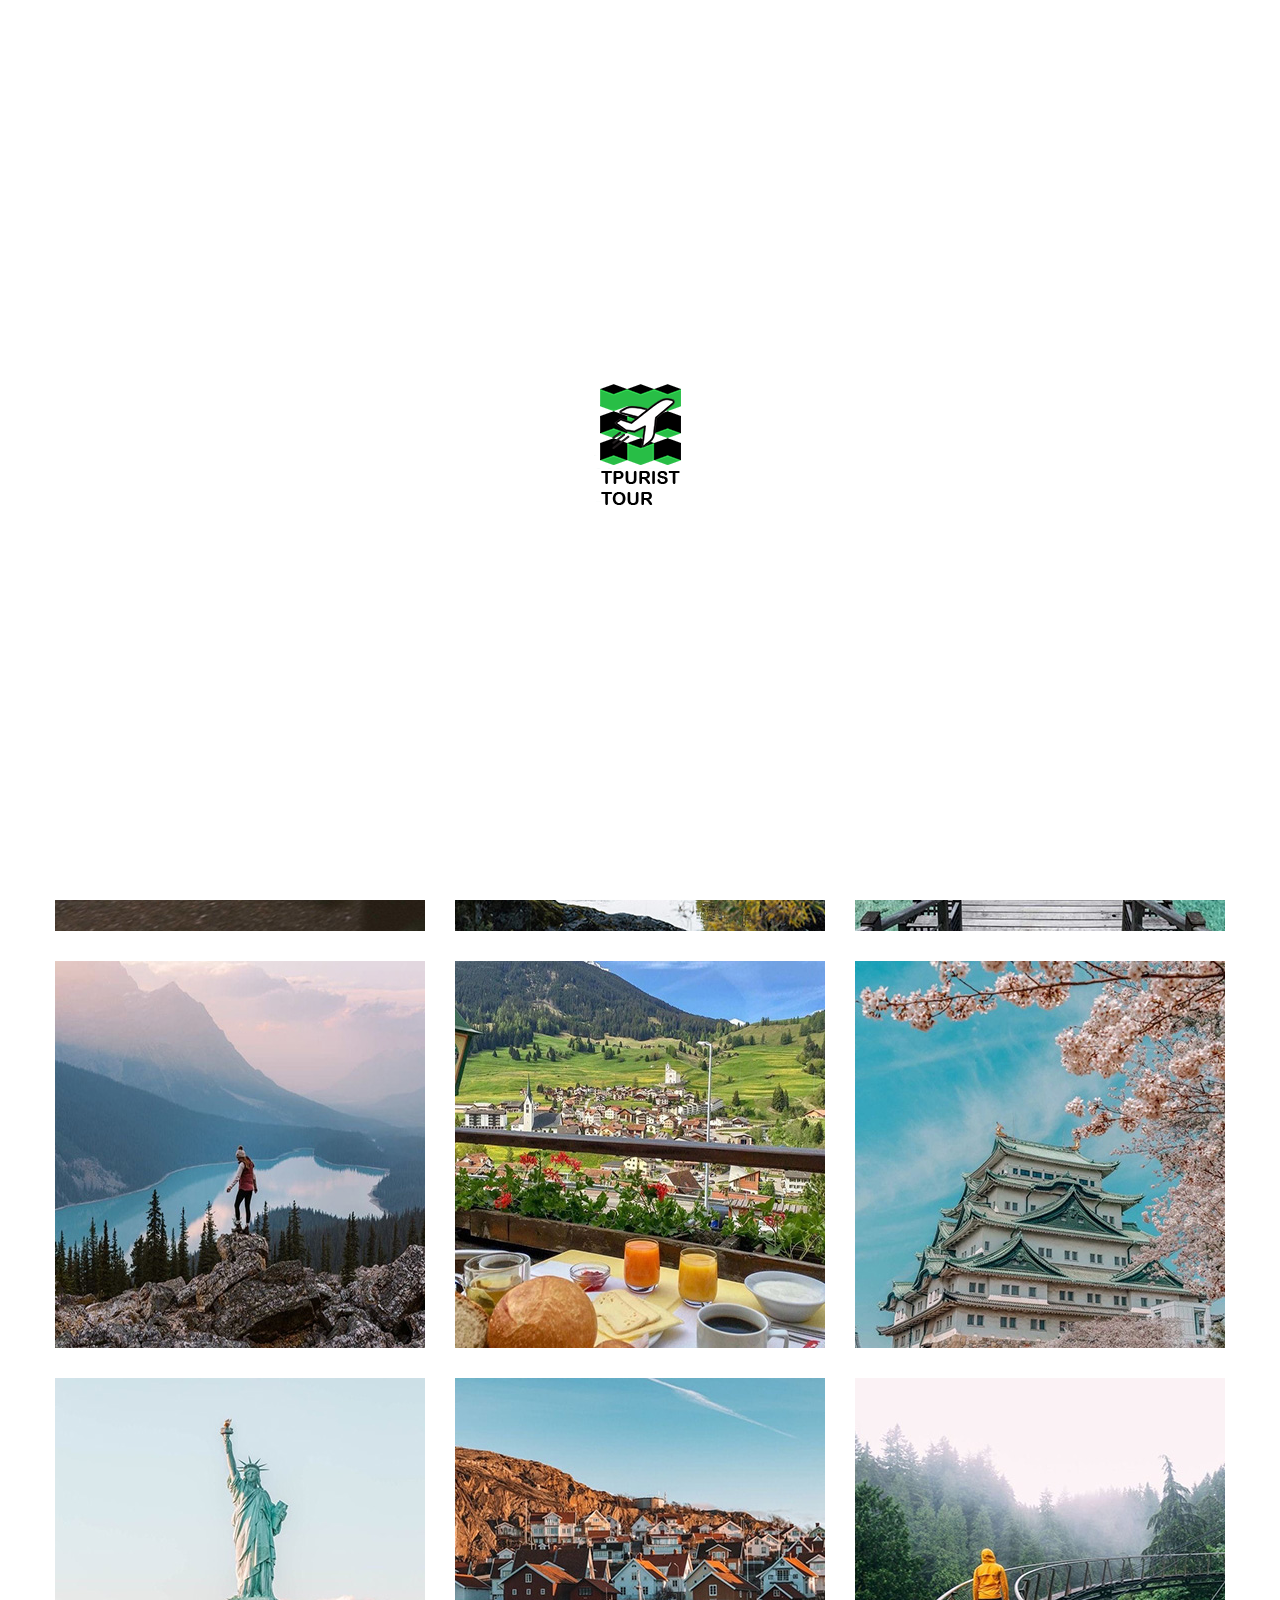
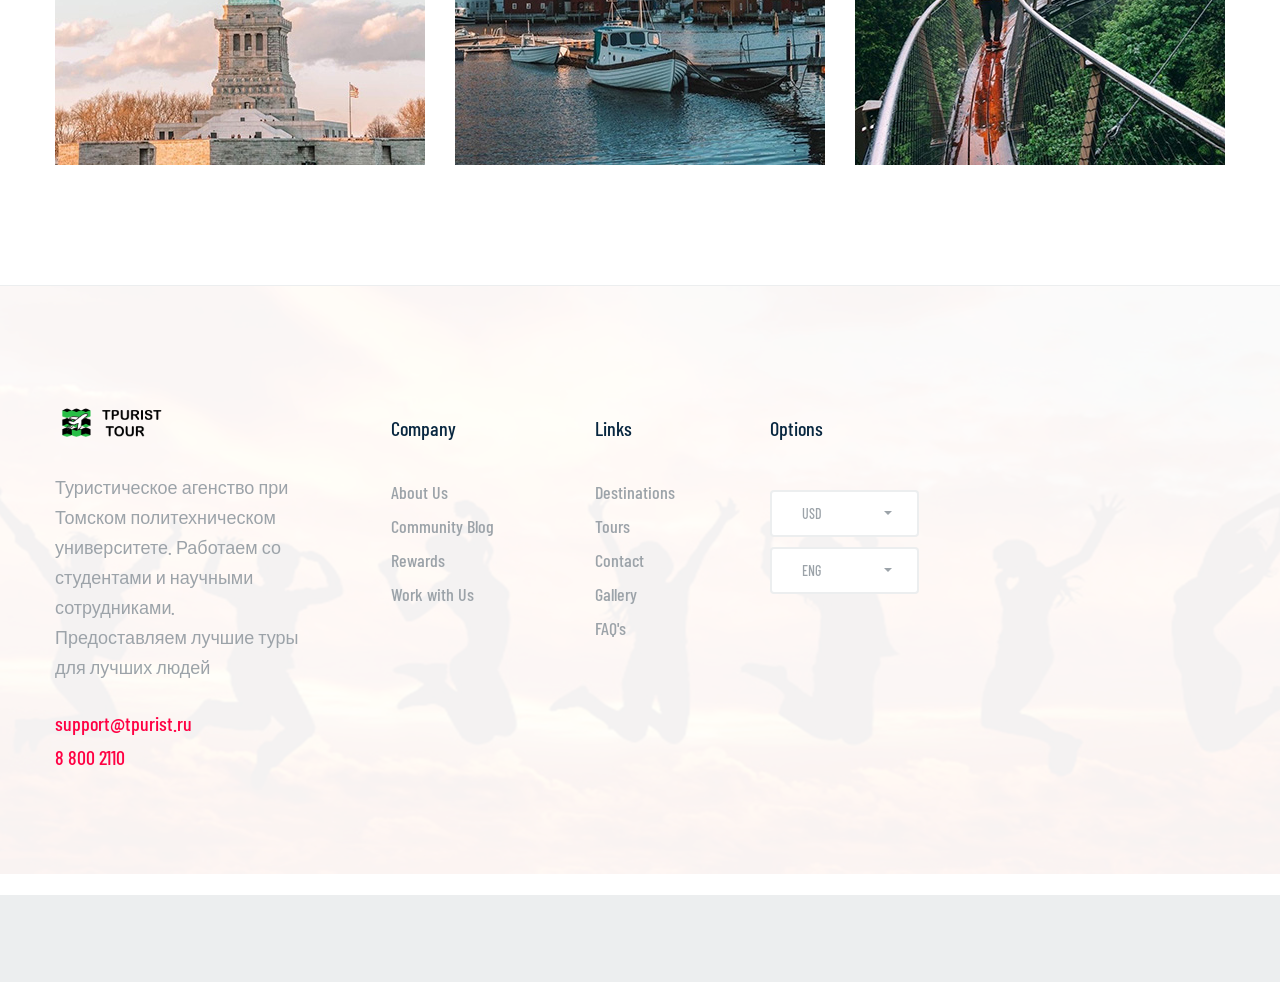
<file: gallery.html>
<!DOCTYPE html>
<html lang="ru">

<head>
    <meta charset="UTF-8">
    <meta name="viewport" content="width=device-width, initial-scale=1.0">
    <meta http-equiv="X-UA-Compatible" content="ie=edge">
    <title>TPURIST TOUR - туристическое агенство</title>
    <link rel="apple-touch-icon" sizes="180x180" href="assets/images/favicons/apple-touch-icon.png">
    <link rel="icon" type="image/png" sizes="32x32" href="assets/images/favicons/favicon-32x32.png">
    <link rel="icon" type="image/png" sizes="16x16" href="assets/images/favicons/favicon-16x16.png">
    <link rel="manifest" href="assets/images/favicons/site.webmanifest">

    <!-- plugin scripts -->


    <link href="https://fonts.googleapis.com/css?family=Barlow+Condensed:200,300,400,400i,500,600,700,800,900%7CSatisfy&display=swap" rel="stylesheet">


    <link rel="stylesheet" href="assets/css/animate.min.css">
    <link rel="stylesheet" href="assets/css/bootstrap.min.css">
    <link rel="stylesheet" href="assets/css/owl.carousel.min.css">
    <link rel="stylesheet" href="assets/css/owl.theme.default.min.css">
    <link rel="stylesheet" href="assets/css/magnific-popup.css">
    <link rel="stylesheet" href="assets/css/fontawesome-all.min.css">
    <link rel="stylesheet" href="assets/css/swiper.min.css">
    <link rel="stylesheet" href="assets/css/bootstrap-select.min.css">
    <link rel="stylesheet" href="assets/css/tripo-icons.css">
    <link rel="stylesheet" href="assets/css/jquery.mCustomScrollbar.min.css">
    <link rel="stylesheet" href="assets/css/bootstrap-datepicker.min.css">
    <link rel="stylesheet" href="assets/css/vegas.min.css">
    <link rel="stylesheet" href="assets/css/nouislider.min.css">
    <link rel="stylesheet" href="assets/css/nouislider.pips.css">

    <!-- template styles -->
    <link rel="stylesheet" href="assets/css/style.css">
    <link rel="stylesheet" href="assets/css/responsive.css">
</head>

<body>
    <div class="preloader">
        <img src="assets/images/loader.png" class="preloader__image" alt="">
    </div><!-- /.preloader -->
    <div class="page-wrapper">
        <div class="site-header__header-one-wrap">
            <div class="topbar-one">
                <div class="container-fluid">
                    <div class="topbar-one__left">
                        <a href="mailto:ksk36@tpu.ru">support@tpurist.ru</a>
                        <a href="tel:8-800-108-2110">8 800 108 2110</a>
                        <a href="#">ул. Вершинина, 39 - Томск</a>
                    </div><!-- /.topbar-one__left -->
                </div><!-- /.container-fluid -->
            </div><!-- /.topbar-one -->
            <header class="main-nav__header-one ">
                <nav class="header-navigation stricky">
                    <div class="container">
                        <!-- Brand and toggle get grouped for better mobile display -->
                        <div class="main-nav__logo-box">
                            <a href="index.html" class="main-nav__logo">
                                <img src="assets/images/logo-dark.png" class="main-logo" width="123" alt="Awesome Image" />
                            </a>
                            <a href="#" class="side-menu__toggler"><i class="fa fa-bars"></i>
                                <!-- /.smpl-icon-menu --></a>
                        </div><!-- /.logo-box -->
                        <!-- Collect the nav links, forms, and other content for toggling -->
                        <div class="main-nav__main-navigation">
                            <ul class=" main-nav__navigation-box">
                                <li class="dropdown">
                                    <a href="index.html">Главная</a>
                                </li>
                                <li class="dropdown">
                                    <a href="index.html#tours">Туры</a>
                                </li>
                                <li class="dropdown">
                                    <a href="tour-details-2.html">О туре</a>
                                </li>
                                <li class="dropdown">
                                    <a href="gallery.html">Галерея</a>
                                </li>
                            </ul>
                        </div><!-- /.navbar-collapse -->
                        <div class="main-nav__right">
                            <select name="currency" id="currency" class="selectpicker">
                                <option value="USD">USD</option>
                                <option value="RUB">RUB</option>
                            </select><!-- /#currency .selectpicker -->
                            <select name="languages" id="languages" class="selectpicker">
                                <option value="ENG">ENG</option>
                                <option value="RUS">RUS</option>
                            </select><!-- /#languages .selectpicker -->
                            <a href="#" class="main-nav__search search-popup__toggler"><i class="tripo-icon-magnifying-glass"></i></a>
                            <a href="#" class="main-nav__login"><i class="tripo-icon-avatar"></i></a>
                        </div><!-- /.main-nav__right -->
                    </div>
                    <!-- /.container -->
                </nav>
            </header><!-- /.site-header -->
        </div><!-- /.site-header__header-one-wrap -->

        <section class="page-header" style="background-image: url(assets/images/backgrounds/page-header-contact.jpg);">
            <div class="container">
                <h2>Photo Gallery</h2>
                <ul class="thm-breadcrumb list-unstyled">
                    <li><a href="index.html">Home</a></li>
                    <li><a href="#">Pages</a></li>
                    <li><span>Gallery</span></li>
                </ul><!-- /.thm-breadcrumb -->
            </div><!-- /.container -->
        </section><!-- /.page-header -->

        <section class="gallery-one">
            <div class="container">
                <div class="row">
                    <div class="col-lg-4 col-md-6">
                        <div class="gallery-one__single">
                            <img src="assets/images/gallery/gallery-1-1.jpg" alt="">
                            <a class="gallery-one__link img-popup" href="assets/images/gallery/gallery-1-1.jpg"><i class="tripo-icon-plus-symbol"></i></a>
                        </div><!-- /.gallery-one__single -->
                    </div><!-- /.col-lg-4 col-md-6 -->
                    <div class="col-lg-4 col-md-6">
                        <div class="gallery-one__single">
                            <img src="assets/images/gallery/gallery-1-2.jpg" alt="">
                            <a class="gallery-one__link img-popup" href="assets/images/gallery/gallery-1-2.jpg"><i class="tripo-icon-plus-symbol"></i></a>
                        </div><!-- /.gallery-one__single -->
                    </div><!-- /.col-lg-4 col-md-6 -->
                    <div class="col-lg-4 col-md-6">
                        <div class="gallery-one__single">
                            <img src="assets/images/gallery/gallery-1-3.jpg" alt="">
                            <a class="gallery-one__link img-popup" href="assets/images/gallery/gallery-1-3.jpg"><i class="tripo-icon-plus-symbol"></i></a>
                        </div><!-- /.gallery-one__single -->
                    </div><!-- /.col-lg-4 col-md-6 -->
                    <div class="col-lg-4 col-md-6">
                        <div class="gallery-one__single">
                            <img src="assets/images/gallery/gallery-1-4.jpg" alt="">
                            <a class="gallery-one__link img-popup" href="assets/images/gallery/gallery-1-4.jpg"><i class="tripo-icon-plus-symbol"></i></a>
                        </div><!-- /.gallery-one__single -->
                    </div><!-- /.col-lg-4 col-md-6 -->
                    <div class="col-lg-4 col-md-6">
                        <div class="gallery-one__single">
                            <img src="assets/images/gallery/gallery-1-5.jpg" alt="">
                            <a class="gallery-one__link img-popup" href="assets/images/gallery/gallery-1-5.jpg"><i class="tripo-icon-plus-symbol"></i></a>
                        </div><!-- /.gallery-one__single -->
                    </div><!-- /.col-lg-4 col-md-6 -->
                    <div class="col-lg-4 col-md-6">
                        <div class="gallery-one__single">
                            <img src="assets/images/gallery/gallery-1-6.jpg" alt="">
                            <a class="gallery-one__link img-popup" href="assets/images/gallery/gallery-1-6.jpg"><i class="tripo-icon-plus-symbol"></i></a>
                        </div><!-- /.gallery-one__single -->
                    </div><!-- /.col-lg-4 col-md-6 -->
                    <div class="col-lg-4 col-md-6">
                        <div class="gallery-one__single">
                            <img src="assets/images/gallery/gallery-1-7.jpg" alt="">
                            <a class="gallery-one__link img-popup" href="assets/images/gallery/gallery-1-7.jpg"><i class="tripo-icon-plus-symbol"></i></a>
                        </div><!-- /.gallery-one__single -->
                    </div><!-- /.col-lg-4 col-md-6 -->
                    <div class="col-lg-4 col-md-6">
                        <div class="gallery-one__single">
                            <img src="assets/images/gallery/gallery-1-8.jpg" alt="">
                            <a class="gallery-one__link img-popup" href="assets/images/gallery/gallery-1-8.jpg"><i class="tripo-icon-plus-symbol"></i></a>
                        </div><!-- /.gallery-one__single -->
                    </div><!-- /.col-lg-4 col-md-6 -->
                    <div class="col-lg-4 col-md-6">
                        <div class="gallery-one__single">
                            <img src="assets/images/gallery/gallery-1-9.jpg" alt="">
                            <a class="gallery-one__link img-popup" href="assets/images/gallery/gallery-1-9.jpg"><i class="tripo-icon-plus-symbol"></i></a>
                        </div><!-- /.gallery-one__single -->
                    </div><!-- /.col-lg-4 col-md-6 -->
                </div><!-- /.row -->
            </div><!-- /.container -->
        </section><!-- /.gallery-one -->


        <footer class="site-footer">
            <div class="site-footer__bg" style="background-image: url(assets/images/backgrounds/footer-bg-1-1.jpg);"></div>
            <!-- /.site-footer__bg -->
            <div class="container">
                <div class="row">
                    <div class="footer-widget__column footer-widget__about">
                        <a href="index.html" class="footer-widget__logo"><img src="assets/images/logo-dark.png" width="123" alt=""></a>
                        <p>Туристическое агенство при Томском политехническом университете. Работаем со студентами и научными сотрудниками. Предоставляем лучшие туры для лучших людей</p>
                        <a href="mailto:support@tpurist.ru">support@tpurist.ru</a> <br>
                        <a href="tel:8-800-2110">8 800 2110</a>
                    </div><!-- /.footer-widget__column -->
                    <div class="footer-widget__column footer-widget__links">
                        <h3 class="footer-widget__title">Company</h3><!-- /.footer-widget__title -->
                        <ul class="footer-widget__links-list list-unstyled">
                            <li><a href="about.html">About Us</a></li>
                            <li><a href="news.html">Community Blog</a></li>
                            <li><a href="about.html">Rewards</a></li>
                            <li><a href="contact.html">Work with Us</a></li>
                        </ul><!-- /.footer-widget__links-list list-unstyled -->
                    </div><!-- /.footer-widget__column -->
                    <div class="footer-widget__column footer-widget__links">
                        <h3 class="footer-widget__title">Links</h3><!-- /.footer-widget__title -->
                        <ul class="footer-widget__links-list list-unstyled">
                            <li><a href="destinations.html">Destinations</a></li>
                            <li><a href="tour-sidebar.html">Tours</a></li>
                            <li><a href="contact.html">Contact</a></li>
                            <li><a href="gallery.html">Gallery</a></li>
                            <li><a href="faq.html">FAQ's</a></li>
                        </ul><!-- /.footer-widget__links-list list-unstyled -->
                    </div><!-- /.footer-widget__column -->
                    <div class="footer-widget__column footer-widget__options">
                        <h3 class="footer-widget__title">Options</h3><!-- /.footer-widget__title -->
                        <select name="currency" id="currency-2" class="selectpicker">
                            <option value="USD">USD</option>
                            <option value="RUB">RUB</option>
                        </select><!-- /#currency-2 .selectpicker -->
                        <select name="languages" id="languages-2" class="selectpicker">
                            <option value="ENG">ENG</option>
                            <option value="RUS">RUS</option>
                        </select><!-- /#languages-2 .selectpicker -->
                    </div><!-- /.footer-widget__column -->
                </div><!-- /.row -->
            </div><!-- /.container -->
        </footer><!-- /.site-footer -->

        <div class="site-footer__bottom">
        </div><!-- /.site-footer__bottom -->
    </div><!-- /.page-wrapper -->


    <a href="#" data-target="html" class="scroll-to-target scroll-to-top"><i class="fa fa-angle-up"></i></a>


    <div class="side-menu__block">


        <div class="side-menu__block-overlay custom-cursor__overlay">
            <div class="cursor"></div>
            <div class="cursor-follower"></div>
        </div><!-- /.side-menu__block-overlay -->
        <div class="side-menu__block-inner ">
            <div class="side-menu__top justify-content-end">

                <a href="#" class="side-menu__toggler side-menu__close-btn"><img src="assets/images/shapes/close-1-1.png" alt=""></a>
            </div><!-- /.side-menu__top -->


            <nav class="mobile-nav__container">
                <!-- content is loading via js -->
            </nav>
            <div class="side-menu__sep"></div><!-- /.side-menu__sep -->
            <div class="side-menu__content">
                <p>Туристическое агенство при Томском политехническом университете. Работаем со студентами и научными сотрудниками. Предоставляем лучшие туры для лучших людей</p>
                <p><a href="mailto:support@tpurist.ru">support@tpurist.ru</a> <br> <a href="tel:8-800-108-2110">8 800 108 2110</a></p>
            </div><!-- /.side-menu__content -->
        </div><!-- /.side-menu__block-inner -->
    </div><!-- /.side-menu__block -->



    <div class="search-popup">
        <div class="search-popup__overlay custom-cursor__overlay">
            <div class="cursor"></div>
            <div class="cursor-follower"></div>
        </div><!-- /.search-popup__overlay -->
        <div class="search-popup__inner">
            <form action="#" class="search-popup__form">
                <input type="text" name="search" placeholder="Type here to Search....">
                <button type="submit"><i class="fa fa-search"></i></button>
            </form>
        </div><!-- /.search-popup__inner -->
    </div><!-- /.search-popup -->


    <script src="assets/js/jquery.min.js"></script>
    <script src="assets/js/bootstrap.bundle.min.js"></script>
    <script src="assets/js/owl.carousel.min.js"></script>
    <script src="assets/js/waypoints.min.js"></script>
    <script src="assets/js/jquery.counterup.min.js"></script>
    <script src="assets/js/TweenMax.min.js"></script>
    <script src="assets/js/wow.js"></script>
    <script src="assets/js/jquery.magnific-popup.min.js"></script>
    <script src="assets/js/jquery.ajaxchimp.min.js"></script>
    <script src="assets/js/swiper.min.js"></script>
    <script src="assets/js/typed-2.0.11.js"></script>
    <script src="assets/js/vegas.min.js"></script>
    <script src="assets/js/jquery.validate.min.js"></script>
    <script src="assets/js/bootstrap-select.min.js"></script>
    <script src="assets/js/countdown.min.js"></script>
    <script src="assets/js/jquery.mCustomScrollbar.concat.min.js"></script>
    <script src="assets/js/bootstrap-datepicker.min.js"></script>
    <script src="assets/js/nouislider.min.js"></script>
    <script src="assets/js/isotope.js"></script>

    <!-- template scripts -->
    <script src="assets/js/theme.js"></script>
</body>

</html>
</file>
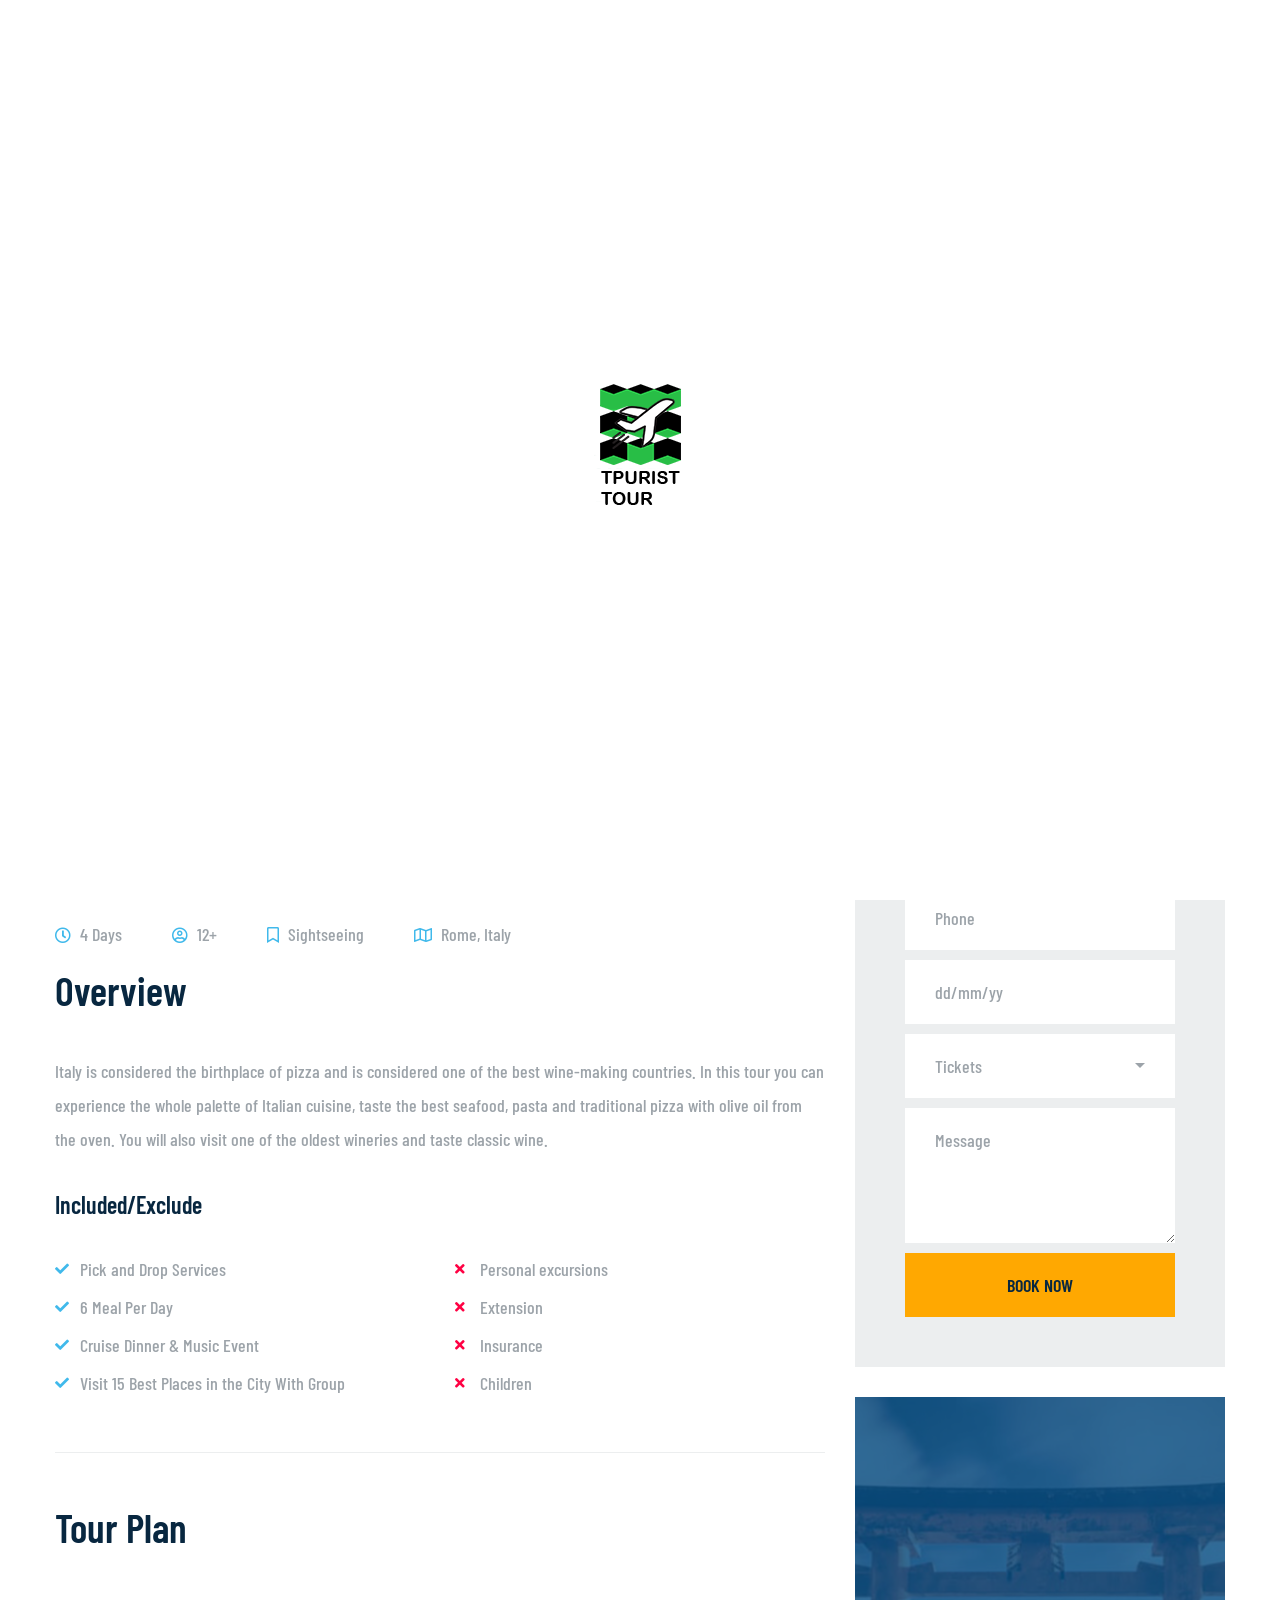
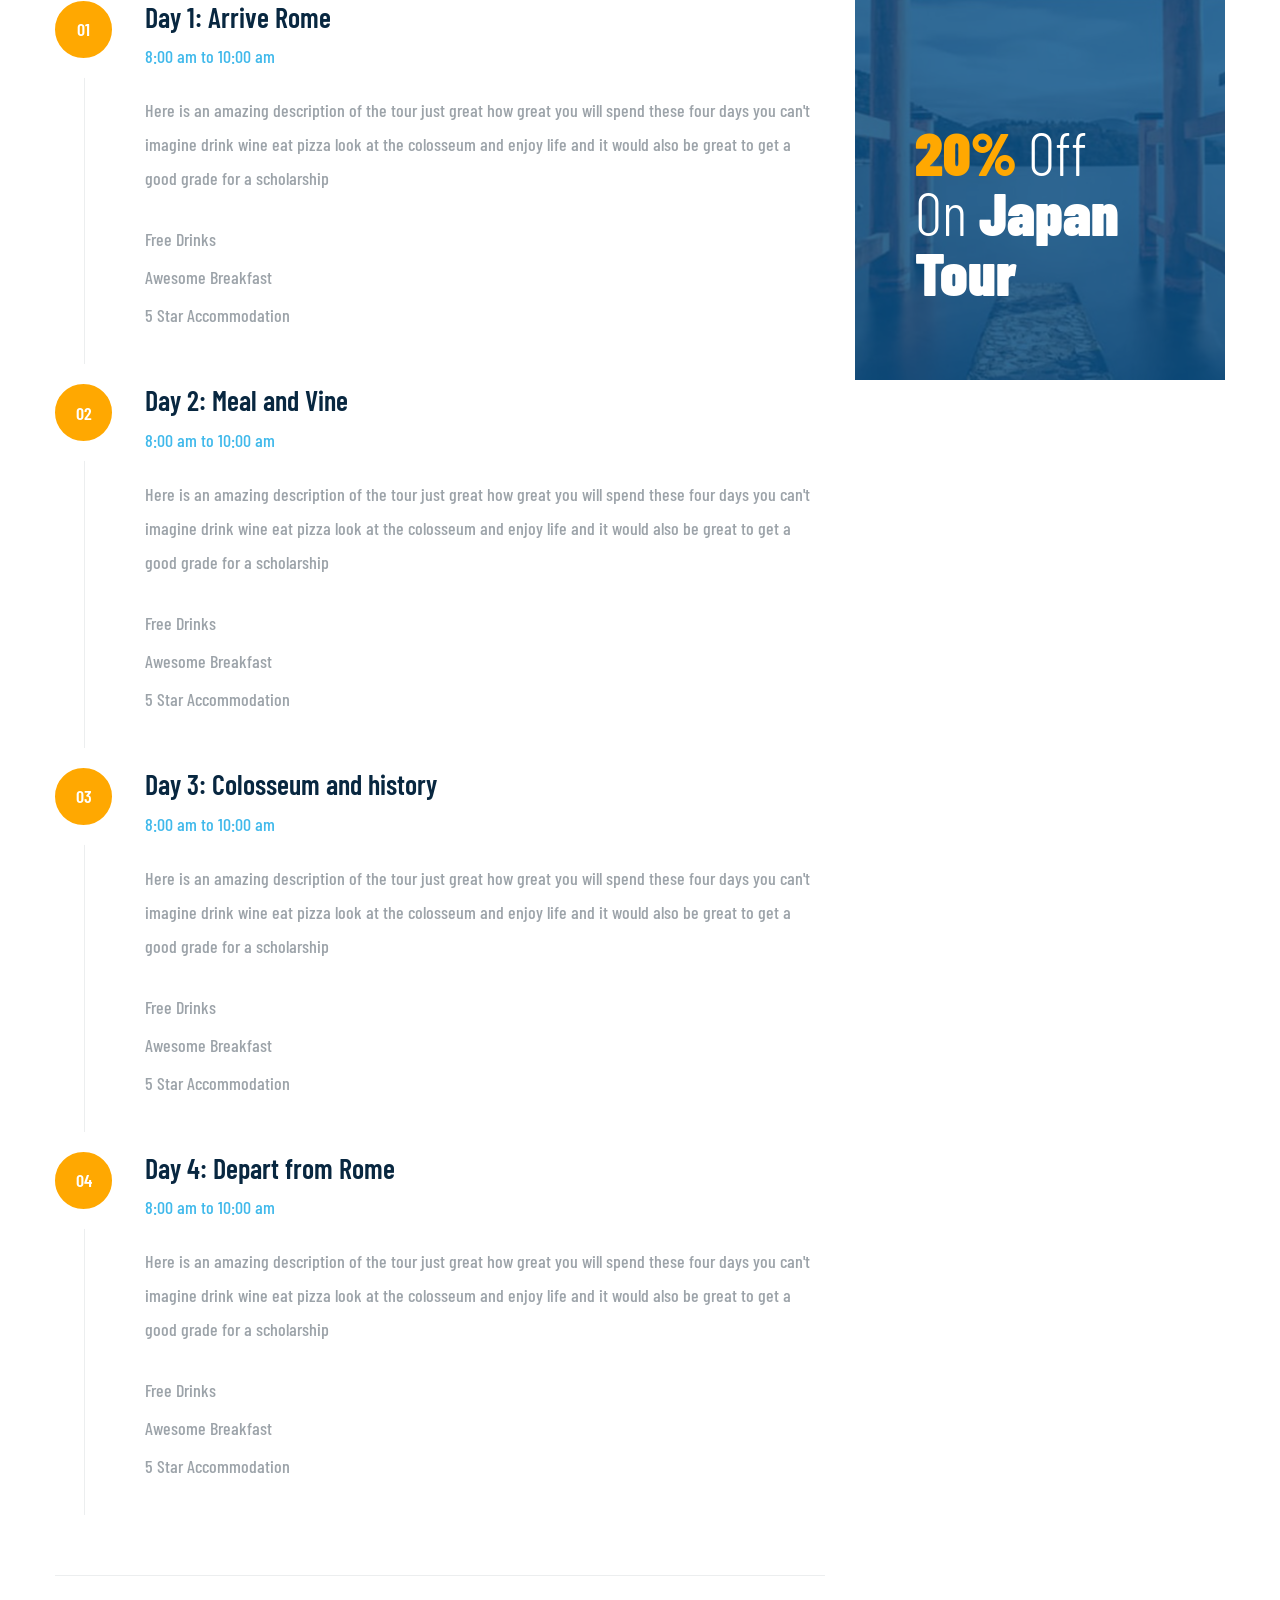
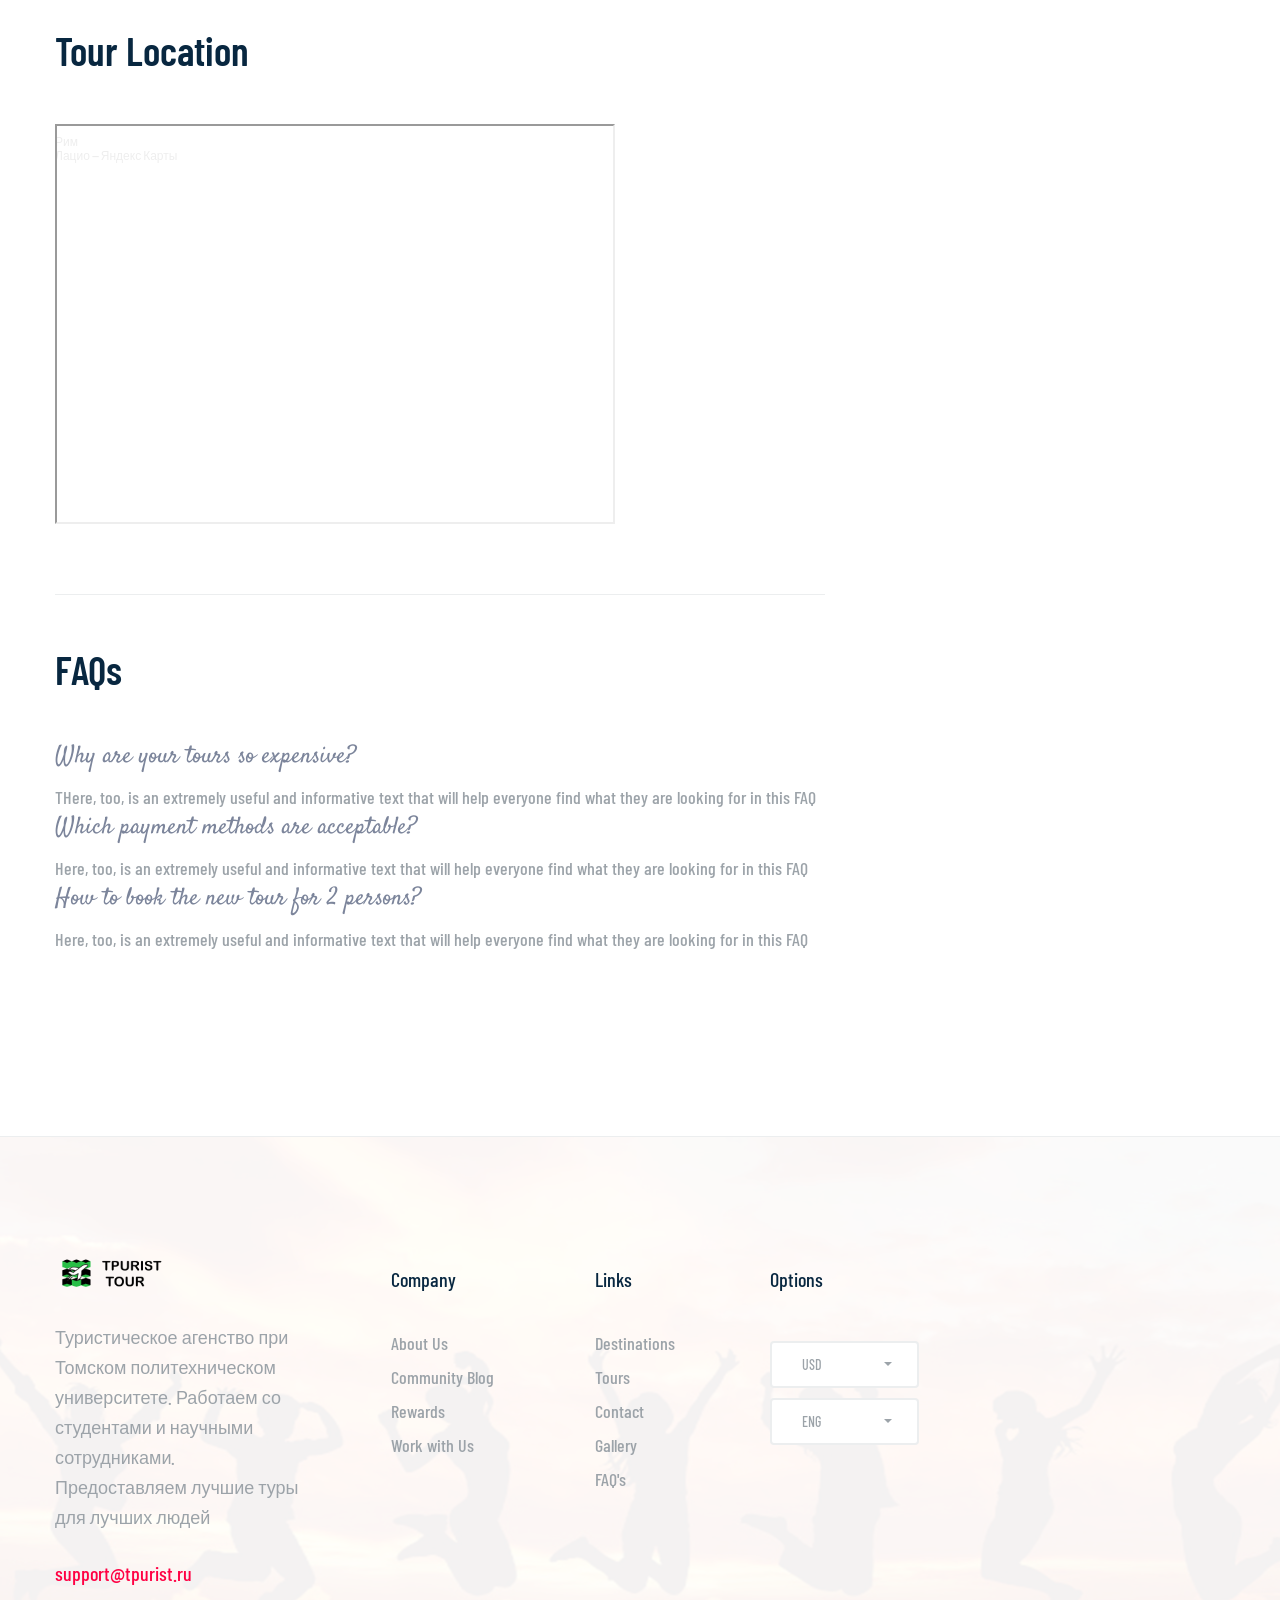
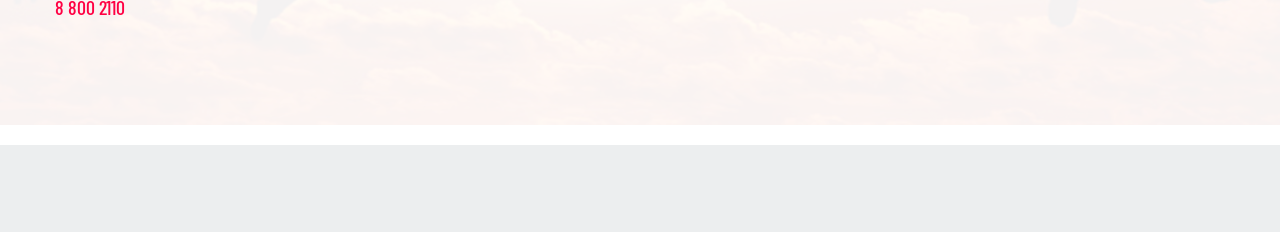
<file: tour-details-2.html>
<!DOCTYPE html>
<html lang="en">

<head>
    <meta charset="UTF-8">
    <meta name="viewport" content="width=device-width, initial-scale=1.0">
    <meta http-equiv="X-UA-Compatible" content="ie=edge">
    <title>Magic of Italy pizza</title>
    <link rel="apple-touch-icon" sizes="180x180" href="assets/images/favicons/apple-touch-icon.png">
    <link rel="icon" type="image/png" sizes="32x32" href="assets/images/favicons/favicon-32x32.png">
    <link rel="icon" type="image/png" sizes="16x16" href="assets/images/favicons/favicon-16x16.png">
    <link rel="manifest" href="assets/images/favicons/site.webmanifest">

    <!-- plugin scripts -->


    <link href="https://fonts.googleapis.com/css?family=Barlow+Condensed:200,300,400,400i,500,600,700,800,900%7CSatisfy&display=swap" rel="stylesheet">


    <link rel="stylesheet" href="assets/css/animate.min.css">
    <link rel="stylesheet" href="assets/css/bootstrap.min.css">
    <link rel="stylesheet" href="assets/css/owl.carousel.min.css">
    <link rel="stylesheet" href="assets/css/owl.theme.default.min.css">
    <link rel="stylesheet" href="assets/css/magnific-popup.css">
    <link rel="stylesheet" href="assets/css/fontawesome-all.min.css">
    <link rel="stylesheet" href="assets/css/swiper.min.css">
    <link rel="stylesheet" href="assets/css/bootstrap-select.min.css">
    <link rel="stylesheet" href="assets/css/tripo-icons.css">
    <link rel="stylesheet" href="assets/css/jquery.mCustomScrollbar.min.css">
    <link rel="stylesheet" href="assets/css/bootstrap-datepicker.min.css">
    <link rel="stylesheet" href="assets/css/vegas.min.css">
    <link rel="stylesheet" href="assets/css/nouislider.min.css">
    <link rel="stylesheet" href="assets/css/nouislider.pips.css">

    <!-- template styles -->
    <link rel="stylesheet" href="assets/css/style.css">
    <link rel="stylesheet" href="assets/css/responsive.css">
</head>

<body>
    <div class="preloader">
        <img src="assets/images/loader.png" class="preloader__image" alt="">
    </div><!-- /.preloader -->
    <div class="page-wrapper">
        <div class="site-header__header-one-wrap">
            <div class="topbar-one">
                <div class="container-fluid">
                    <div class="topbar-one__left">
                        <a href="mailto:ksk36@tpu.ru">support@tpurist.ru</a>
                        <a href="tel:8-800-108-2110">8 800 108 2110</a>
                        <a href="#">ул. Вершинина, 39 - Томск</a>
                    </div><!-- /.topbar-one__left -->
                </div><!-- /.container-fluid -->
            </div><!-- /.topbar-one -->
            <header class="main-nav__header-one ">
                <nav class="header-navigation stricky">
                    <div class="container">
                        <!-- Brand and toggle get grouped for better mobile display -->
                        <div class="main-nav__logo-box">
                            <a href="index.html" class="main-nav__logo">
                                <img src="assets/images/logo-dark.png" class="main-logo" width="123" alt="Awesome Image" />
                            </a>
                            <a href="#" class="side-menu__toggler"><i class="fa fa-bars"></i>
                                <!-- /.smpl-icon-menu --></a>
                        </div><!-- /.logo-box -->
                        <!-- Collect the nav links, forms, and other content for toggling -->
                        <div class="main-nav__main-navigation">
                            <ul class=" main-nav__navigation-box">
                                <li class="dropdown">
                                    <a href="index.html">Главная</a>
                                </li>
                                <li class="dropdown">
                                    <a href="index.html#tours">Туры</a>
                                </li>
                                <li class="dropdown">
                                    <a href="tour-details-2.html">О туре</a>
                                </li>
                                <li class="dropdown">
                                    <a href="gallery.html">Галерея</a>
                                </li>
                            </ul>
                        </div><!-- /.navbar-collapse -->
                        <div class="main-nav__right">
                            <select name="currency" id="currency" class="selectpicker">
                                <option value="USD">USD</option>
                                <option value="RUB">RUB</option>
                            </select><!-- /#currency .selectpicker -->
                            <select name="languages" id="languages" class="selectpicker">
                                <option value="ENG">ENG</option>
                                <option value="RUS">RUS</option>
                            </select><!-- /#languages .selectpicker -->
                            <a href="#" class="main-nav__search search-popup__toggler"><i class="tripo-icon-magnifying-glass"></i></a>
                            <a href="#" class="main-nav__login"><i class="tripo-icon-avatar"></i></a>
                        </div><!-- /.main-nav__right -->
                    </div>
                    <!-- /.container -->
                </nav>
            </header><!-- /.site-header -->
        </div><!-- /.site-header__header-one-wrap -->


        <div class="tour-details__header" style="background-image: url(assets/images/backgrounds/tour-details-header.jpeg);">
            <div class="container">
                <div class="tour-details__gallery-links">
                    <a href="https://youtu.be/QRI4yZcUeBA"><i class="fab fa-youtube"></i></a>
                    <a href="#"><i class="fa fa-heart"></i></a>
                </div><!-- /.tour-details__gallery-links -->
                <ul class="thm-breadcrumb list-unstyled">
                    <li><a href="index.html">Home</a></li>
                    <li><span>Tours</span></li>
                </ul><!-- /.thm-breadcrumb -->
            </div><!-- /.container -->
        </div><!-- /.tour-details__header -->

        <section class="tour-two tour-list tour-details-two">
            <div class="container">
                <div class="row">
                    <div class="col-lg-8">
                        <div class="tour-details__content">
                            <div class="tour-two__top">
                                <div class="tour-two__top-left">
                                    <h3>Magic of Italy pizza</h3>
                                    <div class="tour-one__stars">
                                        <i class="fa fa-star"></i><i class="fa fa-star"></i><i class="fa fa-star"></i><i class="fa fa-star"></i><i class="fa fa-star inactive"></i> 2 Reviews
                                    </div><!-- /.tour-one__stars -->

                                </div><!-- /.tour-two__top-left -->
                                <div class="tour-two__right">
                                    <p><span>$1870</span> <br> Per Person</p>
                                </div><!-- /.tour-two__right -->
                            </div><!-- /.tour-two__top -->
                            <ul class="tour-one__meta list-unstyled">
                                <li><a href="tour-details.html"><i class="far fa-clock"></i> 4 Days</a></li>
                                <li><a href="tour-details.html"><i class="far fa-user-circle"></i> 12+</a></li>
                                <li><a href="tour-details.html"><i class="far fa-bookmark"></i> Sightseeing</a></li>
                                <li><a href="tour-details.html"><i class="far fa-map"></i> Rome, Italy</a></li>
                            </ul><!-- /.tour-one__meta -->

                            <h3 class="tour-details__title">Overview</h3><!-- /.tour-details__title -->
                            <p>Italy is considered the birthplace of pizza and is considered one of the best wine-making countries. 
                                In this tour you can experience the whole palette of Italian cuisine, taste the best seafood,
                                pasta and traditional pizza with olive oil from the oven. You will also visit one of the 
                                oldest wineries and taste classic wine.</p>
                            <h3 class="tour-details__subtitle">Included/Exclude</h3><!-- /.tour-details__subtitle -->
                            <div class="row">
                                <div class="col-md-6">
                                    <ul class="tour-details__list list-unstyled">
                                        <li>
                                            <i class="fa fa-check"></i>
                                            Pick and Drop Services
                                        </li>
                                        <li>
                                            <i class="fa fa-check"></i>
                                        6 Meal Per Day
                                        </li>
                                        <li>
                                            <i class="fa fa-check"></i>
                                            Cruise Dinner & Music Event
                                        </li>
                                        <li>
                                            <i class="fa fa-check"></i>
                                            Visit 15 Best Places in the City With Group
                                        </li>
                                    </ul><!-- /.tour-details__list -->
                                </div><!-- /.col-md-6 -->
                                <div class="col-md-6">
                                    <ul class="tour-details__list unavailable list-unstyled">
                                        <li>
                                            <i class="fa fa-times"></i>
                                            Personal excursions
                                        </li>
                                        <li>
                                            <i class="fa fa-times"></i>
                                            Extension
                                        </li>
                                        <li>
                                            <i class="fa fa-times"></i>
                                            Insurance
                                        </li>
                                        <li>
                                            <i class="fa fa-times"></i>
                                            Children
                                        </li>
                                    </ul><!-- /.tour-details__list -->
                                </div><!-- /.col-md-6 -->
                            </div><!-- /.row -->
                            <div class="tour-details__spacer"></div><!-- /.tour-details__spacer -->
                            <h3 class="tour-details__title">Tour Plan</h3><!-- /.tour-details__title -->

                            <div class="tour-details__plan">
                                <div class="tour-details__plan-single">
                                    <div class="tour-details__plan-count">
                                        01
                                    </div><!-- /.tour-details__plan-count -->
                                    <div class="tour-details__plan-content">
                                        <h3>Day 1: Arrive Rome</h3>
                                        <span>8:00 am to 10:00 am</span>
                                        <p>Here is an amazing description of the tour just great how great you will
                                            spend these four days you can't imagine drink wine eat pizza look at the colosseum
                                            and enjoy life and it would also be great to get 
                                            a good grade for a scholarship
                                        </p>
                                        <ul class="list-unstyled">
                                            <li>Free Drinks</li>
                                            <li>Awesome Breakfast</li>
                                            <li>5 Star Accommodation</li>
                                        </ul><!-- /.list-unstyled -->
                                    </div><!-- /.tour-details__plan-content -->
                                </div><!-- /.tour-details__plan-single -->
                                <div class="tour-details__plan-single">
                                    <div class="tour-details__plan-count">
                                        02
                                    </div><!-- /.tour-details__plan-count -->
                                    <div class="tour-details__plan-content">
                                        <h3>Day 2: Meal and Vine</h3>
                                        <span>8:00 am to 10:00 am</span>
                                        <p>Here is an amazing description of the tour just great how great you will
                                            spend these four days you can't imagine drink wine eat pizza look at the colosseum
                                            and enjoy life and it would also be great to get 
                                            a good grade for a scholarship
                                        </p>
                                        <ul class="list-unstyled">
                                            <li>Free Drinks</li>
                                            <li>Awesome Breakfast</li>
                                            <li>5 Star Accommodation</li>
                                        </ul><!-- /.list-unstyled -->
                                    </div><!-- /.tour-details__plan-content -->
                                </div><!-- /.tour-details__plan-single -->
                                <div class="tour-details__plan-single">
                                    <div class="tour-details__plan-count">
                                        03
                                    </div><!-- /.tour-details__plan-count -->
                                    <div class="tour-details__plan-content">
                                        <h3>Day 3: Colosseum and history</h3>
                                        <span>8:00 am to 10:00 am</span>
                                        <p>Here is an amazing description of the tour just great how great you will
                                            spend these four days you can't imagine drink wine eat pizza look at the colosseum
                                            and enjoy life and it would also be great to get 
                                            a good grade for a scholarship
                                        </p>
                                        <ul class="list-unstyled">
                                            <li>Free Drinks</li>
                                            <li>Awesome Breakfast</li>
                                            <li>5 Star Accommodation</li>
                                        </ul><!-- /.list-unstyled -->
                                    </div><!-- /.tour-details__plan-content -->
                                </div><!-- /.tour-details__plan-single -->
                                <div class="tour-details__plan-single">
                                    <div class="tour-details__plan-count">
                                        04
                                    </div><!-- /.tour-details__plan-count -->
                                    <div class="tour-details__plan-content">
                                        <h3>Day 4: Depart from Rome</h3>
                                        <span>8:00 am to 10:00 am</span>
                                        <p>Here is an amazing description of the tour just great how great you will
                                            spend these four days you can't imagine drink wine eat pizza look at the colosseum
                                            and enjoy life and it would also be great to get 
                                            a good grade for a scholarship
                                        </p>
                                        <ul class="list-unstyled">
                                            <li>Free Drinks</li>
                                            <li>Awesome Breakfast</li>
                                            <li>5 Star Accommodation</li>
                                        </ul><!-- /.list-unstyled -->
                                    </div><!-- /.tour-details__plan-content -->
                                </div><!-- /.tour-details__plan-single -->
                            </div><!-- /.tour-details__plan -->
                            <div class="tour-details__spacer"></div><!-- /.tour-details__spacer -->
                            <h3 class="tour-details__title">Tour Location</h3><!-- /.tour-details__title -->
                            <div style="position:relative;overflow:hidden;"><a href="https://yandex.ru/maps/10445/rome/?utm_medium=mapframe&utm_source=maps" style="color:#eee;font-size:12px;position:absolute;top:0px;">Рим</a><a href="https://yandex.ru/maps/10445/rome/?ll=12.499104%2C41.902692&pt=12.496176%2C41.902695&source=entity_search&utm_medium=mapframe&utm_source=maps&z=16.56" style="color:#eee;font-size:12px;position:absolute;top:14px;">Лацио — Яндекс Карты</a><iframe src="https://yandex.ru/map-widget/v1/-/CCUjEFqBwC" width="560" height="400" frameborder="1" allowfullscreen="true" style="position:relative;"></iframe></div>
                            <div class="tour-details__spacer"></div><!-- /.tour-details__spacer -->
                            <h3 class="tour-details__title">FAQs</h3><!-- /.tour-details__title -->
                            <div class="accrodion-grp" data-grp-name="faq-one-accrodion">
                                <div class="accrodion active">
                                    <div class="accrodion-title">
                                        <h4>Why are your tours so expensive?</h4>
                                    </div>
                                    <div class="accrodion-content">
                                        <div class="inner">
                                            <p>THere, too, is an extremely useful and informative text that will help everyone 
                                                find what they are looking for in this FAQ</p>
                                        </div><!-- /.inner -->
                                    </div>
                                </div>
                                <div class="accrodion ">
                                    <div class="accrodion-title">
                                        <h4>Which payment methods are acceptable?</h4>
                                    </div>
                                    <div class="accrodion-content">
                                        <div class="inner">
                                            <p>Here, too, is an extremely useful and informative text that will help everyone 
                                                find what they are looking for in this FAQ</p>
                                        </div><!-- /.inner -->
                                    </div>
                                </div>
                                <div class="accrodion">
                                    <div class="accrodion-title">
                                        <h4>How to book the new tour for 2 persons?</h4>
                                    </div>
                                    <div class="accrodion-content">
                                        <div class="inner">
                                            <p>Here, too, is an extremely useful and informative text that will help everyone 
                                                find what they are looking for in this FAQ</p>
                                        </div><!-- /.inner -->
                                    </div>
                                </div>
                            </div>

                            
                        </div><!-- /.tour-details__content -->

                    </div><!-- /.col-lg-8 -->
                    <div class="col-lg-4">
                        <div class="tour-sidebar">
                            <div class="tour-sidebar__search tour-sidebar__single">
                                <h3>Book This Tour</h3>
                                <form action="#" class="tour-sidebar__search-form">
                                    <div class="input-group">
                                        <input type="text" placeholder="Your Name">
                                    </div><!-- /.input-group -->
                                    <div class="input-group">
                                        <input type="text" placeholder="Email Address">
                                    </div><!-- /.input-group -->
                                    <div class="input-group">
                                        <input type="text" placeholder="Phone">
                                    </div><!-- /.input-group -->
                                    <div class="input-group">
                                        <input type="text" data-provide="datepicker" placeholder="dd/mm/yy">
                                    </div><!-- /.input-group -->
                                    <div class="input-group">
                                        <select class="selectpicker">
                                            <option value="Tickets">Tickets</option>
                                            <option value="Children">Children</option>
                                            <option value="Adult">Adult</option>
                                        </select>
                                    </div><!-- /.input-group -->
                                    <div class="input-group">
                                        <textarea placeholder="Message"></textarea>
                                    </div><!-- /.input-group -->
                                    <div class="input-group">
                                        <button type="submit" class="thm-btn">Book Now</button>
                                    </div><!-- /.input-group -->
                                </form>
                            </div><!-- /.tour-sidebar__search -->
                            <div class="offer-sidebar wow fadeInUp" data-wow-duration="1500ms" style="background-image: url(assets/images/backgrounds/offer-sidebar-bg.jpeg);">
                                <h3><span class="offer-sidebar__price">20%</span><!-- /.offer-sidebar__price --> Off <br>
                                    On <span>Japan <br>
                                        Tour</span></h3>
                            </div><!-- /.offer-sidebar -->
                        </div><!-- /.tour-sidebar -->
                    </div><!-- /.col-lg-4 -->
                </div><!-- /.row -->
            </div><!-- /.container -->
        </section><!-- /.tour-two -->


        <footer class="site-footer">
            <div class="site-footer__bg" style="background-image: url(assets/images/backgrounds/footer-bg-1-1.jpg);"></div>
            <!-- /.site-footer__bg -->
            <div class="container">
                <div class="row">
                    <div class="footer-widget__column footer-widget__about">
                        <a href="index.html" class="footer-widget__logo"><img src="assets/images/logo-dark.png" width="123" alt=""></a>
                        <p>Туристическое агенство при Томском политехническом университете. Работаем со студентами и научными сотрудниками. Предоставляем лучшие туры для лучших людей</p>
                        <a href="mailto:support@tpurist.ru">support@tpurist.ru</a> <br>
                        <a href="tel:8-800-2110">8 800 2110</a>
                    </div><!-- /.footer-widget__column -->
                    <div class="footer-widget__column footer-widget__links">
                        <h3 class="footer-widget__title">Company</h3><!-- /.footer-widget__title -->
                        <ul class="footer-widget__links-list list-unstyled">
                            <li><a href="about.html">About Us</a></li>
                            <li><a href="news.html">Community Blog</a></li>
                            <li><a href="about.html">Rewards</a></li>
                            <li><a href="contact.html">Work with Us</a></li>
                        </ul><!-- /.footer-widget__links-list list-unstyled -->
                    </div><!-- /.footer-widget__column -->
                    <div class="footer-widget__column footer-widget__links">
                        <h3 class="footer-widget__title">Links</h3><!-- /.footer-widget__title -->
                        <ul class="footer-widget__links-list list-unstyled">
                            <li><a href="destinations.html">Destinations</a></li>
                            <li><a href="tour-sidebar.html">Tours</a></li>
                            <li><a href="contact.html">Contact</a></li>
                            <li><a href="gallery.html">Gallery</a></li>
                            <li><a href="faq.html">FAQ's</a></li>
                        </ul><!-- /.footer-widget__links-list list-unstyled -->
                    </div><!-- /.footer-widget__column -->
                    <div class="footer-widget__column footer-widget__options">
                        <h3 class="footer-widget__title">Options</h3><!-- /.footer-widget__title -->
                        <select name="currency" id="currency-2" class="selectpicker">
                            <option value="USD">USD</option>
                            <option value="RUB">RUB</option>
                        </select><!-- /#currency-2 .selectpicker -->
                        <select name="languages" id="languages-2" class="selectpicker">
                            <option value="ENG">ENG</option>
                            <option value="RUS">RUS</option>
                        </select><!-- /#languages-2 .selectpicker -->
                    </div><!-- /.footer-widget__column -->
                </div><!-- /.row -->
            </div><!-- /.container -->
        </footer><!-- /.site-footer -->

        <div class="site-footer__bottom">
        </div><!-- /.site-footer__bottom -->
    </div><!-- /.page-wrapper -->


    <a href="#" data-target="html" class="scroll-to-target scroll-to-top"><i class="fa fa-angle-up"></i></a>


    <div class="side-menu__block">


        <div class="side-menu__block-overlay custom-cursor__overlay">
            <div class="cursor"></div>
            <div class="cursor-follower"></div>
        </div><!-- /.side-menu__block-overlay -->
        <div class="side-menu__block-inner ">
            <div class="side-menu__top justify-content-end">

                <a href="#" class="side-menu__toggler side-menu__close-btn"><img src="assets/images/shapes/close-1-1.png" alt=""></a>
            </div><!-- /.side-menu__top -->


            <nav class="mobile-nav__container">
                <!-- content is loading via js -->
            </nav>
            <div class="side-menu__sep"></div><!-- /.side-menu__sep -->
            <div class="side-menu__content">
                <a href="index.html" class="footer-widget__logo"><img src="assets/images/logo-dark.png" width="123" alt=""></a>
                        <p>Туристическое агенство при Томском политехническом университете. Работаем со студентами и научными сотрудниками. Предоставляем лучшие туры для лучших людей</p>
                        <a href="mailto:support@tpurist.ru">support@tpurist.ru</a> <br>
                        <a href="tel:8-800-2110">8 800 2110</a>
            </div><!-- /.side-menu__content -->
        </div><!-- /.side-menu__block-inner -->
    </div><!-- /.side-menu__block -->



    <div class="search-popup">
        <div class="search-popup__overlay custom-cursor__overlay">
            <div class="cursor"></div>
            <div class="cursor-follower"></div>
        </div><!-- /.search-popup__overlay -->
        <div class="search-popup__inner">
            <form action="#" class="search-popup__form">
                <input type="text" name="search" placeholder="Type here to Search....">
                <button type="submit"><i class="fa fa-search"></i></button>
            </form>
        </div><!-- /.search-popup__inner -->
    </div><!-- /.search-popup -->


    <script src="assets/js/jquery.min.js"></script>
    <script src="assets/js/bootstrap.bundle.min.js"></script>
    <script src="assets/js/owl.carousel.min.js"></script>
    <script src="assets/js/waypoints.min.js"></script>
    <script src="assets/js/jquery.counterup.min.js"></script>
    <script src="assets/js/TweenMax.min.js"></script>
    <script src="assets/js/wow.js"></script>
    <script src="assets/js/jquery.magnific-popup.min.js"></script>
    <script src="assets/js/jquery.ajaxchimp.min.js"></script>
    <script src="assets/js/swiper.min.js"></script>
    <script src="assets/js/typed-2.0.11.js"></script>
    <script src="assets/js/vegas.min.js"></script>
    <script src="assets/js/jquery.validate.min.js"></script>
    <script src="assets/js/bootstrap-select.min.js"></script>
    <script src="assets/js/countdown.min.js"></script>
    <script src="assets/js/jquery.mCustomScrollbar.concat.min.js"></script>
    <script src="assets/js/bootstrap-datepicker.min.js"></script>
    <script src="assets/js/nouislider.min.js"></script>
    <script src="assets/js/isotope.js"></script>

    <!-- template scripts -->
    <script src="assets/js/theme.js"></script>
</body>

</html>
</file>
<file: assets/css/tripo-icons.css>
@font-face {
  font-family: 'tripo-icon';
  src:  url('../fonts/tripo-icon.eot?uzh45i');
  src:  url('../fonts/tripo-icon.eot?uzh45i#iefix') format('embedded-opentype'),
    url('../fonts/tripo-icon.ttf?uzh45i') format('truetype'),
    url('../fonts/tripo-icon.woff?uzh45i') format('woff'),
    url('../fonts/tripo-icon.svg?uzh45i#tripo-icon') format('svg');
  font-weight: normal;
  font-style: normal;
  font-display: block;
}

[class^="tripo-icon-"], [class*=" tripo-icon-"] {
  /* use !important to prevent issues with browser extensions that change fonts */
  font-family: 'tripo-icon' !important;
  speak: none;
  font-style: normal;
  font-weight: normal;
  font-variant: normal;
  text-transform: none;
  line-height: 1;

  /* Better Font Rendering =========== */
  -webkit-font-smoothing: antialiased;
  -moz-osx-font-smoothing: grayscale;
}

.tripo-icon-squares:before {
  content: "\e913";
}
.tripo-icon-list-menu:before {
  content: "\e914";
}
.tripo-icon-plus-symbol:before {
  content: "\e912";
}
.tripo-icon-message:before {
  content: "\e900";
}
.tripo-icon-phone-call:before {
  content: "\e901";
}
.tripo-icon-placeholder:before {
  content: "\e902";
}
.tripo-icon-suitcase:before {
  content: "\e903";
}
.tripo-icon-plane-ticket:before {
  content: "\e904";
}
.tripo-icon-hang-gliding:before {
  content: "\e905";
}
.tripo-icon-paragliding:before {
  content: "\e906";
}
.tripo-icon-sunset:before {
  content: "\e907";
}
.tripo-icon-deer:before {
  content: "\e908";
}
.tripo-icon-flag:before {
  content: "\e909";
}
.tripo-icon-left-arrow:before {
  content: "\e90a";
}
.tripo-icon-right-arrow:before {
  content: "\e90b";
}
.tripo-icon-feedback:before {
  content: "\e90c";
}
.tripo-icon-user-experience:before {
  content: "\e90d";
}
.tripo-icon-reliability:before {
  content: "\e90e";
}
.tripo-icon-tour-guide:before {
  content: "\e90f";
}
.tripo-icon-avatar:before {
  content: "\e910";
}
.tripo-icon-magnifying-glass:before {
  content: "\e911";
}
</file>
<file: assets/css/nouislider.pips.css>
/* Base;
 *
 */
.noUi-pips,
.noUi-pips * {
-moz-box-sizing: border-box;
	box-sizing: border-box;
}
.noUi-pips {
	position: absolute;
	font: 400 12px Arial;
	color: #999;
}

/* Values;
 *
 */
.noUi-value {
	width: 40px;
	position: absolute;
	text-align: center;
}
.noUi-value-sub {
	color: #ccc;
	font-size: 10px;
}

/* Markings;
 *
 */
.noUi-marker {
	position: absolute;
	background: #CCC;
}
.noUi-marker-sub {
	background: #AAA;
}
.noUi-marker-large {
	background: #AAA;
}

/* Horizontal layout;
 *
 */
.noUi-pips-horizontal {
	padding: 10px 0;
	height: 50px;
	top: 100%;
	left: 0;
	width: 100%;
}
.noUi-value-horizontal {
	margin-left: -20px;
	padding-top: 20px;
}
.noUi-value-horizontal.noUi-value-sub {
	padding-top: 15px;
}

.noUi-marker-horizontal.noUi-marker {
	margin-left: -1px;
	width: 2px;
	height: 5px;
}
.noUi-marker-horizontal.noUi-marker-sub {
	height: 10px;
}
.noUi-marker-horizontal.noUi-marker-large {
	height: 15px;
}

/* Vertical layout;
 *
 */
.noUi-pips-vertical {
	padding: 0 10px;
	height: 100%;
	top: 0;
	left: 100%;
}
.noUi-value-vertical {
	width: 15px;
	margin-left: 20px;
	margin-top: -5px;
}

.noUi-marker-vertical.noUi-marker {
	width: 5px;
	height: 2px;
	margin-top: -1px;
}
.noUi-marker-vertical.noUi-marker-sub {
	width: 10px;
}
.noUi-marker-vertical.noUi-marker-large {
	width: 15px;
}
</file>
<file: assets/css/style.css>
/*--------------------------------------------------------------
>>> TABLE OF CONTENTS:
----------------------------------------------------------------
# Common
# Topbar
# Main Menu
# Footer
# Search Popup
# Sidemenu
# Banner
# Blog
	## Blog Details
	## Comments
# Page Header
# Contact
	## Contact Info
# Sidebar
# Mailchimp
# Brand
# Team
# Call To Action
# Gallery
# Error 404
# Video
# Testimonials
# FAQ
# Tour
	## Tour Sidebar
# Destinations
# Features
# Funfact
# Tour Search
--------------------------------------------------------------*/


/*--------------------------------------------------------------
# Common
--------------------------------------------------------------*/

/*font-family: 'Barlow Condensed', sans-serif;
font-family: 'Satisfy', cursive;*/

:root {
	--thm-font: 'Barlow Condensed', sans-serif;
	--heading-font: 'Satisfy', cursive;
	--thm-base: #ffa801;
	--thm-base-rgb: 255, 168, 1;
	--thm-primary: #40b9eb;
	--thm-primary-rgb: 64, 185, 235;
	--thm-secondary: #ff0143;
	--thm-secondary-rgb: 255, 1, 67;
	--thm-black: #082740;
	--thm-black-rgb: 8, 39, 64;
	--thm-gray: #eceeef;
}


body {
	font-family: var(--thm-font);
	color: #7c859b;
	font-size: 18px;
	line-height: 34px;
	font-weight: 500;
}

a:active,
a:hover,
a:focus,
a:visited {
	text-decoration: none;
}

h1,
h2,
h3,
h4,
h5,
h6 {
	font-family: var(--heading-font);
}

.page-wrapper {
	position: relative;
	margin: 0 auto;
	width: 100%;
	min-width: 300px;
	overflow: hidden;
}

@media (min-width: 1200px) {
	.container {
		max-width: 1200px;
	}
}

.block-title {
	margin-bottom: 60px;
}

.block-title p {
	margin: 0;
	text-transform: uppercase;
	color: var(--thm-base);
	font-size: 16px;
	font-weight: 600;
	letter-spacing: .2em;
	line-height: 1em;
}

.block-title h3 {
	margin: 0;
	color: var(--thm-black);
	font-size: 60px;
	font-weight: 600;
	font-family: var(--thm-font);
	line-height: 1em;
}

.block-title p+h3 {
	margin-top: 15px;
}

.thm-btn {
	display: inline-block;
	vertical-align: middle;
	border: none;
	outline: none;
	background-color: var(--thm-base);
	font-size: 18px;
	color: var(--thm-black);
	font-weight: 600;
	text-transform: uppercase;
	padding: 20px 50.5px;
	-webkit-transition: all .4s ease;
	transition: all .4s ease;
}

.thm-btn:hover {
	background-color: var(--thm-primary);
	color: #ffffff;
}

.bootstrap-select .btn-light:not(:disabled):not(.disabled).active,
.bootstrap-select .btn-light:not(:disabled):not(.disabled):active,
.bootstrap-select .show>.btn-light.dropdown-toggle {
	background-color: transparent !important;
	box-shadow: none !important;
	outline: none !important;
}

.bootstrap-select>.dropdown-toggle {
	box-shadow: none !important;
}

.bootstrap-select .dropdown-toggle:focus,
.bootstrap-select>select.mobile-device:focus+.dropdown-toggle {
	outline: none !important;
}

.bootstrap-select .dropdown-menu {
	padding-top: 0;
	padding-bottom: 0;
	margin-top: 0;
	z-index: 991;
	border-radius: 0;
}

.bootstrap-select .dropdown-menu>li+li>a {
	border-top: 1px solid var(--thm-gray);
}

.bootstrap-select .dropdown-menu>li.selected>a {
	background: var(--thm-primary);
	color: #fff;
}

.bootstrap-select .dropdown-menu>li>a {
	font-size: 16px;
	font-weight: 500;
	padding: 4px 20px;
	color: var(--thm-black);
	-webkit-transition: all .4s ease;
	transition: all .4s ease;
}

.bootstrap-select .dropdown-menu>li>a:hover {
	background: var(--thm-primary);
	color: #fff;
	cursor: pointer;
}

/* datepicker */

.datepicker.dropdown-menu {
	min-width: 17rem;
}

.datepicker table {
	width: 100%;
}

.post-pagination {
	display: -webkit-box;
	display: flex;
	-webkit-box-pack: center;
	        justify-content: center;
	-webkit-box-align: center;
	        align-items: center;
	flex-wrap: wrap;
}

.post-pagination a {
	border-radius: 50%;
	background-color: var(--thm-gray);
	color: #9ca3a9;
	font-size: 18px;
	font-weight: 600;
	text-align: center;
	padding: 0;
	display: -webkit-box;
	display: flex;
	-webkit-box-align: center;
	        align-items: center;
	-webkit-box-pack: center;
	        justify-content: center;
	width: 57px;
	height: 57px;
	-webkit-transition: all .4s ease;
	transition: all .4s ease;
}

.post-pagination a:hover {
	background-color: var(--thm-primary);
	color: #fff;
}

.post-pagination a.active {
	background-color: var(--thm-base);
	color: #fff;
	cursor: auto;
}

.post-pagination a+a {
	margin-left: 15px;
}

/* owl dots style */


.thm__owl-carousel .owl-dots {
	margin-top: 20px;
}

.thm__owl-carousel .owl-dots .owl-dot {
	outline: none;
}

.thm__owl-carousel .owl-dots .owl-dot span {
	margin: 0 2.5px;
	padding: 0;
	width: 14px;
	height: 14px;
	background-color: var(--thm-gray);
	border-radius: 50%;
	-webkit-transition: all 500ms ease;
	transition: all 500ms ease;
}

.thm__owl-carousel .owl-dots .owl-dot:hover span,
.thm__owl-carousel .owl-dots .owl-dot.active span {
	background-color: var(--thm-primary);
}

.thm__owl-carousel.light-dots .owl-dots .owl-dot span {
	background-color: #fff;
}

.thm__owl-carousel.light-dots .owl-dots .owl-dot:hover span,
.thm__owl-carousel.light-dots .owl-dots .owl-dot.active span {
	background-color: var(--thm-primary);
}

.preloader {
	position: fixed;
	background-color: #fff;
	background-position: center center;
	background-repeat: no-repeat;
	top: 0;
	left: 0;
	right: 0;
	bottom: 0;
	z-index: 9991;
	display: -webkit-box;
	display: flex;
	-webkit-box-pack: center;
	        justify-content: center;
	-webkit-box-align: center;
	        align-items: center;
	text-align: center;
}

.preloader__image {
	-webkit-animation-fill-mode: both;
	        animation-fill-mode: both;
	-webkit-animation-name: flipInY;
	        animation-name: flipInY;
	-webkit-animation-duration: 2s;
	        animation-duration: 2s;
	-webkit-animation-iteration-count: infinite;
	        animation-iteration-count: infinite;
}

.scroll-to-top {
	display: inline-block;
	width: 45px;
	height: 45px;
	background: var(--thm-primary);
	position: fixed;
	bottom: 40px;
	right: 40px;
	z-index: 99;
	text-align: center;
	-webkit-transition: all .4s ease;
	transition: all .4s ease;
	display: none;
	border-radius: 50%;
	transition: all .4s ease;
}

.scroll-to-top i {
	color: #ffffff;
	font-size: 18px;
	line-height: 45px;
}

.scroll-to-top:hover {
	background-color: var(--thm-black);
}

.scroll-to-top:hover i {
	color: #fff;
}

.thm-base-bg {
	background-color: var(--thm-primary);
}

.thm-base-bg-2 {
	background-color: var(--thm-base);
}

.thm-gray-bg {
	background-color: var(--thm-gray);
}


/* home 5 */

.home-5__content-wrap {
	background-color: var(--thm-black);
	position: relative;
}


.home-5__bg {
	position: absolute;
	top: 0;
	left: 0;
	width: 100%;
	height: 100%;
}

.home-5__bg-inner {
	height: 100% !important;
}

.home-5__social {
	position: absolute;
	top: 50%;
	left: 120px;
	-webkit-transform: translateY(-50%);
	        transform: translateY(-50%);
	display: -webkit-box;
	display: flex;
	-webkit-box-orient: vertical;
	-webkit-box-direction: normal;
	        flex-direction: column;
	z-index: 100;
}
.home-5__social a {
	color: #fff;
	font-size: 22px;
	-webkit-transition: all 500ms ease;
	transition: all 500ms ease;
}
.home-5__social a:hover {
	color: var(--thm-primary);
}
.home-5__social a +  a {
	margin-top: 15px;
}

.home-5__floated-text {
	font-size: 400px;
	font-weight: 200;
	color: #ffffff;
	letter-spacing: .2em;
	position: absolute;
	top: 50%;
	left: 50%;
	text-transform: uppercase;
	-webkit-transform: translateY(-50%) translateX(-50%);
	        transform: translateY(-50%) translateX(-50%);
	z-index: 10;
	text-align: center;
	opacity: 0.05;
}

/* home 7 */

.home-7-content-wrap {
	position: relative;
}

.home-7-content__bg {
	position: absolute;
	top: 0;
	left: 0;
	right: 0;
	bottom: -37px;
	background-position: top;
	background-repeat: no-repeat;
	background-position: bottom center;
	opacity: 0.07;
	background-color: #004c85;
	background-blend-mode: multiply;
	z-index: 10;
}

.home-7-content-wrap .container {
	position: relative;
	z-index: 11;
}


/* Cursor Style */
.cursor {
	position: absolute;
	background-color: #fff;
	width: 6px;
	height: 6px;
	border-radius: 100%;
	z-index: 1;
	-webkit-transition: 0.2s cubic-bezier(0.75, -0.27, 0.3, 1.33) opacity, 0.3s cubic-bezier(0.75, -1.27, 0.3, 2.33) -webkit-transform;
	transition: 0.2s cubic-bezier(0.75, -0.27, 0.3, 1.33) opacity, 0.3s cubic-bezier(0.75, -1.27, 0.3, 2.33) -webkit-transform;
	transition: 0.3s cubic-bezier(0.75, -1.27, 0.3, 2.33) transform, 0.2s cubic-bezier(0.75, -0.27, 0.3, 1.33) opacity;
	transition: 0.3s cubic-bezier(0.75, -1.27, 0.3, 2.33) transform, 0.2s cubic-bezier(0.75, -0.27, 0.3, 1.33) opacity, 0.3s cubic-bezier(0.75, -1.27, 0.3, 2.33) -webkit-transform;
	-webkit-user-select: none;
	-moz-user-select: none;
	-ms-user-select: none;
	user-select: none;
	pointer-events: none;
	z-index: 10000;
	-webkit-transform: scale(1);
	transform: scale(1);
	visibility: hidden;
}

.cursor {
	visibility: visible;
}

.cursor.active {
	opacity: 0.5;
	-webkit-transform: scale(0);
	transform: scale(0);
}

.cursor.hovered {
	opacity: 0.08;
}

.cursor-follower {
	position: absolute;
	background-color: RGBA(255, 255, 255, 0.3);
	width: 50px;
	height: 50px;
	border-radius: 100%;
	z-index: 1;
	-webkit-transition: 0.2s cubic-bezier(0.75, -0.27, 0.3, 1.33) opacity, 0.6s cubic-bezier(0.75, -1.27, 0.3, 2.33) -webkit-transform;
	transition: 0.2s cubic-bezier(0.75, -0.27, 0.3, 1.33) opacity, 0.6s cubic-bezier(0.75, -1.27, 0.3, 2.33) -webkit-transform;
	transition: 0.6s cubic-bezier(0.75, -1.27, 0.3, 2.33) transform, 0.2s cubic-bezier(0.75, -0.27, 0.3, 1.33) opacity;
	transition: 0.6s cubic-bezier(0.75, -1.27, 0.3, 2.33) transform, 0.2s cubic-bezier(0.75, -0.27, 0.3, 1.33) opacity, 0.6s cubic-bezier(0.75, -1.27, 0.3, 2.33) -webkit-transform;
	-webkit-user-select: none;
	-moz-user-select: none;
	-ms-user-select: none;
	user-select: none;
	pointer-events: none;
	z-index: 10000;
	visibility: hidden;
}

.cursor-follower {
	visibility: visible;
}

.cursor-follower.active {
	opacity: 0.7;
	-webkit-transform: scale(1);
	transform: scale(1);
}

.cursor-follower.hovered {
	opacity: 0.08;
}

.cursor-follower.close-cursor:before {
	position: absolute;
	content: '';
	height: 25px;
	width: 2px;
	background: #fff;
	left: 48%;
	top: 12px;
	-webkit-transform: rotate(-45deg);
	transform: rotate(-45deg);
	display: inline-block;
}

.cursor-follower.close-cursor:after {
	position: absolute;
	content: '';
	height: 25px;
	width: 2px;
	background: #fff;
	right: 48%;
	top: 12px;
	-webkit-transform: rotate(45deg);
	transform: rotate(45deg);
}

/*--------------------------------------------------------------
# Topbar
--------------------------------------------------------------*/

.topbar-one {
	background-color: #004c85;
}

.topbar-one .container-fluid {
	padding-left: 0;
	padding-right: 0;
	display: -webkit-box;
	display: flex;
	-webkit-box-align: center;
	        align-items: center;
	-webkit-box-pack: justify;
	        justify-content: space-between;
}

.topbar-one__left {
	display: -webkit-box;
	display: flex;
	-webkit-box-align: center;
	        align-items: center;
	padding-left: 60px;
}

.topbar-one__left a {
	color: #a4cae5;
	font-size: 16px;
	font-weight: 500;
	-webkit-transition: all 500ms ease;
	transition: all 500ms ease;
}

.topbar-one__left a:hover {
	color: #fff;
}

.topbar-one__left a+a {
	margin-left: 40px;
}

.topbar-one__right {
	display: -webkit-box;
	display: flex;
	-webkit-box-align: center;
	        align-items: center;
}

.topbar-one__social {
	display: -webkit-box;
	display: flex;
	-webkit-box-align: center;
	        align-items: center;
	margin-right: 60px;
}

.topbar-one__social a {
	font-size: 14px;
	color: #a4cae5;
	-webkit-transition: all 500ms ease;
	transition: all 500ms ease;
}

.topbar-one__social a:hover {
	color: var(--thm-base);
}

.topbar-one__social a+a {
	margin-left: 30px;
}

.topbar-one__guide-btn {
	background-color: var(--thm-base);
	text-transform: uppercase;
	font-size: 16px;
	font-weight: 600;
	color: var(--thm-black);
	padding-top: 10px;
	padding-bottom: 10px;
	padding-left: 60px;
	padding-right: 60px;
	-webkit-transition: all 500ms ease;
	transition: all 500ms ease;
}

.topbar-one__guide-btn:hover {
	background-color: var(--thm-black);
	color: #fff;
}

.topbar-one .bootstrap-select:not([class*="col-"]):not([class*="form-control"]):not(.input-group-btn) {
	width: 40px;
}

.topbar-one .bootstrap-select>.dropdown-toggle {
	border: none;
	font-size: 14px;
	font-weight: 500;
	color: #a4cae5;
	padding: 11px 0px;
	background-color: transparent;
}

.topbar-one .bootstrap-select+.bootstrap-select {
	margin-left: 10px;
}


.topbar-one .container {
	display: -webkit-box;
	display: flex;
	-webkit-box-align: center;
	        align-items: center;
	-webkit-box-pack: justify;
	        justify-content: space-between;
}

.topbar-one__home-7 {
	border-bottom: 1px solid rgba(255, 255, 255, .07);
}
.topbar-one__home-7 .topbar-one__spacer {
	width: 1px;
	height: 55px;
	background-color: rgba(255, 255, 255, .07);
	margin-left: 40px;
	margin-right: 40px;
}
.topbar-one__home-7 .topbar-one__left {
	padding-left: 0;
}
.topbar-one__home-7 .topbar-one__social {
	margin-right: 0;
}
/*--------------------------------------------------------------
# Main Menu
--------------------------------------------------------------*/


.main-nav__header-one .container {
	position: relative;
}

.main-nav__logo-box {
	text-align: center;
	width: 100%;
	max-width: 244px;
	display: block;
	margin-left: 60px;
	line-height: 70px;
}

.main-nav__logo-box .side-menu__toggler {
	font-size: 20px;
	color: var(--thm-black);
}

@media (min-width: 1200px) {
	.main-nav__header-one .container {
		max-width: 100%;
		padding-left: 0;
		padding-right: 0;
		display: -webkit-box;
		display: flex;
		-webkit-box-align: center;
		        align-items: center;
	}


	.main-nav__logo-box .side-menu__toggler {
		display: none;
	}

	.main-nav__main-navigation {
		display: -moz-flex;
		display: -ms-flex;
		display: -o-flex;
		display: -webkit-box;
		display: flex;
		-webkit-box-align: center;
		        align-items: center;
	}
}


@media(max-width: 1199px) {
	.main-nav__logo-box {
		padding: 20px 0;
		display: -webkit-box;
		display: flex;
		-webkit-box-align: center;
		        align-items: center;
		-webkit-box-pack: justify;
		        justify-content: space-between;
	}

	.main-nav__main-navigation {
		display: none;
	}

}



.main-nav__main-navigation .main-nav__navigation-box {
	margin: 0;
	padding: 0;
	list-style: none;
	display: -moz-flex;
	display: -ms-flex;
	display: -o-flex;
	display: -webkit-box;
	display: flex;
	-webkit-box-align: center;
	        align-items: center;
}

.main-nav__main-navigation .main-nav__navigation-box,
.main-nav__main-navigation .main-nav__navigation-box ul {
	margin: 0;
	padding: 0;
	list-style: none;
}

.main-nav__main-navigation .main-nav__navigation-box>li+li {
	margin-left: 45px;
}

.main-nav__main-navigation .main-nav__navigation-box>li {
	position: relative;
	padding: 44.5px 0px;
}

.main-nav__main-navigation .main-nav__navigation-box>li>a {
	color: #9ca3a9;
	font-size: 18px;
	font-weight: 500;
	font-family: var(--thm-font);
	text-transform: uppercase;
	-webkit-transition: all 500ms ease;
	transition: all 500ms ease;
}

.main-nav__main-navigation .main-nav__navigation-box>li:hover>a,
.main-nav__main-navigation .main-nav__navigation-box>li.current>a,
.main-nav__main-navigation .main-nav__navigation-box>li.current-menu-item>a {
	color: var(--thm-primary);
}

/* Dropdown menu */

.main-nav__main-navigation .dropdown-btn {
	display: none;
}

.main-nav__main-navigation .main-nav__navigation-box>li ul {
	position: absolute;
	width: 230px;
	background-color: #fff;
	border-top: 2px solid var(--thm-base);
	box-shadow: 2px 2px 5px 1px rgba(0, 0, 0, 0.05), -2px 0px 5px 1px rgba(0, 0, 0, 0.05);
	-webkit-transform-origin: top;
	        transform-origin: top;
	visibility: hidden;
	opacity: 0;
	z-index: 991;
	-webkit-transition: opacity 500ms ease, visibility 500ms ease, -webkit-transform 500ms ease;
	transition: opacity 500ms ease, visibility 500ms ease, -webkit-transform 500ms ease;
	transition: transform 500ms ease, opacity 500ms ease, visibility 500ms ease;
	transition: transform 500ms ease, opacity 500ms ease, visibility 500ms ease, -webkit-transform 500ms ease;
}


.main-nav__main-navigation .main-nav__navigation-box>li ul>li {
	position: relative;
}

.main-nav__main-navigation .main-nav__navigation-box>li ul>li+li {
	border-top: 1px solid rgba(var(--thm-base-rgb), .3);
}

.main-nav__main-navigation .main-nav__navigation-box>li ul>li>a {
	display: block;
	color: var(--thm-black);
	font-size: 14px;
	font-family: var(--thm-font);
	word-break: break-all;
	padding-top: 9.5px;
	padding-bottom: 9.5px;
	padding-left: 20px;
	padding-right: 20px;
	-webkit-transition: all 500ms ease;
	transition: all 500ms ease;
}

.main-nav__main-navigation .main-nav__navigation-box>li ul>li:hover>a {
	color: #fff;
	background-color: var(--thm-base);
}



/* Second level menu */

.main-nav__main-navigation .main-nav__navigation-box>li>ul {
	top: 100%;
	left: 0;
	-webkit-transform: translateY(30px);
	        transform: translateY(30px);

	visibility: hidden;
	opacity: 0;
}

.main-nav__main-navigation .main-nav__navigation-box>li:hover>ul {
	-webkit-transform: translateY(0);
	        transform: translateY(0);
	visibility: visible;
	opacity: 1;
}


/* Third level menu */

.main-nav__main-navigation .main-nav__navigation-box>li>ul>li>ul {
	top: 0;
	left: 100%;
	-webkit-transform: translateX(30px);
	        transform: translateX(30px);
	visibility: hidden;
	opacity: 0;
}

.main-nav__main-navigation .main-nav__navigation-box>li>ul>li:hover>ul {
	-webkit-transform: translateX(0px);
	        transform: translateX(0px);
	visibility: visible;
	opacity: 1;
}


/* After Third level menu */

.main-nav__main-navigation .main-nav__navigation-box>li>ul>li>ul>li ul {
	display: none;
}


.main-nav__right {
	margin-left: auto;
	display: -webkit-box;
	display: flex;
	-webkit-box-align: center;
	        align-items: center;
	padding-right: 50px;
}

.main-nav__right .bootstrap-select:not([class*="col-"]):not([class*="form-control"]):not(.input-group-btn) {
	width: 96px;
}

.main-nav__right .bootstrap-select>.dropdown-toggle {
	/* border-style: solid;
	border-width: 2px;
	border-color: rgb(236, 238, 239); */
	font-size: 16px;
	font-weight: 500;
	color: #366E56;
	padding: 11px 25px;
	background-color: #fff;
	border: none;

}

.main-nav__right .bootstrap-select+.bootstrap-select {
	margin-left: 7px;
}


.main-nav__login,
.main-nav__search {
	top: 34px;
	left: 1739px;
	font-size: 21px;
	color: #366E56;
	-webkit-transition: all 500ms ease;
	transition: all 500ms ease;
	opacity: 1;
	display: flex;
}

.main-nav__login:hover,
.main-nav__search:hover {
	color: var(--thm-secondary);
}

.main-nav__search {
	margin-right: 20px;
}

.main-nav__login {
	margin-right: 40px;
}



.stricked-menu {
	position: fixed;
	top: 0;
	left: 0;
	width: 100%;
	z-index: 999;
	background-color: #ffffff;
	box-shadow: 0px 6px 13px 0px rgba(0, 0, 0, 0.06);
	opacity: 0;
	-webkit-transform: translateY(-110%);
	transform: translateY(-110%);
	-webkit-transition: all .4s ease;
	transition: all .4s ease;
}


.stricked-menu.stricky-fixed {
	opacity: 1;
	-webkit-transform: translateY(0%);
	transform: translateY(0%);
}


.site-header__home-two-wrap {
	position: absolute;
	top: 0;
	left: 0;
	width: 100%;
	z-index: 100;
}

.site-header__home-two .main-nav__logo-box {
	background-color: transparent;
	padding-top: 30px;
	padding-bottom: 30px;
	max-width: 123px;
	margin-right: 125px;
}

.site-header__home-two .main-nav__main-navigation .main-nav__navigation-box>li {
	padding-top: 30px;
	padding-bottom: 30px;
}

.site-header__home-two .main-nav__main-navigation .main-nav__navigation-box>li>a {
	color: #ffffff;
}

.site-header__home-two .main-nav__main-navigation .main-nav__navigation-box>li:hover>a,
.site-header__home-two .main-nav__main-navigation .main-nav__navigation-box>li.current>a,
.site-header__home-two .main-nav__main-navigation .main-nav__navigation-box>li.current-menu-item>a {
	color: var(--thm-secondary);
}

.site-header__home-two {
	padding-left: 120px;
	padding-right: 120px;
}

.site-header__home-two .main-nav__right {
	padding-right: 0;
}

.site-header__home-two .main-nav__login,
.site-header__home-two .main-nav__search {
	color: #fff;
	margin-right: 0;
	margin-left: 30px;
}
.site-header__home-two .main-nav__search {
	margin-left: 175px;
}

@media(max-width: 1440px) {
	.site-header__home-two .main-nav__search {
		margin-left: 50px;
	}
}

@media(max-width: 1280px) {
	.site-header__home-two .main-nav__search {
		margin-left: 20px;
	}
	.site-header__home-two .main-nav__right .bootstrap-select + .bootstrap-select {
		margin-left: 20px;
	}
	.site-header__home-two .main-nav__logo-box {
		margin-right: 70px;
	}
}

.site-header__home-two-wrap .topbar-one {
	background-color: #082740;
	padding-top: 8px;
	padding-bottom: 8px;
	padding-left: 120px;
	padding-right: 120px;
}

.site-header__home-two-wrap .topbar-one__left {
	padding-left: 0;
}

.site-header__home-two-wrap .topbar-one__social {
	margin-right: 0;
}

.site-header__home-two .main-nav__right .bootstrap-select>.dropdown-toggle {
	padding: 0;
	background-color: transparent;
	font-size: 16px;
	border: none;
	color: #ffffff;
	font-family: "Barlow";
	
}

.site-header__home-two .main-nav__right .bootstrap-select:not([class*="col-"]):not([class*="form-control"]):not(.input-group-btn) {
	width: 48px;
	position: relative;
	top: -4px;
}

.site-header__home-two .main-nav__right .bootstrap-select+.bootstrap-select {
	margin-left: 30px;
}

.site-header__home-two .stricked-menu {
	background-color: var(--thm-black);
	padding-left: 120px;
	padding-right: 120px;
}


.main-nav__header-three {
	background-color: #004c85;
}

.main-nav__header-three .stricked-menu {
	background-color: #004c85;
}

.main-nav__header-four .container,
.main-nav__header-three .container {
	display: -webkit-box;
	display: flex;
	-webkit-box-align: center;
	        align-items: center;
	flex-wrap: wrap;
	-webkit-box-pack: center;
	        justify-content: center;
}

.main-nav__header-four .main-nav__logo-box,
.main-nav__header-three .main-nav__logo-box {
	background-color: transparent;
	max-width: 123px;
	padding: 0;
}

.main-nav__header-four .main-nav__main-navigation,
.main-nav__header-three .main-nav__main-navigation {
	-webkit-box-pack: center;
	        justify-content: center;
	margin-left: auto;
}

.main-nav__header-four .main-nav__main-navigation .main-nav__navigation-box>li,
.main-nav__header-three .main-nav__main-navigation .main-nav__navigation-box>li {
	padding-top: 39.5px;
	padding-bottom: 39.5px;
}

.main-nav__header-three .main-nav__main-navigation .main-nav__navigation-box>li>a {
	color: #a2c8e4;
}

.main-nav__header-four .main-nav__main-navigation .main-nav__navigation-box>li>a {
	color: #9ca3a9;
}

.main-nav__header-three .main-nav__main-navigation .main-nav__navigation-box>li:hover>a,
.main-nav__header-three .main-nav__main-navigation .main-nav__navigation-box>li.current>a,
.main-nav__header-three .main-nav__main-navigation .main-nav__navigation-box>li.current-menu-item>a {
	color: #ffffff;
}

.main-nav__header-four .main-nav__main-navigation .main-nav__navigation-box>li:hover>a,
.main-nav__header-four .main-nav__main-navigation .main-nav__navigation-box>li.current>a,
.main-nav__header-four .main-nav__main-navigation .main-nav__navigation-box>li.current-menu-item>a {
	color: var(--thm-primary);
}

.main-nav__header-four .main-nav__right,
.main-nav__header-three .main-nav__right {
	padding-right: 0;
}

.header-four__btn,
.header-three__btn {
	padding: 10px 36.5px;
}

.main-nav__header-four {
	position: absolute;
	top: 0;
	left: 0;
	width: 100%;
	z-index: 100;
}

.main-nav__header-6 {
	width: 100px;
	height: 100vh;
	background-color: var(--thm-gray);
	position: fixed;
	top: 0;
	left: 0;
	z-index: 991;
}
.main-nav__header-6 .header-navigation,
.main-nav__header-6 .main-nav__logo-box,
.main-nav__header-6 .header-navigation .container {
	height: 100%;
}
.main-nav__header-6 .main-nav__logo-box {
	margin: 0;
	padding: 30px 0;
	position: relative;
}
.main-nav__header-6 .main-nav__logo-box .side-menu__toggler {
	display: block;
	position: absolute;
	top: 50%;
	left: 50%;
	-webkit-transform: translate(-50%, -50%);
	        transform: translate(-50%, -50%);
	width: 22px;
	height: 18px;
	border-top: 2px solid var(--thm-black);
	border-bottom: 2px solid var(--thm-black);
}

.main-nav__header-6__copy {
	text-transform: uppercase;
	margin: 0;
	color: #9ca3a9;
	font-size: 16px;
	line-height: 1em;
	font-weight: 400;
	position: absolute;
	bottom: 16%;
	left: -84%;
	-webkit-transform: rotate(-90deg);
	        transform: rotate(-90deg);
	-webkit-transform-origin: bottom center;
	        transform-origin: bottom center;
	z-index: 91;
	display: block;
	width: 200px;
	word-wrap: unset;
}

.main-nav__header-6 .stricked-menu {
	display: none !important;
}

.main-nav__header-6 .main-nav__main-navigation {
	display: none;
}

.main-nav__header-8 {
	background-color: #082740;
}
.main-nav__header-8 .main-nav__main-navigation {
	width: 100%;
	margin-left: 0;
}
.main-nav__header-8 .main-nav__main-navigation .main-nav__navigation-box {
	width: 100%;
	-webkit-box-pack: center;
	        justify-content: center;
}
.main-nav__header-8 .main-nav__main-navigation .main-nav__navigation-box > li:nth-child(3) {
	margin-right: auto;
}
.main-nav__header-8 .container {
	position: relative;
}
.main-nav__header-8 .stricked-menu {
	background-color: #082740;
}
@media(min-width: 1200px) {
	.main-nav__header-8 .container {
		max-width: 800px;
	}
	.main-nav__header-8 .main-nav__logo-box {
		position: absolute;
		top: 50%;
		left: 50%;
		-webkit-transform: translate(-50%, -50%);
		        transform: translate(-50%, -50%);
	}
}

.main-nav__header-8 .main-nav__logo-box {
	margin-right: 0;
}

.site-header__home-5 .side-menu__toggler {
	width: 22px;
	height: 18px;
	display: block;
	border-top: 2px solid #fff;
	border-bottom: 2px solid #fff;
}
.site-header__home-5 .main-nav__logo-box {
	max-width: 230px;
	display: -webkit-box;
	display: flex;
	-webkit-box-pack: justify;
	        justify-content: space-between;
	-webkit-box-align: center;
	        align-items: center;
	margin-right: 0;
}
.site-header__home-5 .main-nav__logo-box__sep {
	width: 1px;
	height: 54px;
	background-color: rgba(255, 255, 255, .1);
	display: -webkit-box;
	display: flex;
}
.site-header__home-5 .main-nav__main-navigation {
	display: none;
}

/*--------------------------------------------------------------
# Footer
--------------------------------------------------------------*/

/* default size */

.site-footer {
	border-top: 1px solid #eceeef;
	padding-top: 130px;
	padding-bottom: 90px;
	position: relative;
}

.site-footer__bg {
	position: absolute;
	top: 0;
	left: 0;
	right: 0;
	bottom: 0;
	background-position: top;
	background-repeat: no-repeat;
	opacity: 0.05;
}

.site-footer .container {
	position: relative;
}

.site-footer .row {
	margin-left: -27.5px;
	margin-right: -27.5px;
}

.footer-widget__column {
	-webkit-box-flex: 1;
	        flex: 1 1 33.333333%;
	max-width: 33.333333;
	padding-left: 27.5px;
	padding-right: 27.5px;
	margin-bottom: 30px;
}

/* custom size */
.footer-widget__about,
.footer-widget__gallery {
	-webkit-box-flex: 1;
	        flex: 1 1 25%;
	max-width: 25%;
}

.footer-widget__links,
.footer-widget__options {
	-webkit-box-flex: 1;
	        flex: 1 1 16.666666%;
	max-width: 16.666666%;
}

.footer-widget__links {
	padding-left: 57.5px;
}

/* gallery widget */

.footer-widget__gallery-list {
	display: -webkit-box;
	display: flex;
	margin: 0;
	flex-wrap: wrap;
	margin-left: -5px;
	margin-right: -5px;
	margin-top: -10px;
}

.footer-widget__gallery-list li {
	-webkit-box-flex: 1;
	        flex: 1 1 33.333%;
	max-width: 33.333%;
	padding-left: 5px;
	padding-right: 5px;
	margin-top: 10px;
}

.footer-widget__gallery-list li a {
	display: block;
	background-color: var(--thm-black);
}

.footer-widget__gallery-list li a img {
	width: 100%;
	opacity: 1;
	-webkit-transition: all 500ms ease;
	transition: all 500ms ease;
}

.footer-widget__gallery-list li a:hover img {
	opacity: 0.5;
}

.footer-widget__column p {
	font-size: 18px;
	line-height: 30px;
	font-weight: 500;
	color: #9ca3a9;
	margin: 0;
}

.footer-widget__logo {
	display: inline-block;
	-webkit-transform: translateY(-35%);
	        transform: translateY(-35%);
}

.footer-widget__about p {
	margin-top: 20px;
	margin-bottom: 25px;
}

.footer-widget__about a {
	font-size: 20px;
	color: var(--thm-secondary);
	line-height: 30px;
	font-weight: 500;
	-webkit-transition: all 500ms ease;
	transition: all 500ms ease;
}

.footer-widget__about a:hover {
	color: var(--thm-primary);
}

.footer-widget__title {
	font-size: 20px;
	font-weight: 500;
	color: var(--thm-black);
	margin: 0;
	margin-bottom: 50px;
	font-family: var(--thm-font);
}

.footer-widget__links-list {
	margin: 0;
	margin-top: -15px;
}

.footer-widget__links-list li a {
	color: #9ca3a9;
	font-size: 18px;
	font-weight: 500;
	position: relative;
	-webkit-transition: all 500ms ease;
	transition: all 500ms ease;
}

.footer-widget__links-list li a:hover {
	padding-left: 15px;
	color: var(--thm-primary);
}

.footer-widget__links-list li a::before {
	content: '\f101';
	font-family: 'Font Awesome 5 Free';
	font-weight: 900;
	position: absolute;
	top: 50%;
	left: 0;
	-webkit-transform: translateY(-50%);
	        transform: translateY(-50%);
	font-size: 12px;
	color: var(--thm-base);
	opacity: 0;
	-webkit-transition: all 500ms ease;
	transition: all 500ms ease;
}

.footer-widget__links-list li a:hover::before {
	opacity: 1;
}

.footer-widget__options .bootstrap-select+.bootstrap-select {
	margin-top: 10px;
}

.footer-widget__options .bootstrap-select:not([class*="col-"]):not([class*="form-control"]):not(.input-group-btn) {
	width: 100%;
}

.footer-widget__options .bootstrap-select>.dropdown-toggle {
	border-style: solid;
	border-width: 2px;
	border-color: rgb(236, 238, 239);
	font-size: 14px;
	font-weight: 500;
	color: #9ca3a9;
	padding: 11px 30px;
	padding-right: 25px;
	background-color: #fff;
}


/* footer bottom */

.site-footer__bottom {
	padding-top: 43.5px;
	padding-bottom: 43.5px;
	background-color: #eceeef;
}

.site-footer__bottom .container {
	display: -webkit-box;
	display: flex;
	-webkit-box-align: center;
	        align-items: center;
	-webkit-box-pack: justify;
	        justify-content: space-between;
}

.site-footer__bottom p {
	margin: 0;
	font-size: 18px;
	font-weight: 500;
	color: #9ca3a9;
}

.site-footer__bottom p a {
	color: inherit;
	-webkit-transition: all 500ms ease;
	transition: all 500ms ease;
}

.site-footer__bottom p a:hover {
	color: var(--thm-secondary);
}

.site-footer__social {
	display: -webkit-box;
	display: flex;
	-webkit-box-align: center;
	        align-items: center;
}

.site-footer__social a {
	display: -webkit-box;
	display: flex;
	-webkit-box-align: center;
	        align-items: center;
	-webkit-box-pack: center;
	        justify-content: center;
	text-align: center;
	width: 57px;
	height: 57px;
	background-color: #fff;
	color: #9ca3a9;
	font-size: 16px;
	border-radius: 50%;
	-webkit-transition: all 500ms ease;
	transition: all 500ms ease;
}

.site-footer__social a+a {
	margin-left: 10px;
}

.site-footer__social a:hover {
	background-color: var(--thm-primary);
	color: #ffffff;
}


.site-footer__bottom-home-3 {
	background-color: #fff;
	border-top: 1px solid #eceeef;
}

.site-footer__bottom-home-3 .site-footer__social a {
	background-color: #eceeef;
	color: #9ca3a9;
}

.site-footer__bottom-home-3 .site-footer__social a:hover {
	background-color: var(--thm-primary);
	color: #ffffff;
}

.site-footer__bottom-home-7 {
	border-top: 0;
	padding-top: 0;
	background-color: #004c85;
}

.site-footer__bottom-home-7 p {
	color: #a4cae5;
}

.site-footer__bottom-home-8 {
	background-color: #082740;
	border-top: 0;
}
.site-footer__bottom-home-8 p {
	color: #a2c8e4;
}


.site-footer__home-5 .container-fluid {
	border-top: 1px solid rgba(255, 255, 255, .1);
	padding-left: 120px;
	padding-right: 120px;
	padding-top: 23px;
	padding-bottom: 23px;
	display: -webkit-box;
	display: flex;
	-webkit-box-pack: justify;
	        justify-content: space-between;
	-webkit-box-align: center;
	        align-items: center;
	flex-wrap: wrap;
	position: relative;
}
.site-footer__home-5-links {
	display: -webkit-box;
	display: flex;
	-webkit-box-align: center;
	        align-items: center;
}
.site-footer__home-5-text p,
.site-footer__home-5-links a {
	color: #fff;
	font-size: 16px;
	font-weight: 500;
	-webkit-transition: all 500ms ease;
	transition: all 500ms ease;
}
.site-footer__home-5-links a:hover {
	color: var(--thm-secondary);
}
.site-footer__home-5-links a + a {
	margin-left: 10px;
}
.site-footer__home-5-text p {
	margin: 0;
}

/*--------------------------------------------------------------
# Search Popup
--------------------------------------------------------------*/

.search-popup {
	position: fixed;
	top: 0;
	left: 0;
	width: 100vw;
	height: 100vh;
	z-index: 1000;
	-webkit-transform: scale(1, 0);
	transform: scale(1, 0);
	-webkit-transform-origin: bottom center;
	transform-origin: bottom center;
	-webkit-transition: -webkit-transform .7s ease;
	transition: -webkit-transform .7s ease;
	transition: transform .7s ease;
	transition: transform .7s ease, -webkit-transform .7s ease;
}

.search-popup.active {
	-webkit-transform-origin: top center;
	transform-origin: top center;
	-webkit-transform: scale(1, 1);
	transform: scale(1, 1);
}

.search-popup__overlay {
	width: 100%;
	height: 100%;
	background-color: #000;
	position: absolute;
	top: 0;
	left: 0;
	right: 0;
	bottom: 0;
	z-index: 999;
	opacity: .7;
	cursor: none;
}

.search-popup__inner {
	position: absolute;
	width: 100%;
	height: 100%;
	display: -webkit-box;
	display: flex;
	-webkit-box-pack: center;
	justify-content: center;
	-webkit-box-align: center;
	align-items: center;
}

.search-popup__form {
	position: relative;
	z-index: 9991;
	width: 100%;
	padding: 15px;
	max-width: 600px;
	position: relative;
}

.search-popup__form input {
	background-color: transparent;
	border: none;
	outline: none;
	width: 100%;
	height: 60px;
	color: var(--thm-black);
	font-size: 18px;
	background-color: white;
	padding-left: 30px;
}

.search-popup__form input::-webkit-input-placeholder {
	/* Chrome/Opera/Safari */
	color: var(--thm-black);
}

.search-popup__form input::-moz-placeholder {
	/* Firefox 19+ */
	color: var(--thm-black);
}

.search-popup__form input:-ms-input-placeholder {
	/* IE 10+ */
	color: var(--thm-black);
}

.search-popup__form input:-moz-placeholder {
	/* Firefox 18- */
	color: var(--thm-black);
}

.search-popup__form button[type=submit] {
	border: none;
	outline: none;
	width: 60px;
	height: 60px;
	color: #fff;
	background-color: var(--thm-base);
	cursor: pointer;
	position: absolute;
	top: 50%;
	right: 15px;
	-webkit-transform: translateY(-50%);
	transform: translateY(-50%);
	-webkit-transition: all .4s ease;
	transition: all .4s ease;
}

.search-popup__form button[type=submit]:hover {
	background-color: var(--thm-black);
	color: var(--thm-base);
}



/*--------------------------------------------------------------
# Sidemenu
--------------------------------------------------------------*/

#main-nav__right {
	padding-left: 0;
	-webkit-transition: all 0.5s ease;
	-moz-transition: all 0.5s ease;
	-o-transition: all 0.5s ease;
	transition: all 0.5s ease;
  }
  #main-nav__right.toggled {
	padding-left: 250px;
  }
  #sidebar-wrapper {
	z-index: 1000;
	position: fixed;
	right: 0px;
	width: 0;
	height: 100%;
	margin-left: -250px;
	overflow-y: auto;
	background: #000;
	-webkit-transition: all 0.5s ease;
	-moz-transition: all 0.5s ease;
	-o-transition: all 0.5s ease;
	transition: all 0.5s ease;
  }
  #main-nav__right.toggled #sidebar-wrapper {
	width: 250px;
  }
  #page-content-wrapper {
	width: 100%;
	position: absolute;
	padding: 15px;
  }
  #main-nav__right.toggled #page-content-wrapper {
	position: absolute;
	margin-right: -250px;
}
.side-menu__block {
	position: fixed;
	top: 0;
	left: 0;
	width: 100vw;
	height: 100vh;
	z-index: 1000;
	-webkit-transform: scale(0, 1);
	transform: scale(0, 1);
	-webkit-transform-origin: left center;
	        transform-origin: left center;
	-webkit-transition: -webkit-transform .7s ease;
	transition: -webkit-transform .7s ease;
	transition: transform .7s ease;
	transition: transform .7s ease, -webkit-transform .7s ease;
}

.side-menu__block.active {
	-webkit-transform: scale(1, 1);
	transform: scale(1, 1);
}

.side-menu__block-overlay {
	width: 100%;
	height: 100%;
	background-color: var(--thm-black);
	position: absolute;
	top: 0;
	left: 0;
	right: 0;
	bottom: 0;
	z-index: 999;
	opacity: .7;
}

.side-menu__block-overlay .cursor-follower {
	background-color: rgba(var(--thm-black-rgb), 0.3);
}

.side-menu__block-inner {
	position: relative;
	max-width: 532px;
	width: 100%;
	margin-right: auto;
	height: 100vh;
	background-color: var(--thm-gray);
	z-index: 999999;
	overflow-y: auto;
	padding: 40px 0;
	padding-top: 20px;
	position: relative;
	display: -webkit-box;
	display: flex;
	-webkit-box-pack: center;
	justify-content: center;
	align-content: space-between;
}

@media(max-width: 575px) {
	.side-menu__block-inner {
		max-width: 480px;
	}
}

@media(max-width: 480px) {
	.side-menu__block-inner {
		max-width: 400px;
	}
}

@media(max-width: 375px) {
	.side-menu__block-inner {
		max-width: 300px;
	}
}

.side-menu__block-inner .mCustomScrollBox {
	width: 100%;
}

.side-menu__top {
	display: -webkit-box;
	display: flex;
	-webkit-box-align: center;
	        align-items: center;
	-webkit-box-pack: justify;
	        justify-content: space-between;
	padding-left: 100px;
	padding-right: 40px;
}

.mobile-nav__container {
	padding-left: 100px;
	padding-right: 100px;
	padding-top: 50px;
}



.mobile-nav__container ul {
	margin: 0;
	padding: 0;
	list-style: none;
}

.mobile-nav__container li.dropdown ul {
	display: none;
	padding-left: 0.5em;
}

.mobile-nav__container li.dropdown {
	position: relative;
}

.mobile-nav__container li.dropdown .dropdown-btn {
	border: none;
	outline: none;
	background-color: transparent;
	color: #9ca3a9;
	font-size: 14px;
	padding-left: 10px;
	padding-right: 10px;
	width: auto;
	-webkit-transform: rotate(90deg);
	        transform: rotate(90deg);
	-webkit-transition: transfrom 500ms ease;
	transition: transfrom 500ms ease;
}

.mobile-nav__container li.dropdown .dropdown-btn.open {
	-webkit-transform: rotate(-90deg);
	        transform: rotate(-90deg);
}

.mobile-nav__container li+li {
	margin-top: 10px;
}

.mobile-nav__container li a {
	text-transform: uppercase;
	color: #9ca3a9;
	font-size: 18px;
	font-weight: 500;
	display: block;
	font-family: var(--thm-font);
	-webkit-transition: all 500ms ease;
	transition: all 500ms ease;
	position: relative;
}

.mobile-nav__container li a:hover {
	color: #004c85;
}

.mobile-nav__container li.current-menu-item>a,
.mobile-nav__container li.current>a {
	color: #004c85;
}



.side-menu__social {
	display: -webkit-box;
	display: flex;
	-webkit-box-align: center;
	        align-items: center;
	margin-top: 80px;
	margin-bottom: 40px;
}

.side-menu__social a {
	display: -webkit-box;
	display: flex;
	-webkit-box-align: center;
	        align-items: center;
	-webkit-box-pack: center;
	        justify-content: center;
	text-align: center;
	width: 57px;
	height: 57px;
	background-color: #fff;
	color: #9ca3a9;
	font-size: 16px;
	border-radius: 50%;
	-webkit-transition: all 500ms ease;
	transition: all 500ms ease;
}

.side-menu__social a+a {
	margin-left: 10px;
}

.side-menu__social a:hover {
	background-color: var(--thm-primary);
	color: #ffffff;
}

.side-menu__content {
	padding-left: 100px;
	padding-right: 100px;
}

.side-menu__content a {
	margin: 0;
	font-size: 18px;
	line-height: 30px;
	font-weight: 500;
	color: #9ca3a9;
	letter-spacing: .02em;
}
.side-menu__content a + p {
	margin-top: 30px;
}
.side-menu__content p a {
	color: var(--thm-secondary);
	-webkit-transition: all 500ms ease;
	transition: all 500ms ease;
}
.side-menu__content p a:hover {
	color: var(--thm-base);
}

.side-menu__sep {
	width: calc(100% - 200px);
	margin-left: auto;
	margin-right: auto;
	height: 1px;
	background-color: #fff;
	margin-top: 70px;
	margin-bottom: 70px;
}

.side-menu__text p {
	font-size: 18px;
	line-height: 30px;
	font-weight: 500;
	color: #9ca3a9;
	margin: 0;
	margin-bottom: 25px;
}


.side-menu__text a {
	font-size: 20px;
	color: var(--thm-secondary);
	line-height: 30px;
	font-weight: 500;
	-webkit-transition: all 500ms ease;
	transition: all 500ms ease;
}

.side-menu__text a:hover {
	color: var(--thm-primary);
}

.side-menu__block__copy {
	text-transform: uppercase;
	font-size: 16px;
	color: #9ca3a9;
	font-weight: 400;
	letter-spacing: .2em;
}


@media(max-width: 575px) {

	.side-menu__top,
	.side-menu__content,
	.mobile-nav__container {
		padding-left: 50px;
		padding-right: 50px;
	}

	.side-menu__sep {
		margin-top: 40px;
		margin-bottom: 40px;
		width: calc(100% - 100px);
	}
}

@media(max-width: 480px) {

	.side-menu__top,
	.side-menu__content,
	.mobile-nav__container {
		padding-left: 25px;
		padding-right: 25px;
	}

	.side-menu__sep {
		width: calc(100% - 50px);
	}

	.side-menu__social {
		margin-top: 40px;
	}

	.side-menu__social a {
		width: 45px;
		height: 45px;
	}
}

/*--------------------------------------------------------------
# Banner
--------------------------------------------------------------*/

.banner-one {
	position: relative;
	background-size: cover;
	background-repeat: no-repeat;
	background-attachment: fixed;
	background-position: left center;
	padding-top: 250px;
	padding-bottom: 70px;
	margin: 0 60px;
}

/* .banner-one::before {
	content: '';
	position: absolute;
	top: 0;
	left: 0;
	right: 0;
	bottom: 0;
	background-color: #082740;
	opacity: 0.3;
} */

.banner-one::before {
	content: '';
	position: absolute;
	top: 0;
	left: 0;
	right: 0;
	bottom: 0;
	background: rgb(0,0,0); background: linear-gradient(0deg, rgba(0,0,0,0.304359243697479) 0%, rgba(0,0,0,0.3) 18%, rgba(255,255,255,0) 100%);
}


.banner-one .container {
	position: relative;
}

.banner-one h2 {
	margin: 0;
	color: #ffffff;
	font-weight: bold;
	font-size: 100px;
}

.banner-one h2 span {
	color: var(--thm-base);
	position: relative;
	line-height: 1em;
	display: inline-block;
}

.banner-one h2 span::before {
	content: '';
	width: 100%;
	height: 31px;
	background-image: url(../images/shapes/title-decor-1-1.png);
	background-position: center;
	background-repeat: no-repeat;
	position: absolute;
	top: 70%;
	left: 0;
}

.banner-one p {
	font-family: Barlow;
	margin: 0;
	color: #ffffff;
	text-transform: uppercase;
	font-size: 40px;
	font-size: 60px;
	font-weight: bold;
	margin-top: 15px;
	margin-bottom: 45px;
	text-align: center;
}

.banner-two {
	background-color: var(--thm-black);
	position: relative;
	background-repeat: no-repeat;
	background-position: center center;
	padding-top: 307.5px;
	padding-bottom: 307.5px;
}

.banner-two__bg {
	position: absolute;
	top: 0;
	left: 0;
	width: 100%;
	height: 100%;
}

.banner-two__bg-inner {
	height: 100% !important;
}

.banner-two::before {
	content: '';
	width: 100%;
	height: 419px;
	position: absolute;
	top: 0;
	left: 0;
	z-index: 11;
	background-repeat: no-repeat;
	background-size: cover;
	background-position: center top;
	background-image: url(../images/shapes/banner-two__top-shadow.png);

}

.banner-two .container {
	position: relative;
	text-align: center;
	z-index: 12;
}

.banner-two p {
	color: var(--thm-secondary);
	margin: 0;
	font-family: var(--heading-font);
	font-size: 130px;
	line-height: 1em;
	margin-bottom: -60px;
	position: relative;
	z-index: 10;
}

.banner-two .container h2 {
	margin: 0;
	line-height: 1em;
	font-size: 150px;
	line-height: 1em;
	color: #fff;
	font-family: var(--thm-font);
	text-transform: uppercase;
	font-weight: 900;
}

.banner-two__floated-text {
	position: absolute;
	top: 50%;
	left: 50%;
	-webkit-transform: translateY(-50%) translateX(-50%);
	        transform: translateY(-50%) translateX(-50%);
}

.banner-three__wrap {
	position: relative;
}

.banner-three__floated-text {
	position: absolute;
	top: 50%;
	left: 50%;
	opacity: 0.03;
	-webkit-transform: translateX(-50%) translateY(-65%);
	        transform: translateX(-50%) translateY(-65%);
	color: var(--thm-black);
	font-size: 350px;
	font-family: var(--heading-font);
	display: block;
	line-height: 1em;
}

.banner-three {
	padding-top: 90px;
	padding-bottom: 80px;
	background-image: -webkit-gradient( linear, left bottom, left top, from(rgb(255,255,255)), to(rgb(236,238,239)));
	background-image: linear-gradient( 0deg, rgb(255,255,255) 0%, rgb(236,238,239) 100%);
}
.banner-three__top {
	text-align: center;
}
.banner-three__top-inner {
	display: inline-block;
	position: relative;
}
.banner-three__top-inner h3 {
	margin: 0;
	font-size: 100px;
	color: var(--thm-black);
	font-family: var(--thm-font);
	letter-spacing: .1em;
	font-weight: 400;
	text-transform: uppercase;
}
.banner-three__top-inner p {
	position: absolute;
	right: 10px;
	bottom: 5px;
	color: var(--thm-secondary);
	font-family: var(--heading-font);
	margin: 0;
	font-size: 60px;
}

.banner-three__box {
	padding-bottom: 90px;
}
.banner-three__col {
	-webkit-box-flex: 1;
	        flex: 1 1 20%;
	max-width: 20%;
	padding-left: 15px;
	padding-right: 15px;
}
.banner-three__box-single {
	position: relative;
	border: 2px dashed #ced3d6;
	box-shadow: 0px 10px 30px 0px rgba(0, 0, 0, 0.08);
	-webkit-transform: translateY(0);
	        transform: translateY(0);
	margin-bottom: 30px;
	-webkit-transition: -webkit-transform 500ms ease;
	transition: -webkit-transform 500ms ease;
	transition: transform 500ms ease;
	transition: transform 500ms ease, -webkit-transform 500ms ease;
}
.banner-three__box-single:hover {
	-webkit-transform: translateY(-10px);
	        transform: translateY(-10px);
}
.banner-three__box-single::before {
	content: '';
	position: absolute;
	top: 0;
	left: 0;
	right: 0;
	bottom: 0;
	border: 15px solid #ffffff;
	z-index: 10;
}
.banner-three__box-single > img {
	width: 100%;
}
.banner-three__leaf {
	position: absolute;
	top: 0;
	left: 0;
}

.banner-three__sun {
	position: absolute;
	top: 5%;
	left: 10%;
	-webkit-animation: sunMove 10s linear infinite;
	        animation: sunMove 10s linear infinite;
}

@-webkit-keyframes sunMove {
	0% {
		-webkit-transform: rotate(0deg);
		        transform: rotate(0deg);
	}

	25% {
		-webkit-transform: rotate(90deg);
		        transform: rotate(90deg);
	}

	50% {
		-webkit-transform: rotate(180deg);
		        transform: rotate(180deg);
	}

	75% {
		-webkit-transform: rotate(90deg);
		        transform: rotate(90deg);
	}

	100% {
		-webkit-transform: rotate(0deg);
		        transform: rotate(0deg);
	}
}

@keyframes sunMove {
	0% {
		-webkit-transform: rotate(0deg);
		        transform: rotate(0deg);
	}

	25% {
		-webkit-transform: rotate(90deg);
		        transform: rotate(90deg);
	}

	50% {
		-webkit-transform: rotate(180deg);
		        transform: rotate(180deg);
	}

	75% {
		-webkit-transform: rotate(90deg);
		        transform: rotate(90deg);
	}

	100% {
		-webkit-transform: rotate(0deg);
		        transform: rotate(0deg);
	}
}

.banner-three__plane {
	position: absolute;
	bottom: 15%;
	right: 0;
	-webkit-animation: planeMove 5s ease-in infinite;
	        animation: planeMove 5s ease-in infinite;
}

@-webkit-keyframes planeMove {
	0% {
		-webkit-transform: translateY(0px);
		        transform: translateY(0px);
	}

	25% {
		-webkit-transform: translateY(15px);
		        transform: translateY(15px);
	}

	50% {
		-webkit-transform: translateY(30px);
		        transform: translateY(30px);
	}

	75% {
		-webkit-transform: translateY(15px);
		        transform: translateY(15px);
	}

	100% {
		-webkit-transform: translateY(0px);
		        transform: translateY(0px);
	}
}

@keyframes planeMove {
	0% {
		-webkit-transform: translateY(0px);
		        transform: translateY(0px);
	}

	25% {
		-webkit-transform: translateY(15px);
		        transform: translateY(15px);
	}

	50% {
		-webkit-transform: translateY(30px);
		        transform: translateY(30px);
	}

	75% {
		-webkit-transform: translateY(15px);
		        transform: translateY(15px);
	}

	100% {
		-webkit-transform: translateY(0px);
		        transform: translateY(0px);
	}
}


/*--------------------------------------------------------------
# Blog
--------------------------------------------------------------*/

.blog-one {
	padding-top: 120px;
	padding-bottom: 90px;
}

.blog-one__single {
	margin-bottom: 30px;
	position: relative;
}

.blog-one__image {
	position: relative;
	background-color: var(--thm-black);
	overflow: hidden;
}

.blog-one__image>img {
	width: 100%;
	opacity: 1;
	-webkit-transform: scale(1);
	        transform: scale(1);
	-webkit-transition: opacity 500ms ease, -webkit-transform 500ms ease;
	transition: opacity 500ms ease, -webkit-transform 500ms ease;
	transition: transform 500ms ease, opacity 500ms ease;
	transition: transform 500ms ease, opacity 500ms ease, -webkit-transform 500ms ease;
}

.blog-one__image>a {
	position: absolute;
	top: 0;
	left: 0;
	right: 0;
	bottom: 0;
	display: -webkit-box;
	display: flex;
	-webkit-box-align: center;
	        align-items: center;
	-webkit-box-pack: center;
	        justify-content: center;
	text-align: center;
	font-size: 25px;
	color: var(--thm-secondary);
	-webkit-transition: all 500ms ease;
	transition: all 500ms ease;
	opacity: 0;
}
.blog-one__image>a:hover {
	color: #fff;
}

.blog-one__single:hover .blog-one__image>img {
	opacity: 0.7;
	-webkit-transform: scale(1.05);
	        transform: scale(1.05);
}

.blog-one__single:hover .blog-one__image>a {
	opacity: 1;
}

.blog-one__content {
	padding: 35px 50px;
	border-style: solid;
	border-width: 1px;
	border-color: rgb(236, 238, 239);
	background-color: rgb(255, 255, 255);
	-webkit-transition: all 500ms ease;
	transition: all 500ms ease;
}

.blog-one__single:hover .blog-one__content {
	box-shadow: 0px 20px 20px 0px rgba(0, 0, 0, 0.05);
}

.blog-one__meta {
	margin: 0;
	display: -webkit-box;
	display: flex;
	-webkit-box-align: center;
	        align-items: center;
}

.blog-one__meta li+li {
	margin-left: 20px;
}

.blog-one__meta li a {
	font-size: 14px;
	font-weight: 600;
	color: #9ca3a9;
	-webkit-transition: all 500ms ease;
	transition: all 500ms ease;
}

.blog-one__meta li i {
	font-size: 13px;
	color: var(--thm-base);
	margin-right: 5px;
	-webkit-transition: all 500ms ease;
	transition: all 500ms ease;
}

.blog-one__meta li a:hover {
	color: var(--thm-black);
}

.blog-one__meta li a:hover i {
	color: var(--thm-primary);
}

.blog-two__content h3,
.blog-one__content h3 {
	font-family: var(--thm-font);
	color: var(--thm-black);
	font-weight: 600;
	line-height: 38px;
	font-size: 26px;
}

.blog-two__content h3 a,
.blog-one__content h3 a {
	color: inherit;
	-webkit-transition: all 500ms ease;
	transition: all 500ms ease;
}

.blog-two__content h3 a:hover,
.blog-one__content h3 a:hover {
	color: var(--thm-primary);
}

.blog-one__grid {
	padding-bottom: 120px;
}

.blog-one__grid .post-pagination {
	margin-top: 30px;
}

.blog-list {
	padding-top: 120px;
	padding-bottom: 120px;
}

.blog-list .post-pagination {
	-webkit-box-pack: start;
	        justify-content: flex-start;
	margin-top: 60px;
}


.blog-two__single {
	position: relative;
	-webkit-transition: all 500ms ease;
	transition: all 500ms ease;
}

.blog-two__single:hover {
	box-shadow: 0px 20px 20px 0px rgba(0, 0, 0, 0.05);
}

.blog-two__single::before {
	content: '';
	position: absolute;
	top: 0;
	left: 0;
	right: 0;
	bottom: 0;
	border-style: solid;
	border-width: 1px;
	border-color: rgb(236, 238, 239);
}

.blog-two__content {
	display: block;
	width: 100%;
	position: relative;
	padding-left: 20px;
	padding-right: 50px;
}

@media(max-width: 991px) {
	.blog-two__content {
		padding-top: 35px;
		padding-bottom: 35px;
		padding-left: 25px;
		padding-right: 25px;
	}
}


.blog-two__content p {
	margin: 0;
	color: #9ca3a9;
	font-size: 18px;
	line-height: 34px;
	font-weight: 500;
	margin-bottom: 20px;
	margin-top: 20px;
}

.blog-two__link {
	text-transform: uppercase;
	letter-spacing: .2em;
	font-size: 14px;
	color: var(--thm-primary);
	font-weight: 500;
	-webkit-transition: all 500ms ease;
	transition: all 500ms ease;
}

.blog-two__link:hover {
	color: var(--thm-black);
}

/*--------------------------------------------------------------
## Blog Details
--------------------------------------------------------------*/

.blog-details__content {
	border: 1px solid #eceeef;
	padding: 50px;
	padding-bottom: 30px;
}

.blog-details__content h3 {
	margin: 0;
	color: var(--thm-black);
	font-weight: 600;
	font-family: var(--thm-font);
	font-size: 36px;
}

.blog-details__content p {
	margin: 0;
	color: #9ca3a9;
	font-size: 18px;
	line-height: 34px;
	font-weight: 500;
}

.blog-details__content p+p {
	margin-top: 35px;
}

.blog-details__bottom {
	border-top: 1px solid #eceeef;
	padding-top: 30px;
	margin-top: 20px;
	display: -webkit-box;
	display: flex;
	-webkit-box-align: center;
	        align-items: center;
	-webkit-box-pack: justify;
	        justify-content: space-between;
	flex-wrap: wrap;
}

.blog-details__tags {
	margin: 0;
	display: -webkit-box;
	display: flex;
	-webkit-box-align: center;
	        align-items: center;
	flex-wrap: wrap;
}

.blog-details__tags span {
	margin: 0;
	color: var(--thm-black);
	font-size: 20px;
	font-weight: 600;
}

.blog-details__tags a {
	font-size: 14px;
	color: #9ca3a9;
	background-color: var(--thm-gray);
	-webkit-transition: all 500ms ease;
	transition: all 500ms ease;
	text-transform: uppercase;
	display: -webkit-box;
	display: flex;
	padding-left: 20px;
	padding-right: 20px;
	line-height: 38px;
	margin-left: 10px;
}

.blog-details__tags a:hover {
	background-color: var(--thm-base);
	color: var(--thm-black);
}

/* author */

.author-one {
	background-color: var(--thm-gray);
	padding: 60px;
	display: -webkit-box;
	display: flex;
	-webkit-box-align: center;
	        align-items: center;
	margin-top: 30px;
	margin-bottom: 60px;
}

@media(max-width: 575px) {
	.author-one {
		flex-wrap: wrap;
	}
}

.author-one__content {
	margin-left: 40px;
}

.author-one__content h3 {
	margin: 0;
	color: var(--thm-black);
	font-size: 24px;
	font-weight: 600;
	font-family: var(--thm-font);
}

.author-one__content p {
	margin: 0;
	font-size: 18px;
	font-weight: 500;
	color: #9ca3a9;
	margin-top: 20px;
}

/*--------------------------------------------------------------
## Comments
--------------------------------------------------------------*/

.comment-one__title,
.comment-form__title {
	margin: 0;
	color: var(--thm-black);
	font-size: 40px;
	font-weight: 600;
	font-family: var(--thm-font);
	margin-bottom: 50px;
	margin-top: -10px;
}

.comment-one__single {
	display: -webkit-box;
	display: flex;
	-webkit-box-align: center;
	        align-items: center;
	border-bottom: 1px solid #eceeef;
	padding-bottom: 60px;
	margin-bottom: 60px;
}

.comment-one__content {
	position: relative;
	margin-left: 45px;
}

.comment-one__content h3 {
	margin: 0;
	font-size: 20px;
	color: var(--thm-black);
	font-weight: 600;
	font-family: var(--thm-font);
	margin-bottom: 30px;
}

.comment-one__content p {
	margin: 0;
	font-size: 18px;
	line-height: 34px;
	font-weight: 500;
	color: #9ca3a9;
}

.comment-one__btn {
	font-size: 14px;
	text-transform: uppercase;
	line-height: 38px;
	padding: 0 20px;
	position: absolute;
	top: 0;
	right: 0;
}

.comment-one__image img {
	border-radius: 50%;
}

/*--------------------------------------------------------------
# Page Header
--------------------------------------------------------------*/

.page-header {
	position: relative;
	left: auto;
	background-repeat: no-repeat;
	background-attachment: fixed;
	background-position: center center;
	padding: 80.5px 0;
}

.page-header::before {
	content: '';
	position: absolute;
	top: 0;
	left: 0;
	right: 0;
	bottom: 0;
	background-color: var(--thm-black);
	opacity: 0.3;
}

.page-header .container {
	position: relative;
	left: auto;
	text-align: left;
}

.page-header h2 {
	margin: 0;
	position: relative;
	left: auto;
	color: #ffffff;
	font-weight: 600;
	font-size: 60px;
	font-family: var(--thm-base);
}

.thm-breadcrumb {
	display: -webkit-box;
	display: flex;
	margin: 0;
	-webkit-box-align: center;
	        align-items: center;
	-webkit-box-pack: center;
	        justify-content: lefcentert;
	flex-wrap: wrap;
}

.thm-breadcrumb li {
	display: -webkit-box;
	display: flex;
	text-transform: uppercase;
	font-size: 16px;
	font-weight: 600;
	color: #fff;
}

.thm-breadcrumb li+li::before {
	content: '/';
	margin-left: 15px;
	margin-right: 15px;
}

.thm-breadcrumb li a,
.thm-breadcrumb li span {
	color: inherit;
	-webkit-transition: all 500ms ease;
	transition: all 500ms ease;
}

.thm-breadcrumb li a:hover {
	color: var(--thm-base);
}
/*--------------------------------------------------------------
# All trips navbar
--------------------------------------------------------------*/

.containerThree{
	background-color: burlywood;
	display: grid;
	grid-template-columns: "1fr 100px 176px 176px 259px 1fr";
	grid-row: 100px;
	grid-template-areas: ". typeContainer groupSizeContainer BudgetContainer sortByContainer .";
}
.containerThree .typeContainer{
	grid-area: typeContainer;
	background-color: #6ebd32;

}

.containerThree .typeContainer button{
	float:right;
	margin-right: 90px;
}

.containerThree .groupSizeContainer{
	grid-area: groupSizeContainer;
	background-color: #FB9D22;
}

.containerThree .BudgetContainer{
	grid-area: BudgetContainer;
	background-color: #ff0143;
}
.containerThree .sortByContainer{
	grid-area: sortByContainer;
	background-color: aqua;
}

#containerThreeButton{
	width: 140px;
	height: 31px;
	background: #EBEDED 0% 0% no-repeat padding-box;
	border-radius: 14px;
	opacity: 1;
	border: none;
	justify-content: center;
}

#containerThreeButton a{
	float: left;
	text-align: left;
	padding-left: 15px;
	
	font: var(--unnamed-font-style-normal) normal var(--unnamed-font-weight-medium) 18px/var(--unnamed-line-spacing-28) var(--unnamed-font-family-barlow);
	letter-spacing: var(--unnamed-character-spacing-0);
	color: var(--unnamed-color-676768);
	text-align: left;
	font: normal normal medium 18px/28px Barlow;
	letter-spacing: 0px;
	color: #676768;
	opacity: 1;
}

#containerThreeButton .fa-caret-down{
	float: right;
	padding-right: 8px;
	padding-top: 8px;
	color: #676768;
}


/*--------------------------------------------------------------
# All guides navbar
--------------------------------------------------------------*/

.containerTwo{
	display: grid;
	grid-template-columns: 1fr 324px 324px 324px 259px 1fr;
	grid-row: 100px;
	grid-template-areas: ". locationDropDown typeOfGuideDropDown activityDropDown searchButton";
	padding-bottom: 29px;
	padding-top: 29px;
}

#dropdownMenuButtonGuides {
	width: 284px;
	height: 40px;
	background-color: #fff;
	text-align: left;
	border-top: #fff;
	border-left: #fff;
	border-right: #fff;
	border-bottom: 1px solid #676768;
	opacity: 1;
	outline: none;
}

#dropdownMenuButtonGuides .fa-caret-down{
	float: right;
	padding-right: 8px;
	padding-top: 8px;
	color: #676768;

}


#dropdownMenuButtonGuides a{
	font: var(--unnamed-font-style-normal) normal var(--unnamed-font-weight-bold) var(--unnamed-font-size-24)/var(--unnamed-line-spacing-28) var(--unnamed-font-family-barlow);
letter-spacing: var(--unnamed-character-spacing-0);
color: var(--unnamed-color-676768);
text-align: left;
font: normal normal bold 24px/28px Barlow;
letter-spacing: 0px;
color: #676768;
opacity: 1;

}

.locationDropDown{
	grid-area: locationDropDown;
	padding-left: 20px;
}

.typeOfGuideDropDown{

	grid-area: typeOfGuideDropDown;
	padding-left: 20px;
}

.activityDropDown{

	grid-area: activityDropDown;
	padding-left: 20px;
}

.searchButton{
	grid-area: searchButton;
}

.searchButton button{
	width: 229px;
	height: 40px;
	background: var(--unnamed-color-fb9d22) 0% 0% no-repeat padding-box;
	background: #FB9D22 0% 0% no-repeat padding-box;
	border-radius: 7px;
	opacity: 1;
	outline: none;
	border:none;
}
.searchButton button:hover {
	width: 284px;
	background-color: green;
}

/*--------------------------------------------------------------
# Contact
--------------------------------------------------------------*/
#contact-wrapper{
	display: grid;
	grid-template-columns: 1fr 1200px 1fr;
	grid-template-rows: 700px 1165px 264px;
	grid-template-areas: 
	"featured_photo featured_photo featured_photo"
	". contactFormWrapper ."
	"contact_footer contact_footer contact_footer";
}
.sideContent{
	grid-area: sideContent;
	padding:57px 94px;
}

.contactForm{
	grid-area: contactForm;
	padding: 56px 76px;
	width: 100%;
}

.contactForm .nameCompany, .contactDetails{
	display: flex;
	flex-wrap: wrap;
	justify-content: space-between;
}


form .contactForm .input-box{
	margin: 20px 0 12px 0;
	width: calc(100%/2-20px);
}

form .contactForm .input{
	height: 45px;
	width: 100px;
}

.contactForm .button input {
	float: right;
	margin-top: 53px;
	background-color: chartreuse;
}



#contactFormWrapper {
	display: grid;
	grid-area: contactFormWrapper;
	grid-template-columns:838px 362px;
	grid-template-rows: 1165px;
	grid-template-areas: "contactForm sideContent";
}
.header{
	font-size: 35px;
	left: 0;
	font-family: Barlow;
	color: #676768;
	margin-bottom: 53px;
}

.title{
	text-align: left;
	font: normal normal bold 14px/17px Barlow;
	letter-spacing: 0px;
	color: #FB9D22;
	text-transform: uppercase;
	opacity: 1;
	left: 0;
	margin-bottom: 17px;
	margin-top:36px;
	position: relative;
}

.title::before{
	content: '';
	position: absolute;
	left: 0;
	bottom: -17;
	border: 3px solid;
	width: 716px;
	background-color: #FB9D22;
}



.featured_photo{
	grid-area: featured_photo;
}

.contact_footer{
	background-color: black;
	grid-area: contact_footer;
}

@media screen and (max-width:480px) {
	#contact-wrapper{
	grid-template-areas: 
	"featured_photo featured_photo featured_photo"
	" contactFormWrapper contactFormWrapper contactFormWrapper "
	"contact_footer contact_footer  contact_footer ";
	}
	#contactFormWrapper{
		grid-template-areas: "contactForm contactForm" "sideContent sideContent";
	}
	}
	
/*--------------------------------------------------------------
# Empty Cart
--------------------------------------------------------------*/
#empty_cart_wrapper{
	display: grid;

	grid-template-columns:  722px 1fr;
	grid-template-rows: 816px;
	grid-template-areas: "left-side-wrapper right-side-wrapper";
	font-family: Barlow #676768;
	position: relative;
}

#left-side-wrapper{
	grid-area: left-side-wrapper;
	padding-top: 297px;
	padding-left: 360px;
}

#left-side-wrapper button{
	width: 220px;
	height: 50px;
	background: var(--unnamed-color-ffffff) 0% 0% no-repeat padding-box;
	border: 1px solid var(--unnamed-color-fb9d22);
	background: #FFFFFF 0% 0% no-repeat padding-box;
	border: 1px solid #FB9D22;
	border-radius: 32px;
	opacity: 1;
	margin-top: 48px;
    background-color: #F8F6F6;
}

#left-side-wrapper button a{
	font: var(--unnamed-font-style-normal) normal var(--unnamed-font-weight-bold) 18px/35px var(--unnamed-font-family-barlow);
	letter-spacing: var(--unnamed-character-spacing-0);
	color: var(--unnamed-color-fb9d22);
	text-align: center;
	font: normal normal bold 18px/35px Barlow;
	letter-spacing: 0px;
	color: #FB9D22;
	text-transform: uppercase;
	opacity: 1;
}
#right-side-wrapper{

	grid-area: right-side-wrapper;
	display: grid;
	grid-template-columns: 781px;
	grid-template-rows: 300px;
	grid-template-areas: 'rightContent';
	padding-top: 152px;
	padding-left: 61px;
}

.rightContent{
	grid-area: rightContent;
	grid-template-columns: 781px;
	grid-template-rows: 42px 42px 80px;
	grid-template-areas: 'contentOne' 'contentTwo' 'contentThree';
}

.rightContent .contentOne{
	grid-area: contentOne;
	display: inline;
	
}
.rightContent .contentOne img a{
	display: inline;
	text-align: left;
	justify-content: center;
	
}
.rightContent .contentOne img{
	color: #FB9D22;
}
.rightContent .contentTwo{
	grid-area: contentTwo;
	padding-top: 62px;
}
.rightContent .contentThree{
	grid-area: contentThree;
	padding-top: 33px;
}
.right-side-wrapper .rightContent hr{
	background-color: #FB9D22;
	
}




/*--------------------------------------------------------------
# Booking
--------------------------------------------------------------*/

#site_wrapper{
	display: grid;
	grid-template-columns:  722px 1fr;
	grid-template-rows: 816px;
	grid-template-areas: "left-side-wrapper right-side-wrapper";
	font-family: Barlow #676768;
	position: relative;
	
}

.left-side-wrapper{
	background-color: #F8F6F6;
	grid-area: left-side-wrapper;
}

.left-side-wrapper{
	display: grid;
	grid-template-columns: 318px;
	grid-template-rows: 71px 183px 78px;
	grid-template-areas: "description" "photo-description" "date-description";
	padding-left: 360px;
	padding-top: 25px;
}

.left-side-wrapper .description{
	grid-area: description;
	padding-bottom: 18px;
}
.left-side-wrapper .photo-description{
	grid-area: photo-description;
}
.left-side-wrapper .date-description{
	grid-area: date-description;
	padding-top: 52px;

}
.date-description a.date-time{
	text-align: left;
}



.right-side-wrapper{
	grid-area: right-side-wrapper;
}

.right-side-wrapper .right-content{
	display:grid;
	padding-left: 57px;
	padding-right: 364px;
	grid-template-columns: 781px;
	grid-template-rows: 145px 204px 500px 1fr;
	grid-template-areas: "step-numbers" "date" "program-and-timetable" "footer";

}
.step-numbers {
	height: 1px;
	background-color: #FB9D22;
	position: relative;
	margin-top: 15px;
  }

  .circle-one {
	display: inline-flex;
	width: 50px;
	height: 50px;
	background-color: white;
	border: solid 1px #FB9D22;
	border-radius: 50%;
	position: absolute;
	top: -22px;
	left: 270px;
	background-color: #FB9D22;
	align-items: center; 
	justify-content: center;
  }

.circle-two {
	display: inline-flex;
	vertical-align: middle;
	width: 50px;
	height: 50px;
	background-color: white;
	border: solid 1px #FB9D22;
	border-radius: 50%;
	position: absolute;
	top: -22px;
	left: calc(50% - 5px);
	align-items: center; 
	justify-content: center;
  }
  .circle-three {
	display: inline-flex;
	width: 50px;
	height: 50px;
	background-color: white;
	border: solid 1px #FB9D22;
	border-radius: 50%;
	position: absolute;
	top: -22px;
	left: 500px;
	align-items: center; 
	justify-content: center;
  }


.right-side-wrapper .right-content hr{
	background-color: #FB9D22;
}

.step-numbers{
	grid-area: step-numbers;
}

.date{
	grid-area: date;
}

.program-and-timetable{
	grid-area: program-and-timetable;
}

.footer{
	grid-area: footer;
}


@media screen and (max-width:480px) {
	#site_wrapper{
	grid-template-areas: 
	"left-side-wrapper left-side-wrapper" 
	"right-side-wrapper right-side-wrapper";

		}

		.right-side-wrapper .right-content{
			grid-template-areas: "date" "program-and-timetable" "footer";
		
		}

		.step-numbers{
			display: none;
		}

		.left-side-wrapper{
			grid-template-areas: "photo-description";
		}
	
	}

/*--------------------------------------------------------------
# Sidebar
--------------------------------------------------------------*/

@media (max-width: 991px) {
	.sidebar {
		margin-top: 50px;
	}
}

.sidebar__single+.sidebar__single {
	margin-top: 30px;
}

.sidebar__single:not(.sidebar__search):not(.sidebar__twitter) {
	border-style: solid;
	border-width: 1px;
	border-color: rgb(236, 238, 239);
	background-color: rgb(255, 255, 255);
	padding: 50px;
}

.sidebar__search,
.sidebar__twitter {
	background-color: #004c85;
}

.sidebar__title {
	margin: 0;
	margin-bottom: 30px;
	font-family: var(--thm-font);
	color: var(--thm-black);
	font-size: 20px;
	font-weight: 600;
	line-height: 1em;
	margin-top: -5px;
}

.sidebar__social-list {
	display: -webkit-box;
	display: flex;
	-webkit-box-align: center;
	        align-items: center;
}

.sidebar__social-list a {
	display: -webkit-box;
	display: flex;
	-webkit-box-align: center;
	        align-items: center;
	-webkit-box-pack: center;
	        justify-content: center;
	text-align: center;
	width: 57px;
	height: 57px;
	background-color: var(--thm-gray);
	color: #9ca3a9;
	font-size: 16px;
	border-radius: 50%;
	-webkit-transition: all 500ms ease;
	transition: all 500ms ease;
}

.sidebar__social-list a+a {
	margin-left: 10px;
}

.sidebar__social-list a:hover {
	background-color: var(--thm-primary);
	color: #ffffff;
}

.sidebar__post-list li {
	display: -webkit-box;
	display: flex;
	-webkit-box-align: center;
	        align-items: center;
}

.sidebar__post-list li+li {
	margin-top: 30px;
	padding-top: 30px;
	border-top: 1px solid #eceeef;
}

.sidebar__post-image {
	margin-right: 20px;
}

.sidebar__post-image>img {
	width: 61px;
}

.sidebar__post-content h3 {
	color: var(--thm-black);
	font-size: 18px;
	line-height: 30px;
	font-family: var(--thm-font);
	margin: 0;
}

.sidebar__post-content h3 a {
	color: inherit;
	-webkit-transition: all 500ms ease;
	transition: all 500ms ease;
}

.sidebar__post-content h3 a:hover {
	color: var(--thm-primary);
}

.sidebar__search-form {
	position: relative;
}

.sidebar__search-form input[type=search] {
	display: block;
	border: none;
	outline: none;
	background-color: transparent;
	color: #ffffff;
	font-size: 18px;
	font-weight: 500;
	padding-left: 50px;
	height: 85px;
}

.sidebar__search-form ::-webkit-input-placeholder {
	color: #ffffff;
	opacity: 1;
}

.sidebar__search-form ::-moz-placeholder {
	color: #ffffff;
	opacity: 1;
}

.sidebar__search-form :-ms-input-placeholder {
	color: #ffffff;
	opacity: 1;
}

.sidebar__search-form ::-ms-input-placeholder {
	color: #ffffff;
	opacity: 1;
}

.sidebar__search-form ::placeholder {
	color: #ffffff;
	opacity: 1;
}

.sidebar__search-form :-ms-input-placeholder {
	color: #ffffff;
}

.sidebar__search-form ::-ms-input-placeholder {
	color: #ffffff;
}

.sidebar__search-form button[type=submit] {
	background-color: transparent;
	color: #ffffff;
	font-size: 21px;
	position: absolute;
	top: 50%;
	right: 50px;
	-webkit-transform: translateY(-50%);
	        transform: translateY(-50%);
	width: auto;
	outline: none;
	border: none;
}

.sidebar__category-list {
	margin: 0;
	margin-top: -15px;
}

.sidebar__category-list li+li {
	margin-top: 15px;
}

.sidebar__category-list li a {
	color: #9ca3a9;
	font-size: 18px;
	font-weight: 500;
	position: relative;
	-webkit-transition: all 500ms ease;
	transition: all 500ms ease;
}

.sidebar__category-list li a:hover {
	padding-left: 15px;
	color: var(--thm-black);
}

.sidebar__category-list li a::before {
	content: '\f101';
	font-family: 'Font Awesome 5 Free';
	font-weight: 900;
	position: absolute;
	top: 50%;
	left: 0;
	-webkit-transform: translateY(-50%);
	        transform: translateY(-50%);
	font-size: 12px;
	color: var(--thm-base);
	opacity: 0;
	-webkit-transition: all 500ms ease;
	transition: all 500ms ease;
}

.sidebar__category-list li a:hover::before {
	opacity: 1;
}


.sidebar__tags-list {
	display: -webkit-box;
	display: flex;
	-webkit-box-align: center;
	        align-items: center;
	flex-wrap: wrap;
	margin-left: -10px;
	margin-top: -10px;
}

.sidebar__tags-list a {
	font-size: 14px;
	color: #9ca3a9;
	background-color: var(--thm-gray);
	-webkit-transition: all 500ms ease;
	transition: all 500ms ease;
	text-transform: uppercase;
	display: -webkit-box;
	display: flex;
	padding-left: 20px;
	padding-right: 20px;
	margin-top: 10px;
	margin-left: 10px;
	line-height: 38px;
}

.sidebar__tags-list a:hover {
	background-color: var(--thm-base);
	color: var(--thm-black);
}

.sidebar__twitter {
	padding: 50px;
}

.sidebar__twitter .sidebar__title {
	color: #ffffff;
	margin-bottom: 15px;
}

.sidebar__twitter p {
	font-size: 16px;
	font-weight: 500;
	color: #a4cae5;
	margin: 0;
}

.sidebar__twitter p a {
	color: inherit;
	-webkit-transition: all 500ms ease;
	transition: all 500ms ease;
}

.sidebar__twitter p a:hover {
	color: var(--thm-primary);
}

.sidebar__twitter-user {
	border-bottom: 1px solid var(--thm-primary);
	color: var(--thm-primary) !important;
	display: inline-block;
	line-height: 1em;
}

.sidebar__twitter h4 {
	display: -webkit-box;
	display: flex;
	-webkit-box-align: center;
	        align-items: center;
	font-family: var(--thm-font);
	margin: 0;
	font-size: 16px;
	color: #ffffff;
	margin-top: 20px;
}

.sidebar__twitter h4 i {
	font-size: 20px;
	color: var(--thm-base);
	margin-right: 10px;
}

.sidebar__twitter h4 a {
	color: var(--thm-primary);
	-webkit-transition: all 500ms ease;
	transition: all 500ms ease;
}

.sidebar__twitter h4 a:hover {
	color: var(--thm-secondary);
}

.sidebar__twitter h4 span {
	margin-left: 10px;
	margin-right: 10px;
}

.sidebar__twitter-carousel .owl-nav.disabled+.owl-dots {
	margin-top: 0;
}

.sidebar__twitter-carousel .owl-dots {
	margin-top: 0;
	position: absolute;
	top: -35px;
	right: 0;
	display: -webkit-box;
	display: flex;
	-webkit-box-align: end;
	        align-items: flex-end;
}

.sidebar__twitter-carousel .owl-dots .owl-dot {
	outline: none;
}

.sidebar__twitter-carousel .owl-dots .owl-dot span {
	margin-left: 5px;
	margin-right: 5px;
	width: 10px;
	height: 10px;
	background-color: #a4cae5;
	border-radius: 50%;
	-webkit-transition: all 500ms ease;
	transition: all 500ms ease;
}

.sidebar__twitter-carousel .owl-dots .owl-dot:hover span,
.sidebar__twitter-carousel .owl-dots .owl-dot.active span {
	background-color: #ffffff;
}

.offer-sidebar {
	position: relative;
	padding-left: 60px;
	padding-bottom: 70px;
	padding-top: 325px;
	background-position: center;
	background-size: cover;
}

.offer-sidebar::before {
	content: '';
	position: absolute;
	top: 0;
	left: 0;
	right: 0;
	bottom: 0;
	background: #004c85;
	opacity: 0.8;
}

.offer-sidebar h3 {
	position: relative;
	font-weight: 300;
	font-size: 60px;
	line-height: 60px;
	color: #fff;
	font-family: var(--thm-font);
}

.offer-sidebar h3 span {
	font-weight: 900;
}

.offer-sidebar__price {
	color: var(--thm-base);
}

/*--------------------------------------------------------------
# Mailchimp
--------------------------------------------------------------*/

.mailchimp-one {
	padding-top: 123.5px;
	padding-bottom: 123.5px;
	background-color: var(--thm-primary);
}

.mailchimp-one h3 {
	margin: 0;
	color: #ffffff;
	font-size: 50px;
	font-weight: 600;
	font-family: var(--thm-font);
	margin-top: -15px;
}

.mailchimp-one__form {
	display: -webkit-box;
	display: flex;
	flex-wrap: wrap;
	-webkit-box-align: center;
	        align-items: center;
	-webkit-box-pack: justify;
	        justify-content: space-between;
}

@media(min-width: 1200px) {
	.mailchimp-one__form {
		margin-left: 80px;
	}
}

.mailchimp-one__form input {
	display: block;
	border: none;
	outline: none;
	width: 100%;
	max-width: 370px;
	height: 74px;
	color: #9ca3a9;
	font-size: 16px;
	font-weight: 500;
	padding-left: 30px;
}

.mailchimp-one__form ::-webkit-input-placeholder {
	color: #9ca3a9;
	opacity: 1;
}

.mailchimp-one__form ::-moz-placeholder {
	color: #9ca3a9;
	opacity: 1;
}

.mailchimp-one__form :-ms-input-placeholder {
	color: #9ca3a9;
	opacity: 1;
}

.mailchimp-one__form ::-ms-input-placeholder {
	color: #9ca3a9;
	opacity: 1;
}

.mailchimp-one__form ::placeholder {
	color: #9ca3a9;
	opacity: 1;
}

.mailchimp-one__form :-ms-input-placeholder {
	color: #9ca3a9;
}

.mailchimp-one__form ::-ms-input-placeholder {
	color: #9ca3a9;
}

.mailchimp-one__btn:hover {
	background-color: var(--thm-black);
}

.mc-form__response {
	text-align: center;
	color: #fff;
}

/*--------------------------------------------------------------
# Brand
--------------------------------------------------------------*/

.brand-one {
	border-top: 1px solid #eceeef;
	padding-top: 120px;
	padding-bottom: 120px;
}

@media(min-width: 1200px) {
	.brand-one .container {
		padding-left: 50px;
		padding-right: 50px;
	}
}

.brand-one img {
	opacity: 0.3;
	-webkit-transition: all 500ms ease;
	transition: all 500ms ease;
}

.brand-one img:hover {
	opacity: 0.6;
}

.brand-one__home-two {
	border-top: 0;
	border-bottom: 1px solid #eceeef;
}

/*--------------------------------------------------------------
# Team
--------------------------------------------------------------*/

.team-one {
	padding-top: 120px;
	padding-bottom: 60px;
}

.team-one__single {
	margin-bottom: 60px;
}

.team-one__image {
	overflow: hidden;
	background-color: var(--thm-black);
}

.team-one__image>img {
	opacity: 1;
	width: 100%;
	-webkit-transform: scale(1);
	        transform: scale(1);
	-webkit-transition: opacity 500ms ease, -webkit-transform 500ms ease;
	transition: opacity 500ms ease, -webkit-transform 500ms ease;
	transition: opacity 500ms ease, transform 500ms ease;
	transition: opacity 500ms ease, transform 500ms ease, -webkit-transform 500ms ease;
}

.team-one__single:hover .team-one__image>img {
	opacity: 0.6;
	-webkit-transform: scale(1.05);
	        transform: scale(1.05);
}

.team-one__content {
	text-align: center;
	padding-top: 30px;
}

.team-one__content h3 {
	margin: 0;
	font-family: var(--thm-font);
	font-size: 24px;
	line-height: 1em;
	color: var(--thm-black);
}

.team-one__content p {
	font-size: 14px;
	font-weight: 500;
	letter-spacing: .2em;
	color: #9ca3a9;
	margin: 0;
	line-height: 1em;
	margin-top: 15px;
}

.team-one__social {
	display: -webkit-box;
	display: flex;
	-webkit-box-pack: center;
	        justify-content: center;
	-webkit-box-align: center;
	        align-items: center;
	margin-top: 30px;
}

.team-one__social a {
	display: -webkit-box;
	display: flex;
	-webkit-box-align: center;
	        align-items: center;
	-webkit-box-pack: center;
	        justify-content: center;
	text-align: center;
	width: 57px;
	height: 57px;
	background-color: var(--thm-gray);
	color: #9ca3a9;
	font-size: 16px;
	border-radius: 50%;
	-webkit-transition: all 500ms ease;
	transition: all 500ms ease;
}

.team-one__social a+a {
	margin-left: 10px;
}

.team-one__social a:hover {
	background-color: var(--thm-primary);
	color: #ffffff;
}

/*--------------------------------------------------------------
# Call To Action
--------------------------------------------------------------*/

.cta-one {
	padding-top: 80px;
	padding-bottom: 80px;
	background-color: var(--thm-primary);
}

.cta-one h3 {
	margin: 0;
	color: #fff;
	font-size: 50px;
	font-family: var(--thm-font);
	font-weight: 700;
}

.cta-one .container {
	display: -webkit-box;
	display: flex;
	-webkit-box-align: center;
	        align-items: center;
	-webkit-box-pack: justify;
	        justify-content: space-between;
}

.cta-one__btn:hover {
	background-color: var(--thm-black);
}

.cta-one__home-two {
	background-color: var(--thm-base);
}

.cta-one__home-two .cta-one__btn {
	background-color: var(--thm-black);
	color: #ffffff;
}

.cta-one__home-two .cta-one__btn:hover {
	background-color: var(--thm-secondary);
}

.cta-two {
	padding-top: 120px;
	padding-bottom: 120px;
}

.cta-two__content-highlight {
	margin-top: -10px;
	margin-bottom: 35px;
}

.cta-two__content-highlight p {
	margin: 0;
	color: var(--thm-primary);
	font-size: 24px;
	line-height: 36px;
	font-weight: 400;
}

.cta-two__list {
	margin: 0;
	margin-bottom: 35px;
}

.cta-two__list li {
	position: relative;
	font-size: 20px;
	line-height: 40px;
	font-weight: 500;
	color: #9ca3a9;
	padding-left: 30px;
}

.cta-two__list li i {
	position: absolute;
	top: 60%;
	left: 0;
	-webkit-transform: translateY(-50%);
	        transform: translateY(-50%);
	font-size: 14px;
	color: var(--thm-secondary);
}

.cta-three__content {
	position: relative;
}

.cta-three__content::before {
	content: '';
	width: 10000px;
	height: 100%;
	background-color: var(--thm-gray);
	position: absolute;
	top: 0;
	right: 0;
}

.cta-three__content-inner {
	position: relative;
	padding-top: 120px;
}

.cta-three__content .block-title {
	margin-bottom: 50px;
}

.cta-three__content .block-title h3 {
	line-height: 1.1em;
}

.cta-three__content .block-title h3 span {
	color: var(--thm-primary);
	font-family: var(--heading-font);
	font-weight: 400;
	display: inline-block;
}

.cta-three__box {
	position: absolute;
	background-color: var(--thm-secondary);
	width: 100%;
	max-width: 340px;
	bottom: 0;
	right: 0;
	padding-top: 30px;
	padding-bottom: 40px;
	padding-left: 60px;
}

.cta-three__box p {
	margin: 0;
	color: #ffffff;
	font-size: 22px;
	line-height: 32px;
	font-weight: 600;
}

.cta-three__images {
	margin-top: 120px;
}

.cta-four {
	background-repeat: no-repeat;
	background-position: center center;
	background-attachment: fixed;
	background-size: cover;
	position: relative;
	padding-top: 118px;
	padding-bottom: 118px;
}

.cta-four::before {
	content: '';
	position: absolute;
	top: 0;
	left: 0;
	right: 0;
	bottom: 0;
	background-color: #082740;
	opacity: 0.3;
}

.cta-four .container {
	text-align: center;
	position: relative;
}

.cta-four p {
	font-family: var(--heading-font);
	font-size: 40px;
	color: #ffffff;
	margin: 0;
}

.cta-four h3 {
	margin: 0;
	font-family: var(--thm-font);
	font-size: 100px;
	text-transform: uppercase;
	font-weight: 800;
	margin-top: 15px;
	margin-bottom: 45px;
	color: #ffffff;
}

.cta-four h3 span {
	color: var(--thm-secondary);
	position: relative;
	display: inline-block;
	line-height: 1em;
}

.cta-four h3 span::before {
	content: '';
	width: 100%;
	height: 31px;
	background-image: url(../images/shapes/title-decor-1-2.png);
	background-position: center;
	background-repeat: no-repeat;
	position: absolute;
	top: 80%;
	left: 0;
}

/*--------------------------------------------------------------
# Gallery
--------------------------------------------------------------*/

.gallery-one {
	padding-bottom: 90px;
	padding-top: 120px;
}

.gallery-one__single {
	margin-bottom: 30px;
	position: relative;
	overflow: hidden;
}

.gallery-one__single>img {
	width: 100%;
	-webkit-transform: scale(1);
	        transform: scale(1);
	-webkit-transition: -webkit-transform 500ms ease;
	transition: -webkit-transform 500ms ease;
	transition: transform 500ms ease;
	transition: transform 500ms ease, -webkit-transform 500ms ease;
}

.gallery-one__single:hover>img {
	-webkit-transform: scale(1.05);
	        transform: scale(1.05);
}

.gallery-one__link {
	position: absolute;
	top: 0;
	right: 0;
	bottom: 0;
	left: 0;
	background-color: rgba(var(--thm-base-rgb), .9);
	display: -webkit-box;
	display: flex;
	-webkit-box-align: center;
	        align-items: center;
	-webkit-box-pack: center;
	        justify-content: center;
	text-align: center;
	font-size: 46px;
	color: #ffffff;
	opacity: 0;
	-webkit-transition: all 500ms ease;
	transition: all 500ms ease;
}

.gallery-one__link:hover {
	color: #ffffff;
}


.gallery-one__single:hover .gallery-one__link {
	opacity: 1;
}
.gallery-home-8 {
	position: relative;
	background-color: #082740;
}
.gallery-home-8 .row.low-gutters {
	margin-left: -1px;
	margin-right: -1px;
}
.gallery-home-8 .row.low-gutters [class*=col-] {
	padding-left: 1px;
	padding-right: 1px;
	margin-bottom: 2px;
}
.gallery-home-8__single {
	overflow: hidden;
}
.gallery-home-8__single > img {
	width: 100%;
	-webkit-animation: galleryHomeEightImg 5s linear infinite;
	        animation: galleryHomeEightImg 5s linear infinite;
}

@-webkit-keyframes galleryHomeEightImg {

	0% {
		-webkit-transform: scale(1);
		        transform: scale(1);
	}

	25% {
		-webkit-transform: scale(1.01);
		        transform: scale(1.01);
	}

	50% {
		-webkit-transform: scale(1.05);
		        transform: scale(1.05);
	}

	75% {
		-webkit-transform: scale(1.01);
		        transform: scale(1.01);
	}

	100% {
		-webkit-transform: scale(1);
		        transform: scale(1);
	}
}

@keyframes galleryHomeEightImg {

	0% {
		-webkit-transform: scale(1);
		        transform: scale(1);
	}

	25% {
		-webkit-transform: scale(1.01);
		        transform: scale(1.01);
	}

	50% {
		-webkit-transform: scale(1.05);
		        transform: scale(1.05);
	}

	75% {
		-webkit-transform: scale(1.01);
		        transform: scale(1.01);
	}

	100% {
		-webkit-transform: scale(1);
		        transform: scale(1);
	}
}

/*--------------------------------------------------------------
# Error 404
--------------------------------------------------------------*/

.error-page {
	background-color: #004c85;
	position: relative;
	padding-top: 60px;
	padding-bottom: 120px;
}


.error-page .container {
	position: relative;
}


.error-page__bg {
	position: absolute;
	top: 0;
	left: 0;
	right: 0;
	bottom: -37px;
	background-position: top;
	background-repeat: no-repeat;
	background-position: bottom center;
	opacity: 0.07;
	background-color: #004c85;
	background-blend-mode: multiply;
}

.error-page__logo {
	display: block;
	text-align: center;
}

.error-page__title {
	position: relative;
	display: inline-block;
	margin-top: 140px;
}

.error-page__title h2 {
	position: relative;
	display: inline-block;
	font-size: 400px;
	font-weight: 900;
	color: #ffffff;
	font-family: var(--thm-font);
	line-height: 1em;
}

.error-page__title h2::before {
	width: 141px;
	height: 124px;
	content: '';
	background-image: url(../images/shapes/error-page__shape-1-1.png);
	background-repeat: no-repeat;
	background-position: center;
	position: absolute;
	top: -5px;
	left: -40px;
}

.error-page__title p {
	font-family: var(--heading-font);
	font-size: 200px;
	line-height: 1em;
	color: var(--thm-secondary);
	position: absolute;
	bottom: -60px;
	right: 0;
}

.error-page__text {
	margin-top: 40px;
	padding-bottom: 60px;
}

.error-page__text p {
	font-size: 30px;
	color: #a4cae5;
	margin: 0;
	font-weight: 400;
}

/*--------------------------------------------------------------
# Video
--------------------------------------------------------------*/

.video-one {
	background-repeat: no-repeat;
	background-attachment: fixed;
	background-position: center;
	background-size: cover;
	position: relative;
	padding-top: 135px;
	padding-bottom: 120px;
}

.video-one::before {
	content: '';
	background-color: var(--thm-black);
	position: absolute;
	top: 0;
	left: 0;
	right: 0;
	bottom: 0;
	opacity: 0.4;
}

.video-one .container {
	position: relative;
}

.video-one p {
	font-family: var(--heading-font);
	color: var(--thm-secondary);
	font-size: 30px;
	margin: 0px;
}

.video-one__btn {
	position: relative;
	width: 94px;
	height: 94px;
	background-color: var(--thm-base);
	display: -webkit-box;
	display: flex;
	-webkit-box-align: center;
	        align-items: center;
	-webkit-box-pack: center;
	        justify-content: center;
	text-align: center;
	font-size: 24px;
	color: var(--thm-black);
	margin-left: auto;
	margin-right: auto;
	-webkit-transition: all 500ms ease;
	transition: all 500ms ease;
	margin-bottom: 75px;
}

.video-one__btn:before {
	content: '';
	position: absolute;
	top: -15px;
	left: -15px;
	right: -15px;
	bottom: -15px;
	border: 1px solid rgba(255, 255, 255, .15);
}

.video-one__btn:hover {
	background-color: #fff;
	color: var(--thm-base);
}

.video-one h3 {
	color: #fff;
	font-weight: 400;
	font-family: var(--thm-font);
	margin: 0;
	font-size: 70px;
	margin-top: 5px;
}

.video-one h3 span {
	font-weight: 800;
}


/*--------------------------------------------------------------
# Testimonials
--------------------------------------------------------------*/

.testimonials-one {
	background-color: var(--thm-gray);
	padding-top: 64px;
	padding-bottom: 64px;
}

.testimonials-one__single {
	margin-bottom: 40px;
	text-align: center;
}

.testimonials-one__stars {
	display: -webkit-box;
	display: flex;
	-webkit-box-align: center;
	        align-items: center;
	-webkit-box-pack: center;
	        justify-content: center;
	margin-bottom: 25px;
}

.testimonials-one__stars i {
	font-size: 18px;
	color: #ffa801;
}

.testimonials-one__stars i+i {
	margin-left: 5px;
}

.testimonials-one__content {
	background-color: #fff;
	position: relative;
	padding-left: 70px;
	padding-right: 70px;
	padding-bottom: 50px;
	padding-top: 60px;
	margin-bottom: 40px;
	-webkit-transition: all 500ms ease;
	transition: all 500ms ease;
}

.testimonials-one__single:hover .testimonials-one__content {
	box-shadow: 0px 20px 20px 0px rgba(0, 0, 0, 0.03);
}

.testimonials-one__content::before {
	content: '';
	width: 85px;
	height: 85px;
	background-image: url(../images/shapes/testi-qoute-1-1.png);
	background-position: center;
	background-repeat: no-repeat;
	position: absolute;
	top: 50%;
	left: 50%;
	-webkit-transform: translate(-50%, -50%);
	        transform: translate(-50%, -50%);
}

.testimonials-one__content::after {
	content: '';
	width: 72px;
	height: 20px;
	background-image: url(../images/shapes/testi-arrow-1-1.png);
	background-position: center;
	background-repeat: no-repeat;
	position: absolute;
	top: 100%;
	left: 50%;
	-webkit-transform: translateX(-50%);
	        transform: translateX(-50%);
}

.testimonials-one__content p {
	margin: 0;
	font-size: 20px;
	color: #9ca3a9;
	font-weight: 400;
	line-height: 36px;
	position: relative;
}

.testimonials-one__info img {
	border-radius: 50%;
}

.testimonials-one__info h3 {
	font-family: var(--thm-font);
	color: var(--thm-black);
	font-size: 20px;
	font-weight: 500;
	margin: 0;
	line-height: 1em;
	margin-top: 10px;
}

.testimonials-one__carousel .owl-item img {
	width: auto;
	margin-left: auto;
	margin-right: auto;
	display: block;
}

.testimonials-one__carousel .owl-nav button.owl-next,
.testimonials-one__carousel .owl-nav button.owl-prev {
	font-size: 20px;
	color: var(--thm-black);
	font-weight: 500;
	-webkit-transition: all 500ms ease;
	transition: all 500ms ease;
}
.testimonials-one__carousel .owl-nav button.owl-prev {
	margin-right: 15px;
}
.testimonials-one__carousel .owl-nav button.owl-next:hover,
.testimonials-one__carousel .owl-nav button.owl-prev:hover {
	color: var(--thm-secondary);
	background-color: transparent;
}



/*--------------------------------------------------------------
# FAQ
--------------------------------------------------------------*/

.faq-one {
	padding-top: 120px;
	padding-bottom: 120px;
}

.faq-one-accrodion .accrodion {
	border-bottom: 1px solid #386d56;
	background-color: rgb(255, 255, 255);
	padding-right: 40px;
	-webkit-transition: all 500ms ease;
	transition: all 500ms ease;
}

.faq-one-accrodion .accrodion+.accrodion {
	margin-top: 10px;
}

.faq-one-accrodion .accrodion.active {
	border-color: var(--thm-gray);
}

.faq-one-accrodion .accrodion-title {
	cursor: pointer;
}

.faq-one-accrodion .accrodion-title h4 {
	margin: 0;
	font-family: var(--thm-font);
	color: #386d56;
	font-size: 25px;
	position: relative;
	font-weight: 200;
	padding-top: 10px;
	padding-bottom: 10px;
	-webkit-transition: all 500ms ease;
	transition: all 500ms ease;
}

.faq-one-accrodion .accrodion.active .accrodion-title h4 {
	font-weight: 500;
}

.faq-one-accrodion .accrodion-title h4::before {
	content: '\f078';
	font-family: "Font Awesome 5 Free";
	font-weight: 900;
	font-size: 14px;
	color: #386d56;
	position: absolute;
	top: 50%;
	right: 0;
	-webkit-transform: translateY(-50%);
	        transform: translateY(-50%);
	-webkit-transition: all 500ms ease;
	transition: all 500ms ease;
}

.faq-one-accrodion .accrodion.active .accrodion-title h4::before {
	content: '\f068';
	color: var(--thm-black);
}

.faq-one-accrodion .accrodion-content {
	padding-bottom: 40px;
}

.faq-one-accrodion .accrodion-content p {
	margin: 0;
	font-size: 16px;
	font-weight: 500;
	line-height: 30px;
	color: #9ca3a9;
}

#basicInformation{
	padding-top: 40px;	
	display: grid;
	grid-template-columns: 300px 330px;
	grid-template-rows: 102px 102px;
	grid-template-areas: "availability duration" "groupSize trip";
}

.availability{
	grid-area: availability;
	display: grid;
	grid-template-columns: 59px 1fr;
	grid-template-rows: 59px;
	grid-template-areas: "availabilityPhoto availabilityContent";
	

}

.availabilityPhoto{
	grid-area: availabilityPhoto;

}

.availabilityContent{

	grid-area: availabilityContent;
}

.duration{
	grid-area: duration;
	display: grid;
	grid-template-columns: 59px 1fr;
	grid-template-rows: 59px;
	grid-template-areas: "durationPhoto durationContent";
}

.durationPhoto{
	grid-area: durationPhoto;
}

.durationContent{
	grid-area: durationContent;
}

.groupSize{
	grid-area: groupSize;
	display: grid;
	grid-template-columns: 59px 1fr;
	grid-template-rows: 59px;
	grid-template-areas: "groupSizePhoto groupSizeContent";
}

.groupSizePhoto{
	grid-area: groupSizePhoto;
}

.groupSizeContent{
	grid-area: groupSizeContent;
}

.trip{
	grid-area: trip;
	display: grid;
	grid-template-columns: 59px 1fr;
	grid-template-rows: 59px;
	grid-template-areas: "tripPhoto tripContent";
}

.tripPhoto{
	grid-area: tripPhoto;
}

.tripContent{
	grid-area: tripContent;
}

#itinerary{

	padding-top: 40px;	
	display: grid;
	grid-template-columns: 59px 1fr;
	grid-row: 800px 800px;
	grid-template-areas: "stopOne stopOne" "stopTwo stopTwo";
}

.stopOne{
	grid-area: stopOne;
}

.stopTwo{
	grid-area: stopTwo;
	
}

.stopTwoImportantNote{
	background: var(--unnamed-color-fb9d22) 0% 0% no-repeat padding-box;
	background: #FB9D22 0% 0% no-repeat padding-box;
	border-radius: 15px;
	opacity: 1;
	padding: 27px;
}


/*--------------------------------------------------------------
# Tour
--------------------------------------------------------------*/

.tour-one {
	padding-top: 120px;
	padding-bottom: 90px;
}

.tour-grid {
	padding-top: 120px;
	padding-bottom: 120px;
}

.tour-grid .post-pagination {
	margin-top: 30px;
}

.tour-one__single {
	position: relative;
	margin-bottom: 30px;
}


.tour-one__image {
	position: relative;
	background-color: var(--thm-black);
	overflow: hidden;
}

.tour-one__image>img {
	width: 100%;
	opacity: 1;
	-webkit-transform: scale(1);
	        transform: scale(1);
	-webkit-transition: opacity 500ms ease, -webkit-transform 500ms ease;
	transition: opacity 500ms ease, -webkit-transform 500ms ease;
	transition: transform 500ms ease, opacity 500ms ease;
	transition: transform 500ms ease, opacity 500ms ease, -webkit-transform 500ms ease;
}

.tour-one__image>a {
	width: 38px;
	height: 38px;
	background-color: rgba(var(--thm-black-rgb), .2);
	border-radius: 50%;
	text-align: center;
	line-height: 38px;
	font-size: 14px;
	color: #fff;
	position: absolute;
	top: 30px;
	right: 30px;
	z-index: 10;
	-webkit-transition: all 500ms ease;
	transition: all 500ms ease;
}

.tour-one__single:hover .tour-one__image>img {
	opacity: 1;
	-webkit-transform: scale(1.05);
	        transform: scale(1.05);
}

.tour-one__single:hover .tour-one__image>a {
	background-color: #fff;
	color: var(--thm-secondary);
}


.tour-one__content {
	border-style: solid;
	border-width: 1px;
	border-color: rgb(236, 238, 239);
	background-color: rgb(255, 255, 255);
	padding-left: 50px;
	padding-right: 50px;
	padding-top: 40px;
	-webkit-transition: all 500ms ease;
	transition: all 500ms ease;
}

.tour-one__single:hover .tour-one__content {
	box-shadow: 0px 20px 20px 0px rgba(0, 0, 0, 0.05);
}

.tour-one__stars {
	font-size: 16px;
	font-weight: 500;
	color: #9ca3a9;
	display: -webkit-box;
	display: flex;
	-webkit-box-align: center;
	        align-items: center;
	line-height: 1em;
	margin-bottom: 5px;
}

.tour-one__stars i {
	font-size: 14px;
	color: var(--thm-base);
	margin-right: 10px;
}

.tour-one__content p {
	margin: 0;
	font-size: 16px;
	font-weight: 500;
	color: #9ca3a9;
	line-height: 1em;
	margin-top: 10px;
	margin-bottom: 30px;
}

.tour-one__content p span {
	color: var(--thm-secondary);
	font-size: 22px;
	font-weight: 600;
}


.tour-one__meta {
	margin: 0;
	display: -webkit-box;
	display: flex;
	-webkit-box-align: center;
	        align-items: center;
	padding-top: 18px;
	padding-bottom: 25px;
	border-top: 1px solid rgb(236, 238, 239);
}

.tour-one__meta li+li {
	margin-left: 20px;
}

.tour-one__meta li a {
	font-size: 16px;
	font-weight: 500;
	color: #9ca3a9;
	-webkit-transition: all 500ms ease;
	transition: all 500ms ease;
}

.tour-one__meta li i {
	font-size: 14px;
	margin-right: 5px;
	-webkit-transition: all 500ms ease;
	transition: all 500ms ease;
}

.tour-one__meta li a:hover {
	color: var(--thm-black);
}

.tour-one__meta li a:hover i {
	color: var(--thm-primary);
}


.tour-one__content h3 {
	margin: 0;
	font-family: var(--thm-font);
	color: var(--thm-black);
	font-weight: 600;
	line-height: 34px;
	font-size: 26px;
}


.tour-one__content h3 a {
	color: inherit;
	-webkit-transition: all 500ms ease;
	transition: all 500ms ease;
}

.tour-one__content h3 a:hover {
	color: var(--thm-primary);
}

.tour-one__carousel {
	margin-bottom: 20px;
}

.tour-one__carousel .owl-nav.disabled+.owl-dots {
	margin-top: 20px;
}

.tour-one__carousel-no-overflow .owl-stage-outer {
	overflow: visible;
}


.tour-one__carousel .owl-nav button.owl-next,
.tour-one__carousel .owl-nav button.owl-prev {
	font-size: 20px;
	color: var(--thm-black);
	font-weight: 500;
	-webkit-transition: all 500ms ease;
	transition: all 500ms ease;
}
.tour-one__carousel .owl-nav button.owl-prev {
	margin-right: 15px;
}
.tour-one__carousel .owl-nav button.owl-next:hover,
.tour-one__carousel .owl-nav button.owl-prev:hover {
	color: var(--thm-secondary);
	background-color: transparent;
}

.tour-two__single {
	display: -webkit-box;
	display: flex;
}

.tour-two__image-wrap .tour-one__image {
	width: 270px;
}

.tour-two__single .tour-one__content {
	padding: 0;
	padding-top: 40px;
	padding-right: 40px;
	padding-left: 40px;
}

.tour-two__top {
	display: -webkit-box;
	display: flex;
	-webkit-box-align: center;
	        align-items: center;
	-webkit-box-pack: justify;
	        justify-content: space-between;
}

.tour-two__right p {
	margin: 0;
}

.tour-two__right p span {
	display: inline-block;
	margin-bottom: 5px;
}

.tour-two__text {
	margin-top: 20px;
	margin-bottom: 30px;
}

.tour-two__text p {
	margin: 0;
	font-size: 18px;
	font-weight: 500;
	line-height: 34px;
	color: #9ca3a9;
}

.tour-list {
	padding-top: 120px;
	padding-bottom: 120px;
}

.tour-list .post-pagination {
	-webkit-box-pack: start;
	        justify-content: flex-start;
	margin-top: 60px;
}

/* tour sorter */

.tour-sorter-one {
	display: -webkit-box;
	display: flex;
	-webkit-box-pack: justify;
	        justify-content: space-between;
	-webkit-box-align: center;
	        align-items: center;
	margin-bottom: 30px;
}

.tour-sorter-one h3 {
	font-family: var(--thm-font);
	color: var(--thm-black);
	font-size: 24px;
	font-weight: 600;
	margin: 0;
}

.tour-sorter-one__right {
	display: -webkit-box;
	display: flex;
	-webkit-box-align: center;
	        align-items: center;
}

.tour-sorter-one__right>a {
	display: -webkit-box;
	display: flex;
	-webkit-box-align: center;
	        align-items: center;
	-webkit-box-pack: center;
	        justify-content: center;
	text-align: center;
	width: 43px;
	height: 43px;
	border-style: solid;
	border-width: 2px;
	border-color: rgb(236, 238, 239);
	font-size: 16px;
	color: #9ca3a9;
	margin-left: 10px;
	-webkit-transition: all 500ms ease;
	transition: all 500ms ease;
}

.tour-sorter-one__right>a.active,
.tour-sorter-one__right>a:hover {
	background-color: var(--thm-base);
	border-color: var(--thm-base);
	color: var(--thm-black);
}

.tour-sorter-one__select {
	width: 103px;
}

.tour-sorter-one .bootstrap-select:not([class*="col-"]):not([class*="form-control"]):not(.input-group-btn) {
	width: 100%;
}

.tour-sorter-one .bootstrap-select>.dropdown-toggle {
	border-style: solid;
	border-width: 2px;
	border-color: rgb(236, 238, 239);
	font-size: 14px;
	font-weight: 500;
	color: #9ca3a9;
	padding: 9px 20px;
	padding-right: 20px;
	background-color: #fff;
	text-transform: uppercase;
}

/* tour details */

.tour-details__spacer {
	display: block;
	width: 100%;
	height: 0;
	border-top: 1px solid #eceeef;
	margin-top: 60px;
	margin-bottom: 60px;
}

.tour-details__title {
	margin: 0;
	font-family: var(--thm-font);
	color: var(--thm-black);
	font-size: 40px;
	font-weight: 600;
	margin-bottom: 50px;
	margin-top: -10px;
}

.tour-details__title+p {
	margin-top: -10px !important;
}


.tour-details__subtitle {
	margin: 0;
	font-family: var(--thm-font);
	color: var(--thm-black);
	font-size: 24px;
	font-weight: 600;
	margin-top: 35px;
	margin-bottom: 40px;
}

.tour-details__content p {
	margin: 0;
	color: #9ca3a9;
	font-size: 18px;
	font-weight: 500;
	line-height: 34px;
}

.google-map__tour-details {
	height: 388px;
}

.tour-details__review-form {
	border: 1px solid #eceeef;
	padding: 50px;
}

.tour-details__review-form-stars {
	margin-bottom: 40px;
}

.tour-details__review-form-stars p {
	display: -webkit-box;
	display: flex;
	margin: 0;
	-webkit-box-align: center;
	        align-items: center;
}

.tour-details__review-form-stars p+p {
	margin-top: 10px;
}

.tour-details__review-form-stars span {
	font-size: 20px;
	color: #9ca3a9;
	font-weight: 500;
	margin-right: 15px;
}


.tour-details__review-form-stars i {
	color: #eceeef;
	font-size: 16px;
	line-height: 1em;
	position: relative;
	top: -2px;
}

.tour-details__review-form-stars i+i {
	margin-left: 5px;
}

.tour-details__review-form-stars i.active {
	color: var(--thm-base);
}

.tour-details-two {
	padding-top: 0;
}

.tour-details__content .tour-two__top {
	padding-bottom: 30px;
}

.tour-details__content .tour-two__top h3 {
	font-family: var(--thm-font);
	font-size: 40px;
	color: var(--thm-black);
	margin: 0;
	font-weight: 600;
	padding-bottom: 20px;
}

.tour-details__content .tour-one__stars {
	display: -webkit-box;
	display: flex;
	-webkit-box-align: center;
	        align-items: center;
}

.tour-details__content .tour-one__stars i {
	margin-right: 5px;
}

.tour-details__content .tour-one__stars i:last-child {
	margin-right: 15px;
}

.tour-details__content .tour-one__stars i.inactive {
	color: #eceeef;
}

.tour-details__content .tour-two__right p {
	color: #9ca3a9;
	font-size: 16px;
	font-weight: 500;
	margin: 0;
	line-height: 1em;
}

.tour-details__content .tour-two__right span {
	color: var(--thm-secondary);
	font-size: 36px;
	font-weight: 600;
	padding-bottom: 15px;
}

.tour-details__content .tour-one__meta li+li {
	margin-left: 50px;
}

.tour-details__content .tour-one__meta li a {
	font-size: 18px;
}

.tour-details__content .tour-one__meta li a i {
	color: var(--thm-primary);
	font-size: 16px;
}

.tour-details__list {
	margin-bottom: 0px;
}

.tour-details__list li {
	position: relative;
	font-size: 18px;
	font-weight: 500;
	color: #9ca3a9;
	padding-left: 25px;
	line-height: 1em;
}

.tour-details__list li+li {
	margin-top: 20px;
}

.tour-details__list li i {
	font-size: 14px;
	display: block;
	position: absolute;
	top: 50%;
	left: 0;
	-webkit-transform: translateY(-50%);
	        transform: translateY(-50%);
	color: var(--thm-primary);
}

.tour-details__list.unavailable li i {
	color: var(--thm-secondary);
}

.tour-details__plan-single {
	position: relative;
}

.tour-details__plan-single+.tour-details__plan-single {
	margin-top: 20px;
}

.tour-details__plan-count {
	width: 97px;
	height: 97px;
	border-radius: 50%;
	display: -webkit-box;
	display: flex;
	-webkit-box-align: center;
	        align-items: center;
	-webkit-box-pack: center;
	        justify-content: center;
	text-align: center;
	color: #fff;
	border: 20px solid #fff;
	font-size: 18px;
	font-weight: 600;
	background-color: var(--thm-base);
	position: absolute;
	top: -20px;
	left: -20px;
	z-index: 10;
}

.tour-details__plan-content {
	border-left: 1px solid #eceeef;
	margin-left: 28.5px;
	padding-left: 60px;
	padding-bottom: 40px;
}

.tour-details__plan-content h3 {
	color: var(--thm-black);
	font-family: var(--thm-font);
	margin: 0;
	font-weight: 600;
	margin-bottom: 5px;
}

.tour-details__plan-content span {
	display: block;
	font-size: 18px;
	font-weight: 500;
	color: var(--thm-primary);
}

.tour-details__plan-content p {
	font-size: 18px;
	font-weight: 500;
	line-height: 34px;
	color: #9ca3a9;
	margin-top: 20px;
}

.tour-details__plan-content ul {
	margin-bottom: 0;
	margin-top: 35px;
}

.tour-details__plan-content ul li {
	color: #9ca3a9;
	font-size: 18px;
	font-weight: 500;
	line-height: 1em;
}

.tour-details__plan-content ul li+li {
	margin-top: 20px;
}

.tour-details__review-score {
	border: 1px solid #eceeef;
	display: -webkit-box;
	display: flex;
	margin-bottom: 60px;
}

.tour-details__review-score-ave {
	-webkit-box-flex: 1;
	        flex: 1 1 245px;
	max-width: 245px;
	display: -webkit-box;
	display: flex;
}

.tour-details__review-score-ave .my-auto {
	width: 100%;
	text-align: center;
}

.tour-details__review-score-ave h3 {
	margin: 0;
	font-family: var(--thm-font);
	font-weight: 300;
	font-size: 100px;
	color: var(--thm-black);
}

.tour-details__review-score-ave p {
	margin: 0;
	color: #9ca3a9;
	font-size: 20px;
	font-weight: 500;
	display: -webkit-box;
	display: flex;
	-webkit-box-align: center;
	        align-items: center;
	-webkit-box-pack: center;
	        justify-content: center;
}

.tour-details__review-score-ave p i {
	color: var(--thm-base);
	font-size: 18px;
	margin-right: 10px;
}

.tour-details__review-score__content {
	-webkit-box-flex: 1;
	        flex: 1 1 calc(100% - 245px);
	max-width: calc(100% - 245px);
	border-left: 1px solid #eceeef;
	padding-left: 50px;
	padding-right: 50px;
	padding-top: 40px;
	padding-bottom: 50px;
}

.tour-details__review-score__bar+.tour-details__review-score__bar {
	margin-top: 20px;
}

.tour-details__review-score__bar-top {
	display: -webkit-box;
	display: flex;
	-webkit-box-pack: justify;
	        justify-content: space-between;
	-webkit-box-align: center;
	        align-items: center;
}

.tour-details__review-score__bar-top h3 {
	font-family: var(--thm-font);
	font-size: 16px;
	font-weight: 500;
	color: var(--thm-black);
	margin: 0;
}

.tour-details__review-score__bar-top p {
	margin: 0;
	font-size: 14px;
	font-weight: 600;
	color: #9ca3a9;
}

.tour-details__review-score__bar-line {
	width: 100%;
	height: 7px;
	background-color: #eceeef;
	position: relative;
	overflow: hidden;
}

.tour-details__review-score__bar-line span {
	position: absolute;
	height: 100%;
	top: 0;
	left: 0;
	background-color: var(--thm-base);
}

.tour-details__review-comment-single {
	border-bottom: 1px solid #eceeef;
	padding-bottom: 10px;
	margin-bottom: 60px;
}

.tour-details__review-comment-top {
	position: relative;
	padding-left: 125px;
	padding-top: 30px;
	padding-bottom: 25px;
	margin-bottom: 25px;
}

.tour-details__review-comment-top>img {
	border-radius: 50%;
	position: absolute;
	top: 0;
	left: 0;
}

.tour-details__review-comment-top h3 {
	font-family: var(--thm-font);
	font-size: 20px;
	font-weight: 600;
	color: var(--thm-black);
	margin: 0;
	margin-bottom: 5px;
}

.tour-details__review-comment-top p {
	margin: 0;
	font-size: 18px;
	line-height: 1em;
	font-weight: 500;
	color: var(--thm-primary);
}

.tour-details__review-comment-content {
	margin-bottom: 25px;
}

.tour-details__review-comment-content h3 {
	font-family: var(--thm-font);
	font-size: 24px;
	font-weight: 600;
	color: var(--thm-black);
	margin: 0;
	margin-bottom: 40px;
}

.tour-details__review-comment-content p {
	margin: 0;
	font-size: 18px;
	font-weight: 500;
	line-height: 34px;
}

.tour-details__gallery-thumb-carousel,
.tour-details__gallery-carousel {
	overflow: hidden;
}

.tour-details__gallery-thumb-carousel {
	margin-bottom: 60px;
}

.tour-details__gallery-carousel {
	margin-bottom: 10px;
}

.tour-details__gallery-thumb-carousel img {
	cursor: pointer;
}

.tour-details__gallery-image {
	position: relative;
}

.tour-details__gallery-links {

	position: absolute;
	top: 30px;
	right: 30px;
	z-index: 10;
	display: -webkit-box;
	display: flex;
	-webkit-box-align: center;
	        align-items: center;
}

.tour-details__gallery-links a {
	display: block;
	width: 38px;
	height: 38px;
	background-color: rgba(var(--thm-black-rgb), .2);
	border-radius: 50%;
	text-align: center;
	line-height: 38px;
	font-size: 14px;
	color: #fff;
	margin-left: 10px;
	-webkit-transition: all 500ms ease;
	transition: all 500ms ease;
}


.tour-details__gallery-image:hover .tour-details__gallery-links a {
	background-color: #fff;
	color: var(--thm-secondary);
}

.tour-details__content .accrodion-grp {
	margin-bottom: 60px;
}

/* tour details header */
.tour-details__header {
	background-position: top center;
	background-attachment: fixed;
	background-size: cover;
	background-repeat: no-repeat;
}

.tour-details__header .container {
	position: relative;
	min-height: 577px;
}

.tour-details__header .tour-details__gallery-links {
	position: absolute;
	top: 30px;
	right: 15px;
}

.tour-details__header .thm-breadcrumb {
	position: absolute;
	bottom: 30px;
	left: 15px;
}

.tour-details-two .tour-details__content {
	padding-top: 45px;
}

/* tour category */

.tour-category-one {
	background-color: var(--thm-gray);
	padding-top: 120px;
	padding-bottom: 90px;
}

.tour-category-one__col {
	-webkit-box-flex: 1;
	        flex: 1 1 20%;
	padding-left: 15px;
	padding-right: 15px;
	max-width: 20%;
}

.tour-category-one__single {
	margin-bottom: 30px;
	-webkit-transition: all 500ms ease;
	transition: all 500ms ease;
	background-color: #fff;
	text-align: center;
	padding-top: 34.5px;
	padding-bottom: 34.5px;
}

.tour-category-one__single:hover {
	background-color: var(--thm-primary);
}

.tour-category-one__single i {
	font-size: 60px;
	color: var(--thm-primary);
	-webkit-transition: all 500ms ease;
	transition: all 500ms ease;
}

.tour-category-one__single h3 {
	margin: 0;
	font-size: 20px;
	font-weight: 500;
	color: #9ca3a9;
	font-family: var(--thm-font);
	margin-top: 5px;
}

.tour-category-one__single h3 a {
	color: inherit;
	-webkit-transition: all 500ms ease;
	transition: all 500ms ease;
}

.tour-category-one__single h3 a:hover {
	color: #ffffff;
}

.tour-category-one__single:hover i,
.tour-category-one__single:hover h3 a {
	color: #ffffff;
}

/* tour gallery home 6 */

.tour-gallery__home-6__content-wrap {
	position: relative;
	background-color: var(--thm-black);
}

.tour-gallery__home-6__content {
	width: 100%;
	height: 100%;
	background-repeat: no-repeat;
	background-position: center top;
	background-size: cover;
	padding-bottom: 285px;
	padding-left: 135px;
}
.tour-gallery__home-6__content p {
	margin: 0;
	display: -webkit-box;
	display: flex;
	-webkit-box-align: center;
	        align-items: center;
	color: #fff;
	font-size: 20px;
	margin-bottom: 10px;
	font-weight: 600;
	position: relative;
	z-index: 10;
}
.tour-gallery__home-6__content p span {
	margin-left: 15px;
	margin-right: 15px;
}
.tour-gallery__home-6__content p i {
	color: var(--thm-base);
	letter-spacing: .2em;
}
.tour-gallery__home-6__content h3 {
	font-family: var(--thm-font);
	font-size: 80px;
	font-weight: bold;
	color: #ffffff;
	line-height: 1em;
	text-transform: uppercase;
	position: relative;
	z-index: 10;
}
.tour-gallery__home-6__content h3 a {
	color: inherit;
	-webkit-transition: all 500ms ease;
	transition: all 500ms ease;
}
.tour-gallery__home-6__content h3 a:hover {
	color: var(--thm-primary);
}
.tour-gallery__home-6__content .tab-pane {
	width: 100%;
}
.tour-gallery__home-6__tab-navs {
	position: absolute;
	bottom: 130px;
	left: 135px;
	border-bottom: 0;
	z-index: 99;
}
.tour-gallery__home-6__tab-navs li + li {
	margin-left: 20px;
}
.tour-gallery__home-6__tab-navs li a {
	position: relative;
	display: block;
	cursor: pointer;
	background-color: var(--thm-black);
}
.tour-gallery__home-6__tab-navs li a.active {
	box-shadow: 0px 10px 30px 0px rgba(0, 0, 0, 0.08);
}
.tour-gallery__home-6__tab-navs li a img {
	-webkit-transition: all 500ms ease;
	transition: all 500ms ease;
}
.tour-gallery__home-6__tab-navs li a.active img {
	opacity: 0.2;
}
.tour-gallery__home-6__tab-navs li a::before {
	content: '';
	position: absolute;
	top: 0;
	left: 0;
	right: 0;
	bottom: 0;
	border: 15px solid #ffffff;
	z-index: 10;
}

.tour-gallery__home-6__content-wrap .tab-pane,
.tour-gallery__home-6__content-wrap .tab-content {
	width: 100%;
	position: relative;
}

.tour-gallery__home-6__content-floated-text {
	font-family: var(--heading-font);
	font-size: 300px;
	color: #fff;
	position: absolute;
	bottom: 40%;
	left: 50%;
	-webkit-transform: translateX(-50%);
	        transform: translateX(-50%);
	opacity: 0.1;
}

/*--------------------------------------------------------------
## Tour Sidebar
--------------------------------------------------------------*/


.tour-sidebar__search {
	background-color: var(--thm-gray);
	padding: 50px;
}

.tour-sidebar__search h3 {
	margin: 0;
	margin-bottom: 30px;
	font-size: 24px;
	font-weight: 500;
	color: var(--thm-black);
	line-height: 1em;
	font-family: var(--thm-font);
}

.tour-sidebar__search-form .input-group+.input-group {
	margin-top: 10px;
}

.tour-sidebar__search-form .input-group input:not([type="checkbox"]):not([type="radio"]):not([type="submit"]):not([type="reset"]),
.tour-sidebar__search-form .input-group textarea {
	width: 100%;
	height: 64px;
	display: block;
	border: none;
	outline: none;
	background-color: #ffffff;
	font-size: 18px;
	font-weight: 500;
	color: #9ca3a9;
	padding-left: 30px;
}

.tour-sidebar__search-form .input-group textarea {
	height: 135px;
	padding-top: 15px;
}

.tour-sidebar__search-form .thm-btn {
	display: block;
	width: 100%;
	height: 64px;
	padding: 0;
	text-align: center;
	line-height: 64px;
}


.tour-sidebar__search-form .bootstrap-select:not([class*="col-"]):not([class*="form-control"]):not(.input-group-btn) {
	width: 100%;
}

.tour-sidebar__search-form .bootstrap-select>.dropdown-toggle {
	border: 0;
	padding: 18.5px 30px;
	border-radius: 0;
	background-color: #ffffff;
	font-size: 18px;
	font-weight: 500;
	color: #9ca3a9;
}

.tour-sidebar__search-form ::-webkit-input-placeholder {
	color: #9ca3a9;
	opacity: 1;
}

.tour-sidebar__search-form ::-moz-placeholder {
	color: #9ca3a9;
	opacity: 1;
}

.tour-sidebar__search-form :-ms-input-placeholder {
	color: #9ca3a9;
	opacity: 1;
}

.tour-sidebar__search-form ::-ms-input-placeholder {
	color: #9ca3a9;
	opacity: 1;
}

.tour-sidebar__search-form ::placeholder {
	color: #9ca3a9;
	opacity: 1;
}

.tour-sidebar__search-form :-ms-input-placeholder {
	color: #9ca3a9;
}

.tour-sidebar__search-form ::-ms-input-placeholder {
	color: #9ca3a9;
}


.tour-sidebar__search+.offer-sidebar {
	margin-top: 30px;
}

.tour-sidebar__sorter-wrap {
	padding: 50px;
	border-style: solid;
	border-width: 1px;
	border-color: #eceeef;
	margin-top: 15px;
}

.tour-sidebar__sorter-single+.tour-sidebar__sorter-single {
	margin-top: 45px;
}

.tour-sidebar__sorter-top {
	display: -webkit-box;
	display: flex;
	-webkit-box-align: center;
	        align-items: center;
	-webkit-box-pack: justify;
	        justify-content: space-between;
	border-bottom: 1px solid #eceeef;
	padding-bottom: 10px;
	margin-bottom: 30px;
}

.tour-sidebar__sorter-top h3 {
	margin: 0;
	color: var(--thm-black);
	font-family: var(--thm-font);
	font-size: 20px;
	font-weight: 500;
}

.tour-sidebar__sorter-toggler {
	border: none;
	outline: none !important;
	font-size: 18px;
	color: var(--thm-black);
	width: auto;
	background-color: transparent;
	-webkit-transform: rotate(0deg);
	        transform: rotate(0deg);
	-webkit-transition: all 500ms ease;
	transition: all 500ms ease;
}

.tour-sidebar__sorter-toggler.toggled {
	-webkit-transform: rotate(180deg);
	        transform: rotate(180deg);
}

.tour-sidebar__price-range .form-group {
	display: -webkit-box;
	display: flex;
	-webkit-box-align: center;
	        align-items: center;
	-webkit-box-pack: justify;
	        justify-content: space-between;

}

.tour-sidebar__price-range .form-group p {
	font-size: 16px;
	font-weight: 500;
	color: #9ca3a9;
	margin: 0;
	line-height: 1em;
}

.tour-sidebar__price-range .noUi-horizontal {
	height: 3px;
	background-color: var(--thm-gray);
}

.tour-sidebar__price-range .noUi-handle {
	border-radius: 50%;
	width: 15px;
	height: 15px;
	background-color: var(--thm-primary);
	border: none;
	outline: none;
	box-shadow: none;
}

.tour-sidebar__price-range .noUi-handle::before,
.tour-sidebar__price-range .noUi-handle::after {
	display: none;
}

.tour-sidebar__price-range .noUi-connect {
	background-color: var(--thm-primary);
}

.tour-sidebar__sorter-inputs p {
	margin: 0;
	display: -webkit-box;
	display: flex;
	-webkit-box-align: center;
	        align-items: center;
}

.tour-sidebar__sorter-inputs p+p {
	margin-top: 30px;
}

.tour-sidebar__sorter-inputs p label {
	margin: 0;
	font-weight: 400;
	display: -webkit-box;
	display: flex;
	-webkit-box-align: center;
	        align-items: center;
}

.tour-sidebar__sorter-inputs p label i {
	color: #eceeef;
	font-size: 16px;
	line-height: 1em;
	position: relative;
	top: -2px;
}

.tour-sidebar__sorter-inputs p label i+i {
	margin-left: 5px;
}

.tour-sidebar__sorter-inputs p label i.active {
	color: var(--thm-base);
}


.tour-sidebar__sorter-inputs [type="checkbox"]:checked,
.tour-sidebar__sorter-inputs [type="checkbox"]:not(:checked) {
	position: absolute;
	left: -9999px;
}

.tour-sidebar__sorter-inputs [type="checkbox"]:checked+label,
.tour-sidebar__sorter-inputs [type="checkbox"]:not(:checked)+label {
	position: relative;
	padding-left: 25px;
	cursor: pointer;
	color: #9ca3a9;
	font-size: 16px;
	font-weight: 500;
	display: block;
	line-height: 1em;
}

.tour-sidebar__sorter-inputs [type="checkbox"]:checked+label:before,
.tour-sidebar__sorter-inputs [type="checkbox"]:not(:checked)+label:before {
	content: '';
	position: absolute;
	left: 0;
	top: 0px;
	width: 16px;
	height: 16px;
	border: 1px solid #9ca3a9;
}

.tour-sidebar__sorter-inputs [type="checkbox"]:checked+label:after,
.tour-sidebar__sorter-inputs [type="checkbox"]:not(:checked)+label:after {
	content: '\f14a';
	font-family: 'Font Awesome 5 Free';
	font-weight: 900;
	position: absolute;
	top: 0px;
	left: 0px;
	font-size: 18px;
	color: var(--thm-base);
	-webkit-transition: all 0.2s ease;
	transition: all 0.2s ease;
}

.tour-sidebar__sorter-inputs [type="checkbox"]:not(:checked)+label:after {
	opacity: 0;
	-webkit-transform: scale(0);
	        transform: scale(0);
}

.tour-sidebar__sorter-inputs [type="checkbox"]:checked+label:after {
	opacity: 1;
	-webkit-transform: scale(1);
	        transform: scale(1);
}

.tour-details-two .tour-sidebar {
	position: relative;
	z-index: 10;
	margin-top: -100px;
}

.tour-sidebar__featured,
.tour-sidebar__organizer {
	border: 1px solid #eceeef;
	padding: 50px;
	margin-top: 30px;
}

.tour-sidebar__featured {
	margin-top: 0;
}

.tour-sidebar__featured h3,
.tour-sidebar__organizer h3 {
	margin: 0;
	color: var(--thm-black);
	font-size: 20px;
	font-family: var(--thm-font);
	margin-bottom: 30px;
}

.tour-sidebar__organizer-content {
	position: relative;
	padding-left: 95px;
}

.tour-sidebar__organizer-content>img {
	border-radius: 50%;
	position: absolute;
	top: 0;
	left: 0;
}

.tour-sidebar__featured-single p i,
.tour-sidebar__organizer-content p i {
	font-size: 14px;
	color: var(--thm-base);
	margin-right: 10px;
}

.tour-sidebar__organizer-content p,
.tour-sidebar__featured-single p,
.tour-sidebar__organizer-content span,
.tour-sidebar__featured-single span {
	font-size: 16px;
	color: #9ca3a9;
	font-weight: 500;
	line-height: 1em;
	display: -webkit-box;
	display: flex;
	-webkit-box-align: center;
	        align-items: center;
	margin: 0;
}

.tour-sidebar__featured {
	margin-bottom: 30px;
}

.tour-sidebar__featured-single {
	position: relative;
	padding-left: 80px;
}

.tour-sidebar__featured-single>img {
	position: absolute;
	top: 5px;
	left: 0;
}

.tour-sidebar__featured-single h3,
.tour-sidebar__organizer-content h3 {
	margin: 0;
	color: var(--thm-black);
	font-size: 18px;
	font-family: var(--thm-font);
	margin-bottom: 10px;
	margin-top: 10px;
}

.tour-sidebar__featured-single+.tour-sidebar__featured-single {
	border-top: 1px solid #eceeef;
	padding-top: 30px;
	margin-top: 30px;
}

.tour-sidebar__featured-single+.tour-sidebar__featured-single>img {
	top: 35px;
}

.tour-sidebar__featured-single p,
.tour-sidebar__featured-single p i {
	font-size: 14px;
	color: #9ca3a9;
}

.tour-sidebar__featured-single span {
	color: var(--thm-secondary);
	font-size: 18px;
	font-weight: 500;
}

.tour-sidebar__featured-single h3 {
	margin: 0;
	margin-top: 5px;
	margin-bottom: 10px;
}

.tour-sidebar__featured-single h3 a {
	color: inherit;
	-webkit-transition: all 500ms ease;
	transition: all 500ms ease;
}

.tour-sidebar__featured-single h3 a:hover {
	color: var(--thm-primary);
}


/*--------------------------------------------------------------
# Destinations
--------------------------------------------------------------*/

.destinations-one,
.destinations-two {
	padding-top: 120px;
	padding-bottom: 90px;
}

.destinations-one__single,
.destinations-two__single {
	border-radius: 50%;
	background-color: #082740;
	overflow: hidden;
	-webkit-transition: all 500ms ease;
	transition: all 500ms ease;
	position: relative;
	margin-bottom: 30px;
}

.destinations-one__single {
	border-radius: 0;
}

.destinations-one__single:hover,
.destinations-two__single:hover {
	background-color: var(--thm-base);
}

.destinations-one__single>img,
.destinations-two__single>img {
	opacity: 0.7;
	-webkit-transform: scale(1.0);
	        transform: scale(1.0);
	width: 100%;
	border-radius: 50%;
	-webkit-transition: all 500ms ease 300ms;
	transition: all 500ms ease 300ms;
}

.destinations-one__single>img {
	border-radius: 0;
}

.destinations-one__single:hover img,
.destinations-two__single:hover img {
	opacity: 0.1;
	-webkit-transform: scale(1.05);
	        transform: scale(1.05);
	-webkit-transition: all 300ms ease;
	transition: all 300ms ease;
}

.destinations-one__single h3,
.destinations-two__single h3 {
	font-family: var(--thm-font);
	font-size: 50px;
	font-weight: bold;
	color: #fff;
	display: -webkit-box;
	display: flex;
	-webkit-box-align: center;
	        align-items: center;
	-webkit-box-pack: center;
	        justify-content: center;
	text-align: center;
	margin: 0;
	position: absolute;
	top: 0;
	left: 0;
	right: 0;
	bottom: 0
}

.destinations-one__single h3 a,
.destinations-two__single h3 a {
	color: inherit
}

.destinations-one__single h3 a:hover,
.destinations-two__single h3 a:hover {
	color: #fff;
}

/* Destinations Details */


.destinations-details__title {
	margin: 0;
	color: var(--thm-black);
	font-size: 60px;
	font-family: var(--thm-font);
	font-weight: 600;
	line-height: 1em;
	margin-top: -10px;
	margin-bottom: 40px;
}

.destinations-details__title+p {
	margin-top: -10px;
}

.destinations-details__subtitle {
	margin: 0;
	color: var(--thm-black);
	font-size: 40px;
	font-weight: 600;
	font-family: var(--thm-font);
	margin-top: -10px;
	margin-bottom: 50px;
}

.destinations-details__subtitle+p {
	margin-top: -10px;
}

.destinations-details__content p {
	margin: 0;
	color: #9ca3a9;
	font-size: 18px;
	font-weight: 500;
	line-height: 34px;
}

.destinations-details__content p+p {
	margin-top: 30px;
}

.destinations-details__content .row {
	margin-left: -5px;
	margin-right: -5px;
}

.destinations-details__content .row>[class*=col-] {
	padding-left: 5px;
	padding-right: 5px;
}

.destinations-details__gallery {
	margin-top: 60px;
	margin-bottom: 60px;
}

.destinations-details__content .accrodion-grp {
	margin-top: 50px;
}



/* destinations three */

.destinations-three {
	padding-top: 120px;
	padding-bottom: 90px;
}

.destinations-three__single {
	position: relative;
	overflow: hidden;
	margin-bottom: 30px;
	background-color: var(--thm-black);
}

.destinations-three__single>img {
	width: 100%;
}

.destinations-three__content {
	position: absolute;
	bottom: 0;
	left: 0;
	z-index: 10;
	padding-left: 40px;
	padding-bottom: 40px;
	-webkit-transform: translateY(0);
	        transform: translateY(0);
	opacity: 1;
	-webkit-transition: opacity 500ms ease, -webkit-transform 500ms ease;
	transition: opacity 500ms ease, -webkit-transform 500ms ease;
	transition: transform 500ms ease, opacity 500ms ease;
	transition: transform 500ms ease, opacity 500ms ease, -webkit-transform 500ms ease;
}

.destinations-three__single:hover .destinations-three__content {
	-webkit-transform: translateY(100%);
	        transform: translateY(100%);
	opacity: 0;
}

.destinations-three__hover-content h3,
.destinations-three__content h3 {
	font-family: var(--thm-font);
	color: #fff;
	font-size: 36px;
	text-transform: uppercase;
	margin: 0;
}

.destinations-three__hover-content h3 a,
.destinations-three__content h3 a {
	color: inherit;
	-webkit-transition: all 500ms ease;
	transition: all 500ms ease;
}

.destinations-three__hover-content h3 a:hover,
.destinations-three__content h3 a:hover {
	color: var(--thm-primary);
}

.destinations-three__single::before {
	content: '';
	position: absolute;
	top: 0;
	left: 0;
	right: 0;
	bottom: 0;
	background: -webkit-gradient(linear, left top, left bottom, color-stop(49%, rgba(0, 0, 0, 0)), color-stop(99%, rgba(0, 0, 0, 0.98)), to(rgba(0, 0, 0, 1)));
	background: linear-gradient(to bottom, rgba(0, 0, 0, 0) 49%, rgba(0, 0, 0, 0.98) 99%, rgba(0, 0, 0, 1) 100%);
	filter: progid:DXImageTransform.Microsoft.gradient(startColorstr='#00000000', endColorstr='#000000', GradientType=0);
}

.destinations-three__hover-content {
	position: absolute;
	bottom: 0;
	left: 0;
	width: 100%;
	z-index: 11;
	padding-left: 40px;
	padding-bottom: 35px;
	-webkit-transform: translateY(-100%);
	        transform: translateY(-100%);
	opacity: 0;
	-webkit-transition: opacity 500ms ease, -webkit-transform 500ms ease;
	transition: opacity 500ms ease, -webkit-transform 500ms ease;
	transition: transform 500ms ease, opacity 500ms ease;
	transition: transform 500ms ease, opacity 500ms ease, -webkit-transform 500ms ease;
}

.destinations-three__single:hover .destinations-three__hover-content {
	opacity: 1;
	-webkit-transform: translateY(0%);
	        transform: translateY(0%);
}

.destinations-three__hover-content p {
	margin: 0;
	font-size: 18px;
	font-weight: 500;
	color: var(--thm-base);
	line-height: 1em;
}

.destinations-three__link {
	width: 50px;
	display: block;
	height: 50px;
	text-align: center;
	border-radius: 50%;
	background-color: var(--thm-base);
	position: absolute;
	right: 30px;
	bottom: 40px;
	-webkit-transition: all 500ms ease;
	transition: all 500ms ease;
}

.destinations-three__link i {
	line-height: 50px;
	color: var(--thm-black);
	-webkit-transition: all 500ms ease;
	transition: all 500ms ease;
	font-size: 18px;
}

.destinations-three__link:hover {
	background-color: var(--thm-primary);

}

.destinations-three__link:hover i {
	color: #ffffff;
}


/*--------------------------------------------------------------
# Features
--------------------------------------------------------------*/


.features-one__title {
	background-color: #082740;
	padding-bottom: 180px;
	padding-top: 120px;
}

.features-one__title .block-title {
	margin-bottom: 0;
}

.features-one__title .block-title h3 {
	color: #ffffff;
}

.features-one__single {
	box-shadow: 0px 20px 20px 0px rgba(0, 0, 0, 0.03);
	background-color: #fff;
	text-align: center;
	padding-top: 65.5px;
	padding-bottom: 65.5px;
	-webkit-transition: all 500ms ease;
	transition: all 500ms ease;
	position: relative;
	z-index: 10;
	margin-top: -120px;
}

.features-one__single:hover {
	background-color: var(--thm-primary);
}

.features-one__single i {
	font-size: 50px;
	color: var(--thm-primary);
	-webkit-transition: all 500ms ease;
	transition: all 500ms ease;
}

.features-one__single:hover i {
	color: #ffffff;
}

.features-one__single h3 {
	color: var(--thm-black);
	font-size: 24px;
	margin: 0;
	font-family: var(--thm-font);
	line-height: 30px;
	-webkit-transition: all 500ms ease;
	transition: all 500ms ease;
	margin-top: 15px;
}

.features-one__single h3 a {
	color: inherit;
	-webkit-transition: all 500ms ease;
	transition: all 500ms ease;
}

.features-one__single h3 a:hover {
	color: #ffffff;
}

.features-one__single:hover h3,
.features-one__single:hover h3 a {
	color: #ffffff;
}

.features-two {
	padding-top: 120px;
	padding-bottom: 120px;
	position: relative;
}

.features-two__bg {
	position: absolute;
	top: 0;
	left: 0;
	right: 0;
	bottom: 0;
	background-position: center 130%;
	background-repeat: no-repeat;
	opacity: 0.05;
}

.features-two .container {
	position: relative;
}

.features-two__single {
	margin-bottom: 30px;
	text-align: center;
}

.features-two__single h3 {
	margin: 0;
	color: var(--thm-black);
	font-family: var(--thm-font);
	font-size: 24px;
	font-weight: 600;
	margin-bottom: 25px;
	margin-top: 40px;
}

.features-two__single p {
	margin: 0;
	color: #9ca3a9;
	font-size: 18px;
	line-height: 34px;
	font-weight: 500;
}

.features-two__single i {
	width: 129px;
	display: -webkit-box;
	display: flex;
	height: 129px;
	-webkit-box-align: center;
	        align-items: center;
	-webkit-box-pack: center;
	        justify-content: center;
	text-align: center;
	margin-left: auto;
	margin-right: auto;
	border-radius: 50%;
	font-size: 52px;
	color: #ffffff;
	background-color: var(--thm-secondary);
	box-shadow: 0px 10px 30px 0px rgba(255, 1, 67, 0.2);
}

.features-two [class*=col-]:nth-child(1) .features-two__single i {
	background-color: #6ebd32;
	box-shadow: 0px 10px 30px 0px rgba(110, 189, 50, .2);
}

.features-two [class*=col-]:nth-child(2) .features-two__single i {
	background-color: var(--thm-secondary);
	box-shadow: 0px 10px 30px 0px rgba(var(--thm-secondary-rgb), .2);
}

.features-two [class*=col-]:nth-child(3) .features-two__single i {
	background-color: var(--thm-primary);
	box-shadow: 0px 10px 30px 0px rgba(var(--thm-primary-rgb), .2);
}

.features-two__btn {
	margin-top: 30px;
}

/*--------------------------------------------------------------
# Funfact
--------------------------------------------------------------*/

.funfact-one {
	padding-top: 100px;
	padding-bottom: 80px;
	background-color: var(--thm-primary);
}

.funfact-one__single {
	margin-bottom: 30px;
}

.funfact-one__single h3 {
	margin: 0;
	color: #ffffff;
	font-size: 90px;
	font-weight: 400;
	font-family: var(--thm-font);
	line-height: 1em;
}

.funfact-one__single p {
	margin: 0;
	color: #ffffff;
	font-weight: 400;
	font-size: 20px;
	margin-top: 10px;
}

/*--------------------------------------------------------------
# Tour Search
--------------------------------------------------------------*/

.tour-search-one {
	background-color: #fff;
	box-shadow: 0px 10px 30px 0px rgba(0, 0, 0, 0.05);
	border-radius: 100px;
	border: 10px solid rgba(255, 255, 255, .5);
    -webkit-background-clip: padding-box; /* for Safari */
    background-clip: padding-box; /* for IE9+, Firefox 4+, Opera, Chrome */
}

.tour-search-one__inner {
	display: -webkit-box;
	display: flex;
	-webkit-box-align: center;
	        align-items: center;
	flex-wrap: wrap;
}

.tour-search-one__inputs {
	width: 80%;
	flex-wrap: wrap;
	display: -webkit-box;
	display: flex;
	-webkit-box-align: center;
	        align-items: center;
}

.tour-search-one__btn-wrap {
	width: 20%;
	display: -webkit-box;
	display: flex;
	-webkit-box-pack: end;
	        justify-content: flex-end;
}

.tour-search-one__btn {
	padding: 25px 77.25px;
	font-size: 20px;
	color: white;
	font-weight: 600;
	border-radius: 0 60px 60px 0;
	width: 100%;
}

.tour-search-one__input-box {
	-webkit-box-flex: 1;
	        flex: 1 1 33.333%;
	padding: 0px 40px;
	
}

.tour-search-one__input-box+.tour-search-one__input-box {
	border-left: 1px solid #eceeef;
}

.tour-search-one__input-box label {
	display: block;
	margin: 0;
	text-transform: uppercase;
	color: var(--thm-black);
	font-weight: 600;
	font-size: 14px;
	letter-spacing: .2em;
	line-height: 1em;
	box-shadow: none;
}

.tour-search-one__input-box input:not([type="checkbox"]):not([type="radio"]):not([type="submit"]):not([type="reset"]),
.tour-search-one__input-box textarea {
	border: none;
	outline: none;
	font-size: 20px;
	color: #9ca3a9;
	display: block;
	line-height: 35px;
}

.tour-search-one__input-box ::-webkit-input-placeholder {
	color: #9ca3a9;
	opacity: 1;
}

.tour-search-one__input-box ::-moz-placeholder {
	color: #9ca3a9;
	opacity: 1;
}

.tour-search-one__input-box :-ms-input-placeholder {
	color: #9ca3a9;
	opacity: 1;
}

.tour-search-one__input-box ::-ms-input-placeholder {
	color: #9ca3a9;
	opacity: 1;
}

.tour-search-one__input-box ::placeholder {
	color: #9ca3a9;
	opacity: 1;
}

.tour-search-one__input-box :-ms-input-placeholder {
	color: #9ca3a9;
}

.tour-search-one__input-box ::-ms-input-placeholder {
	color: #9ca3a9;
}

.tour-search-one__input-box .bootstrap-select:not([class*="col-"]):not([class*="form-control"]):not(.input-group-btn) {
	width: 100%;
}

.tour-search-one__input-box .bootstrap-select>.dropdown-toggle {
	background-color: transparent;
	border: none;
	font-size: 20px;
	font-weight: 400;
	border-radius: 0;
	color: #9ca3a9;
	padding: 0;
	line-height: 35px;
}

.tour-search-one__home-two {
	position: relative;
	z-index: 10;
	margin-top: -60px;
}

.tour-search-one__home-three .block-title p {
	font-size: 24px;
	text-transform: capitalize;
	color: var(--thm-primary);
	font-weight: 400;
	letter-spacing: 0em;
}

.tour-search-one__home-three .block-title h3 {
	font-size: 50px;
}

.tour-search-one__home-three .tour-search-one {
	box-shadow: none;
}

.tour-search-one__home-three .tour-search-one__inputs {
	border: 1px solid #eceeef;
	border-right: 0;
}
.tour-search-one__home-four {
	padding-top: 250px;
	padding-bottom: 120px;
	
	background-repeat: no-repeat;
	background-position: top left;
	position: relative;
}

.tour-search-one__home-four__sun {
	position: absolute;
	top: 10%;
	left: 10%;
	-webkit-animation: sunMove 10s linear infinite;
	        animation: sunMove 10s linear infinite;
}
.tour-search-one__home-four__bird-1 {
	position: absolute;
	top: 23%;
	left: 46%;
	-webkit-animation: bridMove 5s ease-in infinite;
	        animation: bridMove 5s ease-in infinite;
}
.tour-search-one__home-four__bird-2 {
	position: absolute;
	top: 36%;
	left: 8%;
	-webkit-animation: bridMove 5s ease-in infinite;
	        animation: bridMove 5s ease-in infinite;
}
.tour-search-one__home-four__moc {
	position: absolute;
	top: 0;
	right: -10px;
	-webkit-animation: planeMove2 5s ease-in infinite;
	        animation: planeMove2 5s ease-in infinite;
}
@-webkit-keyframes planeMove2 {
	0% {
		-webkit-transform: translateX(0px);
		        transform: translateX(0px);
	}

	25% {
		-webkit-transform: translateX(5px);
		        transform: translateX(5px);
	}

	50% {
		-webkit-transform: translateX(10px);
		        transform: translateX(10px);
	}

	75% {
		-webkit-transform: translateX(5px);
		        transform: translateX(5px);
	}

	100% {
		-webkit-transform: translateX(0px);
		        transform: translateX(0px);
	}
}
@keyframes planeMove2 {
	0% {
		-webkit-transform: translateX(0px);
		        transform: translateX(0px);
	}

	25% {
		-webkit-transform: translateX(5px);
		        transform: translateX(5px);
	}

	50% {
		-webkit-transform: translateX(10px);
		        transform: translateX(10px);
	}

	75% {
		-webkit-transform: translateX(5px);
		        transform: translateX(5px);
	}

	100% {
		-webkit-transform: translateX(0px);
		        transform: translateX(0px);
	}
}
@-webkit-keyframes bridMove {
	0% {
		-webkit-transform: rotate(0deg);
		        transform: rotate(0deg);
	}

	25% {
		-webkit-transform: rotate(10deg);
		        transform: rotate(10deg);
	}

	50% {
		-webkit-transform: rotate(20deg);
		        transform: rotate(20deg);
	}

	75% {
		-webkit-transform: rotate(10deg);
		        transform: rotate(10deg);
	}

	100% {
		-webkit-transform: rotate(0deg);
		        transform: rotate(0deg);
	}
}
@keyframes bridMove {
	0% {
		-webkit-transform: rotate(0deg);
		        transform: rotate(0deg);
	}

	25% {
		-webkit-transform: rotate(10deg);
		        transform: rotate(10deg);
	}

	50% {
		-webkit-transform: rotate(20deg);
		        transform: rotate(20deg);
	}

	75% {
		-webkit-transform: rotate(10deg);
		        transform: rotate(10deg);
	}

	100% {
		-webkit-transform: rotate(0deg);
		        transform: rotate(0deg);
	}
}
.tour-search-one__home-four .container {
	position: relative;
}

.tour-search-one__home-four__floated-text {
	position: absolute;
	right: 53%;
	top: 89%;
	-webkit-transform: translateY(0%) rotate(-90deg);
	        transform: translateY(0%) rotate(-90deg);
	-webkit-transform-origin: left center;
	        transform-origin: left center;
	text-transform: uppercase;
	font-size: 200px;
	font-weight: 200;
	line-height: 200px;
	letter-spacing: .16em;
	opacity: 0.04;
}

.tour-search-one__home-four .block-title p {
	color: var(--thm-primary);
	text-transform: uppercase;
	font-size: 20px;
	font-weight: 600;
}
.tour-search-one__home-four .block-title h3 {
	font-size: 80px;
	font-weight: 800;
	line-height: 70px;
	color: var(--thm-secondary);
}
.tour-search-one__home-four .tour-search-one {
	box-shadow: none;
}
.tour-search-one__home-four .tour-search-one__inputs {
	-webkit-box-flex: 1;
	        flex: 1 1 100%;
	max-width: 100%;
	margin-left: -5px;
	margin-right: -5px;
}

.tour-search-one__home-four .tour-search-one__col {
	-webkit-box-flex: 1;
	        flex: 1 1 50%;
	padding-left: 5px;
	padding-right: 5px;
	margin-bottom: 10px;
}
.tour-search-one__home-four .tour-search-one__col:nth-child(1) {
	-webkit-box-flex: 1;
	        flex: 1 1 100%;
}

.tour-search-one__home-four .tour-search-one__input-box {
	-webkit-box-flex: 1;
	        flex: 1 1 100%;
	max-width: 100%;
	border: 2px solid #eceeef;
}

.tour-search-one__home-5 {
	padding-top: 290px;
	padding-bottom: 200px;
	position: relative;
	z-index: 11;
}
.tour-search-one__home-5 .block-title {
	margin-bottom: 30px;
}
.tour-search-one__home-5 .block-title p {
	color: #fff;
	font-weight: 500;
}
.tour-search-one__home-5 .block-title h3 {
	margin: 0;
	font-size: 170px;
	color: #fff;
	letter-spacing: .04em;
	font-weight: 900;
	line-height: 1em;
	text-transform: uppercase;
	margin-top: -7px;
}
.tour-search-one__home-5 .block-title > span {
	font-size: 70px;
	font-family: var(--heading-font);
	color: var(--thm-secondary);
	margin: 0;
	display: block;
	line-height: 1em;
	margin-top: -10px;
}
.tour-search-one__home-5 .tour-search-one__col:nth-child(1) {
	-webkit-box-flex: 1;
	        flex: 1 1 50%;
}
@media(min-width: 1200px) {
	.tour-search-one__home-5 .container {
		max-width: 860px;
	}
}

.tour-search-one__home-5 .tour-search-one__btn {
	width: 100%;
	padding-left: 30px;
	padding-right: 30px;
}

.tour-search-one__home-5 .tour-search-one {
	background-color: transparent;
}
.tour-search-one__home-5 .tour-search-one__input-box {
	border: 2px solid rgba(236, 238, 239, .2);
}
.tour-search-one__home-5 .tour-search-one__input-box label {
	color: #fff;
}
.tour-search-one__home-5 .tour-search-one__input-box .bootstrap-select > .dropdown-toggle {
	color: #fff;
}
.tour-search-one__home-5 .tour-search-one__input-box input:not([type="checkbox"]):not([type="radio"]):not([type="submit"]):not([type="reset"]), .tour-search-one__home-5 .tour-search-one__input-box textarea {
	background-color: transparent;
	color: #ffffff;
}



.tour-search-one__home-5 .tour-search-one__input-box ::-webkit-input-placeholder {
	color: #ffffff;
	opacity: 1;
}



.tour-search-one__home-5 .tour-search-one__input-box ::-moz-placeholder {
	color: #ffffff;
	opacity: 1;
}



.tour-search-one__home-5 .tour-search-one__input-box :-ms-input-placeholder {
	color: #ffffff;
	opacity: 1;
}



.tour-search-one__home-5 .tour-search-one__input-box ::-ms-input-placeholder {
	color: #ffffff;
	opacity: 1;
}



.tour-search-one__home-5 .tour-search-one__input-box ::placeholder {
	color: #ffffff;
	opacity: 1;
}

.tour-search-one__home-5 .tour-search-one__input-box :-ms-input-placeholder {
	color: #ffffff;
}

.tour-search-one__home-5 .tour-search-one__input-box ::-ms-input-placeholder {
	color: #ffffff;
}
.tour-search__home-6 {
	padding-left: 100px;
}
.tour-search__home-6 .tour-search-one__home-four {
	padding-left: 135px;
	padding-right: 135px;
	padding-top: 258px;
	padding-bottom: 258px;
	position: relative;
}
.tour-search__home-6 .tour-search-one {
	position: relative;
	background-color: transparent;
}

.tour-search-one__6__bg {
	position: absolute;
	top: 0;
	left: 0;
	right: 0;
	bottom: 0;
	background-position: center 110%;
	background-repeat: no-repeat;
	opacity: 0.05;
	background-size: 120% auto;
}
.tour-search__home-6 .row,
.tour-search__home-6 .block-title {
	position: relative;
}
.tour-search__home-6 .block-title p {
	font-size: 30px;
	letter-spacing: 0;
}
.tour-search__home-6 .block-title h3 {
	font-size: 70px;
	line-height: 70px;
	text-transform: uppercase;
	font-weight: 800;
}

.tour-search-one__home-seven {
	background-color: #004c85;
	padding-top: 0;
	padding-top: 110px;
	padding-bottom: 105px;
}

.tour-search-one__home-seven .block-title p {
	text-transform: capitalize;
	letter-spacing: 0;
}

.tour-search-one__home-seven .block-title h3 {
	color: #fff;
	font-size: 70px;
	font-weight: 600;
}

.tour-search-one__home-seven .tour-search-one {
	background-color: transparent;
}
.tour-search-one__home-seven .tour-search-one__input-box {
	border-color: rgba(255, 255, 255, .15);
}
tour-search-one__home-seven .tour-search-one__input-box .bootstrap-select > .dropdown-toggle,
.tour-search-one__home-seven .tour-search-one__input-box input:not([type="checkbox"]):not([type="radio"]):not([type="submit"]):not([type="reset"]), .tour-search-one__home-seven .tour-search-one__input-box textarea {
	background-color: transparent;
	color: #a4cae5;
	opacity: 1;
}

.tour-search-one__home-seven .tour-search-one__input-box .tour-search-one__input-box ::-webkit-input-placeholder {
	color: #a4cae5;
	opacity: 1;
}

.tour-search-one__home-seven .tour-search-one__input-box .tour-search-one__input-box ::-moz-placeholder {
	color: #a4cae5;
	opacity: 1;
}

.tour-search-one__home-seven .tour-search-one__input-box .tour-search-one__input-box :-ms-input-placeholder {
	color: #a4cae5;
	opacity: 1;
}

.tour-search-one__home-seven .tour-search-one__input-box .tour-search-one__input-box ::-ms-input-placeholder {
	color: #a4cae5;
	opacity: 1;
}

.tour-search-one__home-seven .tour-search-one__input-box .tour-search-one__input-box ::placeholder {
	color: #a4cae5;
	opacity: 1;
}

.tour-search-one__home-seven .tour-search-one__input-box :-ms-input-placeholder {
	color: #a4cae5;
}

.tour-search-one__home-seven .tour-search-one__input-box ::-ms-input-placeholder {
	color: #a4cae5;
}


.tour-search-one__home-seven .tour-search-one__input-box label {
	color: #ffffff;
}

.tour-search-one__home-seven .features-two__single {
	position: relative;
	padding-left: 170px;
	text-align: left;
	margin-bottom: 0;
}
.tour-search-one__home-seven .features-two__single i {
	position: absolute;
	top: 10px;
	left: 0;
}

.tour-search-one__home-seven-content {
	padding-left: 100px;
}
.tour-search-one__home-seven-content [class*=col-] +[class*=col-] {
	border-top: 1px solid rgba(255, 255, 255, .07);
	padding-top: 40px;
	margin-top: 40px;
}

.tour-search-one__home-seven-content .features-two__single h3 {
	color: #ffffff;
	margin-top: 0;
}

.tour-search-one__home-seven-content .features-two__single p {
	color: #a4cae5;
}

.tour-search-one__home-8 {
	width: 100%;
	max-width: 1250px;
	background-color: #fff;	
	padding: 40px;
	position: absolute;
	top: 50%;
	left: 50%;
	-webkit-transform: translateY(-50%) translateX(-50%);
	        transform: translateY(-50%) translateX(-50%);
	box-shadow: 0px 0px 60px 0px rgba(0, 0, 0, 0.2);
}

#date-wrap {
	position: relative;
}
</file>
<file: assets/css/responsive.css>
@media (max-width: 1199px) {
	.main-nav__header-one .container {
		display: -webkit-box;
		display: flex;
	}
	.main-nav__logo-box {
		position: relative;
		padding-right: 20px;
	}
	.main-nav__logo-box::before {
		content: '';
		width: 10000px;
		height: 100%;
		background-color: var(--thm-gray);
		position: absolute;
		right: 0;
		top: 0;
	}
	.main-nav__logo, .main-nav__logo-box .side-menu__toggler {
		position: relative;
	}
	
	.main-nav__header-four  .main-nav__logo-box::before,
	.main-nav__header-three  .main-nav__logo-box::before,
	.site-header__home-two .main-nav__logo-box::before {
		display: none;
	}
	.main-nav__header-four .main-nav__logo-box,
	.main-nav__header-three  .main-nav__logo-box {
		padding-top: 25px;
		padding-bottom: 25px;
	}
	.main-nav__header-three  .main-nav__logo-box .side-menu__toggler,
	.site-header__home-two .main-nav__logo-box .side-menu__toggler {
		color: #fff;
		margin-left: 30px;
	}
	.main-nav__header-four .main-nav__logo-box .side-menu__toggler {
		margin-left: 30px;
	}
	.mailchimp-one__form input {
		max-width: 315px;
	}
	.mailchimp-one h3 {
		font-size: 45px;
	}
	.features-two__single p br, 
	.mailchimp-one h3 br {
		display: none;
	}
	.home-5__social {
		left: 60px;
	}
	.main-nav__header-6 {
		width: 100%;
		height: 100px;
	}
	.main-nav__header-7 .main-nav__logo-box ,
	.main-nav__header-6 .main-nav__logo-box {
		max-width: 100%;
	}
	.main-nav__header-6 .main-nav__logo-box .side-menu__toggler {
		left: auto;
		right: 0;
		-webkit-transform: translateY(-50%);
		        transform: translateY(-50%);
	}
	.tour-search__home-6 {
		padding-left: 0;
		padding-top: 100px;
	}
	.tour-search__home-6 .tour-search-one__home-four {
		padding-left: 70px;
		padding-right: 70px;
		padding-top: 150px;
		padding-bottom: 150px;
	}
	.tour-search__home-6 .tour-search-one__btn-wrap {
		-webkit-box-flex: 1;
		        flex: 1 1 100%;
		max-width: 100%;
	}
	.tour-search__home-6 .tour-search-one__btn {
		width: 100%;
		padding-left: 15px;
		padding-right: 15px;

	}
	.tour-search__home-6 .tour-search-one__home-four .tour-search-one__inputs {
		margin-left: 0;
		margin-right: 0;
	}
	.tour-search__home-6 .tour-search-one__home-four .tour-search-one__col {
		padding-left: 0;
		padding-right: 0;
	}
	.tour-gallery__home-6__content {
		padding-left: 70px;
		padding-right: 70px;
	}
	.tour-gallery__home-6__content h3 {
		font-size: 55px;
	}
	.tour-gallery__home-6__tab-navs {
		left: 70px;
	}
	.tour-search-one__home-seven .block-title h3 {
		font-size: 60px;
		line-height: 1.2em;
	}
	.tour-details__gallery-thumb-carousel img {
		width: 100%;
	}
	.site-header__home-two .main-nav__search {
		margin-left: 30px;
	}
}

@media(max-width: 991px) {
	.site-footer {
		padding-top: 80px;
		padding-bottom: 50px;
	}
	.footer-widget__column {
		-webkit-box-flex: 1;
		        flex: 1 1 50%;
		max-width: 50%;
	}
	.footer-widget__links {
		padding-left: 27.5px;
	}
	.mailchimp-one h3 {
		margin-bottom: 30px;
	}
	.mailchimp-one h3 br {
		display: none;
	}
	.banner-one h2 {
		font-size: 65px;
	}
	.tour-search-one__inputs {
		-webkit-box-flex: 1;
		        flex: 1 1 100%;
		max-width: 100%;
		border: 1px solid #eceeef;
	}
	.tour-search-one__input-box {
		-webkit-box-flex: 1;
		        flex: 1 1 50%;
		border-bottom: 1px solid #eceeef;
		max-width: 50%;
	}
	.tour-search-one__btn-wrap,
	.tour-search-one__input-box:nth-child(1) {
		-webkit-box-flex: 1;
		        flex: 1 1 100%;
		max-width: 100%;
	}
	.tour-search-one__btn {
		width: 100%;
		padding-left: 30px;
		padding-right: 30px;
	}
	.features-one__single {
		margin-top: 0;
		margin-bottom: 30px;
	}
	.features-one__content {
		margin-top: -120px;
	}
	.tour-category-one__col {
		-webkit-box-flex: 1;
		        flex: 1 1 33.333%;
		max-width: 100%;
	}
	.cta-one .container {
		-webkit-box-orient: vertical;
		-webkit-box-direction: normal;
		        flex-direction: column;
		text-align: center;
	}
	.cta-one__button-block {
		margin-top: 40px;
	}
	.tour-one__carousel .tour-one__content {
		padding-left: 30px;
		padding-right: 30px;
	}
	.mailchimp-one__form input {
		max-width: calc(100% - 215px);
	}
	.banner-three__top-inner h3 {
		font-size: 80px;
	}
	.banner-three__top-inner p {
		position: relative;
		right: auto;
		bottom: auto;
	}
	.banner-three__col {
		-webkit-box-flex: 1;
		        flex: 1 1 33.333%;
		max-width: 100%;
	}
	.tour-search-one__home-three .tour-search-one__inputs {
		border-right: 1px solid #eceeef;
	}
	.tour-search-one__home-four .tour-search-one__inputs {
		border: none;
	}
	.tour-search-one__home-5 .block-title h3 {
		font-size: 100px;
	}
	.tour-gallery__home-6__content {
		padding-top: 150px;
	}
	.tour-search-one__home-seven-content {
		padding-left: 0;
		padding-top: 100px;
	}
	.tour-search-one__home-8 {
		background-color: transparent;
		box-shadow: none;
	}
	.tour-details-two .tour-sidebar {
		margin-top: 50px;
	}
	.tour-two__image-wrap .tour-one__image {
		width: 350px;
	}
	.tour-sidebar {
		margin-top: 80px;
	}
	.cta-two__content {
		margin-top: 50px;
	}
	.contact-one__content {
		margin-bottom: 40px;
	}
}

@media(max-width: 767px) {
	.stricked-menu {
		display: none;
	}
	.main-nav__header-one {
		background-color: var(--thm-gray);
	}
	.site-header__home-two {
		background-color: var(--thm-black);
	}
	.main-nav__header-one .container {
		-webkit-box-orient: vertical;
		-webkit-box-direction: normal;
		        flex-direction: column;
	}
	.main-nav__logo-box {
		margin-right: 0;
		-webkit-box-flex: 1;
		        flex: 1 1 100%;
		max-width: 100%;
		padding-left: 15px;
	}
	.main-nav__logo-box::before {
		display: none;
	}

	.topbar-one,
	.main-nav__right {
		display: none;
	}
	.video-one h3 br,
	.features-one__title .block-title h3 br {
		display: none;
	}
	.funfact-one__single {
		text-align: center;
	}

	.site-header__home-two .main-nav__logo-box {
		max-width: 100%;
		margin-right: 0;
	}
	.banner-two p {
		font-size: 80px;
		margin-bottom: -30px;
	}
	.banner-two .container h2 {
		font-size: 100px;
	}
	.tour-category-one__col {
		-webkit-box-flex: 1;
		        flex: 1 1 50%;
	}
	.site-header__home-two {
		padding-left: 0;
		padding-right: 0;
	}
	.main-nav__header-four .main-nav__logo-box,
	.main-nav__header-three .main-nav__logo-box {
		max-width: 100%;
	}
	.site-footer__bottom-home-3 .container {
		-webkit-box-orient: vertical;
		-webkit-box-direction: normal;
		        flex-direction: column;
		-webkit-box-pack: center;
		        justify-content: center;
		-webkit-box-align: center;
		        align-items: center;
	}
	.site-footer__bottom-home-3 .site-footer__social {
		margin-top: 30px;
	}
	.tour-search-one__home-four__moc {
		width: 50%;
	}
	.tour-search__home-6 .tour-search-one__home-four .tour-search-one__inputs {
		margin-left: -5px;
		margin-right: -5px;
	}
	.tour-search__home-6 .tour-search-one__home-four .tour-search-one__col {
		padding-left: 5px;
		padding-right: 5px;
	}
	.gallery-home-8 [class*=col-] {
		-webkit-box-flex: 0;
		        flex: 0 0 50%;
		max-width: 50%;
	}
	.tour-two__single {
		flex-wrap: wrap;
	}
	.tour-two__image-wrap,
	.tour-two__image-wrap .tour-one__image {
		width: 100%;
		-webkit-box-flex: 1;
		        flex: 1 1 100%;
	}
	.error-page__title h2 {
		font-size: 200px;
	}
	.error-page__title p {
		font-size: 100px;
	}
}

@media(max-width: 625px) {
	.footer-widget__column {
		-webkit-box-flex: 1;
		        flex: 1 1 100%;
		max-width: 100%;
	}
	.site-footer__bottom .container {
		-webkit-box-orient: vertical;
		-webkit-box-direction: normal;
		        flex-direction: column;
		-webkit-box-pack: center;
		        justify-content: center;
	}
	.site-footer__social {
		margin-top: 15px;
	}
	.blog-details__content {
		padding-left: 20px;
		padding-right: 20px;
	}

	.blog-details__bottom {
		-webkit-box-orient: vertical;
		-webkit-box-direction: normal;
		        flex-direction: column;
		-webkit-box-pack: start;
		        justify-content: flex-start;
		-webkit-box-align: start;
		        align-items: flex-start;
	}
	.blog-details__tags {
		margin-bottom: 10px;
	}
	.blog-details__tags a {
		margin-bottom: 10px;
	}
	.blog-details__bottom .sidebar__social-list {
		margin-top: 20px;
	}

	.author-one {
		padding: 30px;
		-webkit-box-orient: vertical;
		-webkit-box-direction: normal;
		        flex-direction: column;
		-webkit-box-align: start;
		        align-items: flex-start;
		-webkit-box-pack: start;
		        justify-content: flex-start;
	}
	.author-one__content {
		margin-left: 0;
		margin-top: 20px;
	}
	.mailchimp-one__form input {
		max-width: 100%;
	}
	.mailchimp-one__btn {
		margin-top: 10px;
	}
	.banner-two {
		padding: 180px 0 190px;
	}
	.banner-three__col {
		-webkit-box-flex: 1;
		        flex: 1 1 50%;
	}
	.banner-three__leaf {
		display: none;
	}
	.banner-three__top-inner p {
		margin-top: 10px;
	}
	.home-5__social {
		display: none;
	}
	.site-header__home-5 .main-nav__logo-box__sep {
		display: none;
	}
	.site-footer__home-5-text p {
		margin-left: 10px;
	}
	.tour-search__home-6 .tour-search-one__home-four .tour-search-one__inputs {
		margin-left: 0px;
		margin-right: 0px;
	}
	.tour-search__home-6 .tour-search-one__home-four .tour-search-one__col {
		padding-left: 0;
		padding-right: 0;
	}
	.tour-details__review-score {
		-webkit-box-orient: vertical;
		-webkit-box-direction: normal;
		        flex-direction: column;
		-webkit-box-pack: center;
		        justify-content: center;
		-webkit-box-align: center;
		        align-items: center;
	}
	.tour-details__review-score-ave {
		-webkit-box-flex: 1;
		        flex: 1 1 100%;
		max-width: 100%;
		padding-top: 30px;
	}
	.tour-details__review-score__content {
		-webkit-box-flex: 1;
		        flex: 1 1 100%;
		max-width: 100%;
		width: 100%;
		border-left: 0;
		border-top: 1px solid #eceeef;
		margin-top: 40px;
	}
}

@media(max-width: 575px) {
	.site-footer__home-5 .container-fluid {
		padding-left: 15px;
		padding-right: 15px;
		-webkit-box-pack: center;
		        justify-content: center;
		-webkit-box-align: center;
		        align-items: center;
		-webkit-box-orient: vertical;
		-webkit-box-direction: normal;
		        flex-direction: column;
	}
	.tour-search-one__home-8 {
		padding-left: 15px;
		padding-right: 15px;
	}
}

@media(max-width: 480px) {
	.comment-one__single {
		-webkit-box-orient: vertical;
		-webkit-box-direction: normal;
		        flex-direction: column;
		-webkit-box-align: start;
		        align-items: flex-start;
		-webkit-box-pack: start;
		        justify-content: flex-start;
	}
	.comment-one__content {
		margin-left: 0;
		margin-top: 30px;
	}
	.comment-one__btn {
		position: relative;
		top: auto;
		right: auto;
		margin-top: 20px;
	}
	.tour-search-one__input-box {
		-webkit-box-flex: 1;
		        flex: 1 1 100%;
		max-width: 100%;
	}
	.banner-one h2 {
		font-size: 55px;
	}
	.banner-one {
		padding: 120px 0;
	}
	.tour-category-one__col {
		-webkit-box-flex: 1;
		        flex: 1 1 100%;
	}
	.cta-four h3 {
		font-size: 70px;
	}
	.banner-three__top-inner p {
		line-height: 1.3em;
	}
	.tour-search-one__home-four .tour-search-one__inputs {
		margin-left: 0;
		margin-right: 0;
	}
	.tour-search-one__home-four .tour-search-one__col {
		padding-left: 0;
		padding-right: 0;
	}
	.tour-search-one__home-5 .tour-search-one__col {
		-webkit-box-flex: 1;
		        flex: 1 1 100%;
		max-width: 100%;
	}
	.tour-search-one__home-5 .block-title h3 {
		font-size: 80px;
	}
	.tour-gallery__home-6__tab-navs li a {
		width: 100px;
	}
	.tour-gallery__home-6__tab-navs li a img {
		width: 100%;
	}
	.tour-gallery__home-6__tab-navs li a::before {
		border-width: 5px;
	}
	.tour-gallery__home-6__content h3,
	.tour-search__home-6 .block-title h3 {
		font-size: 45px;
		line-height: 1.2em;
	}
	.tour-gallery__home-6__content p {
		font-size: 16px;
	}
	.tour-sorter-one {
		-webkit-box-orient: vertical;
		-webkit-box-direction: normal;
		        flex-direction: column;
		-webkit-box-pack: start;
		        justify-content: flex-start;
		-webkit-box-align: start;
		        align-items: flex-start;
	}
	.tour-sorter-one h3 {
		margin-bottom: 30px;
	}
	.tour-two__top {
		-webkit-box-orient: vertical;
		-webkit-box-direction: normal;
		        flex-direction: column;
		-webkit-box-pack: start;
		        justify-content: flex-start;
		-webkit-box-align: start;
		        align-items: flex-start;
	}
	.tour-two__top h3 {
		margin-bottom: 20px;
	}
	.contact-info-one__single {
		-webkit-box-orient: vertical;
		-webkit-box-direction: normal;
		        flex-direction: column;
		-webkit-box-pack: center;
		        justify-content: center;
		-webkit-box-align: center;
		        align-items: center;
		text-align: center;
	}
	.contact-info-one__content {
		margin-top: 30px;
	}
	.contact-info-one__single i {
		margin-right: 0;
	}
	.contact-one__content .block-title h3 br {
		display: none;
	}
}

@media(max-width: 375px) {
	.tour-one__content {
		padding-left: 25px;
		padding-right: 25px;
	}
	.video-one h3 {
		font-size: 60px;
	}
	.cta-three__content .block-title h3 {
		font-size: 50px;
	}
	.cta-three__content .block-title h3 br {
		display: none;
	}
	.cta-three__content::before {
		right: -15px;
	}
	.blog-one__content,
	.testimonials-one__content {
		padding-left: 30px;
		padding-right: 30px;
	}
	.banner-three__col {
		-webkit-box-flex:  1;
		        flex:  1 1 100%;
	}
	.tour-search-one__home-four .block-title h3 {
		font-size: 45px;
		line-height: 1.2em;
	}
	.tour-search-one__home-four__moc {
		width: 60%;
	}
	.tour-search-one__home-5 .block-title > span {
		font-size: 40px;
	}
	.tour-search-one__home-5 .block-title h3 {
		font-size: 60px;
	}
	.tour-gallery__home-6__content,
	.tour-search__home-6 .tour-search-one__home-four {
		padding-left: 15px;
		padding-right: 15px;
	}
	.tour-gallery__home-6__tab-navs li a {
		width: 65px;
	}
	.tour-gallery__home-6__content {
		padding-bottom: 200px;
	}
	.tour-gallery__home-6__tab-navs {
		left: 15px;
	}
	.tour-search-one__home-seven .features-two__single i {
		position: relative;
		top: auto;
		left: auto;
		margin-bottom: 45px;
	}
	.tour-search-one__home-seven .features-two__single {
		padding-left: 0;
		text-align: center;
	}
	.tour-sidebar__search,
	.tour-details__review-form {
		padding-left: 25px;
		padding-right: 25px;
	}
	.faq-one-accrodion .accrodion {
		padding-left: 30px;
		padding-right: 30px;
	}
	.tour-two__single .tour-one__content {
		padding-left: 25px;
		padding-right: 25px;
	}
	.error-page__title h2 {
		font-size: 100px;
	}
	.error-page__title p {
		font-size: 50px;
	}
	.error-page__title h2::before {
		width: 70px;
		height: 70px;
	}
}

@media(max-width: 320px) {
	.block-title h3 {
		font-size: 45px;
	}
	.tour-one__meta li + li {
		margin-left: 15px;
	}
	.cta-four h3 {
		font-size: 50px;
		line-height: 1em;
	}
	.tour-gallery__home-6__content h3,
	.tour-search__home-6 .block-title h3 {
		font-size: 40px;
	}
	.tour-search-one__home-seven .block-title h3 {
		font-size: 40px;
	}
	.tour-details__content .tour-one__meta li + li {
		margin-left: 30px;
	}
}
</file>
<file: assets/css/vegas.min.css>
.vegas-overlay,.vegas-slide,.vegas-slide-inner,.vegas-timer,.vegas-wrapper{position:absolute;top:0;left:0;bottom:0;right:0;overflow:hidden;border:none;padding:0;margin:0}.vegas-overlay{opacity:.5;background:url(overlays/02.png) center center}.vegas-timer{top:auto;bottom:0;height:2px}.vegas-timer-progress{width:0;height:100%;background:#fff;transition:width ease-out}.vegas-timer-running .vegas-timer-progress{width:100%}.vegas-slide,.vegas-slide-inner{margin:0;padding:0;background:center center no-repeat;-webkit-transform:translateZ(0);transform:translateZ(0);will-change:transform,opacity}body .vegas-container{overflow:hidden!important;position:relative}.vegas-video{min-width:100%;min-height:100%;width:auto;height:auto}body.vegas-container{overflow:auto;position:static;z-index:-2}body.vegas-container>.vegas-overlay,body.vegas-container>.vegas-slide,body.vegas-container>.vegas-timer{position:fixed;z-index:-1}.vegas-transition-blur,.vegas-transition-blur2{opacity:0;-webkit-filter:blur(32px) brightness(1.01);filter:blur(32px) brightness(1.01)}.vegas-transition-blur-in,.vegas-transition-blur2-in{opacity:1;-webkit-filter:blur(0) brightness(1.01);filter:blur(0) brightness(1.01)}.vegas-transition-blur2-out{opacity:0}.vegas-transition-burn,.vegas-transition-burn2{opacity:0;-webkit-filter:contrast(1000%) saturate(1000%);filter:contrast(1000%) saturate(1000%)}.vegas-transition-burn-in,.vegas-transition-burn2-in{opacity:1;-webkit-filter:contrast(100%) saturate(100%);filter:contrast(100%) saturate(100%)}.vegas-transition-burn2-out{opacity:0;-webkit-filter:contrast(1000%) saturate(1000%);filter:contrast(1000%) saturate(1000%)}.vegas-transition-fade,.vegas-transition-fade2{opacity:0}.vegas-transition-fade-in,.vegas-transition-fade2-in{opacity:1}.vegas-transition-fade2-out{opacity:0}.vegas-transition-flash,.vegas-transition-flash2{opacity:0;-webkit-filter:brightness(25);filter:brightness(25)}.vegas-transition-flash-in,.vegas-transition-flash2-in{opacity:1;-webkit-filter:brightness(1);filter:brightness(1)}.vegas-transition-flash2-out{opacity:0;-webkit-filter:brightness(25);filter:brightness(25)}.vegas-transition-negative,.vegas-transition-negative2{opacity:0;-webkit-filter:invert(100%);filter:invert(100%)}.vegas-transition-negative-in,.vegas-transition-negative2-in{opacity:1;-webkit-filter:invert(0);filter:invert(0)}.vegas-transition-negative2-out{opacity:0;-webkit-filter:invert(100%);filter:invert(100%)}.vegas-transition-slideDown,.vegas-transition-slideDown2{-webkit-transform:translateY(-100%);transform:translateY(-100%)}.vegas-transition-slideDown-in,.vegas-transition-slideDown2-in{-webkit-transform:translateY(0);transform:translateY(0)}.vegas-transition-slideDown2-out{-webkit-transform:translateY(100%);transform:translateY(100%)}.vegas-transition-slideLeft,.vegas-transition-slideLeft2{-webkit-transform:translateX(100%);transform:translateX(100%)}.vegas-transition-slideLeft-in,.vegas-transition-slideLeft2-in{-webkit-transform:translateX(0);transform:translateX(0)}.vegas-transition-slideLeft2-out,.vegas-transition-slideRight,.vegas-transition-slideRight2{-webkit-transform:translateX(-100%);transform:translateX(-100%)}.vegas-transition-slideRight-in,.vegas-transition-slideRight2-in{-webkit-transform:translateX(0);transform:translateX(0)}.vegas-transition-slideRight2-out{-webkit-transform:translateX(100%);transform:translateX(100%)}.vegas-transition-slideUp,.vegas-transition-slideUp2{-webkit-transform:translateY(100%);transform:translateY(100%)}.vegas-transition-slideUp-in,.vegas-transition-slideUp2-in{-webkit-transform:translateY(0);transform:translateY(0)}.vegas-transition-slideUp2-out{-webkit-transform:translateY(-100%);transform:translateY(-100%)}.vegas-transition-swirlLeft,.vegas-transition-swirlLeft2{-webkit-transform:scale(2) rotate(35deg);transform:scale(2) rotate(35deg);opacity:0}.vegas-transition-swirlLeft-in,.vegas-transition-swirlLeft2-in{-webkit-transform:scale(1) rotate(0);transform:scale(1) rotate(0);opacity:1}.vegas-transition-swirlLeft2-out,.vegas-transition-swirlRight,.vegas-transition-swirlRight2{-webkit-transform:scale(2) rotate(-35deg);transform:scale(2) rotate(-35deg);opacity:0}.vegas-transition-swirlRight-in,.vegas-transition-swirlRight2-in{-webkit-transform:scale(1) rotate(0);transform:scale(1) rotate(0);opacity:1}.vegas-transition-swirlRight2-out{-webkit-transform:scale(2) rotate(35deg);transform:scale(2) rotate(35deg);opacity:0}.vegas-transition-zoomIn,.vegas-transition-zoomIn2{-webkit-transform:scale(0);transform:scale(0);opacity:0}.vegas-transition-zoomIn-in,.vegas-transition-zoomIn2-in{-webkit-transform:scale(1);transform:scale(1);opacity:1}.vegas-transition-zoomIn2-out,.vegas-transition-zoomOut,.vegas-transition-zoomOut2{-webkit-transform:scale(2);transform:scale(2);opacity:0}.vegas-transition-zoomOut-in,.vegas-transition-zoomOut2-in{-webkit-transform:scale(1);transform:scale(1);opacity:1}.vegas-transition-zoomOut2-out{-webkit-transform:scale(0);transform:scale(0);opacity:0}.vegas-animation-kenburns{-webkit-animation:kenburns ease-out;animation:kenburns ease-out}@-webkit-keyframes kenburns{0%{-webkit-transform:scale(1.5);transform:scale(1.5)}100%{-webkit-transform:scale(1);transform:scale(1)}}@keyframes kenburns{0%{-webkit-transform:scale(1.5);transform:scale(1.5)}100%{-webkit-transform:scale(1);transform:scale(1)}}.vegas-animation-kenburnsDownLeft{-webkit-animation:kenburnsDownLeft ease-out;animation:kenburnsDownLeft ease-out}@-webkit-keyframes kenburnsDownLeft{0%{-webkit-transform:scale(1.5) translate(10%,-10%);transform:scale(1.5) translate(10%,-10%)}100%{-webkit-transform:scale(1) translate(0,0);transform:scale(1) translate(0,0)}}@keyframes kenburnsDownLeft{0%{-webkit-transform:scale(1.5) translate(10%,-10%);transform:scale(1.5) translate(10%,-10%)}100%{-webkit-transform:scale(1) translate(0,0);transform:scale(1) translate(0,0)}}.vegas-animation-kenburnsDownRight{-webkit-animation:kenburnsDownRight ease-out;animation:kenburnsDownRight ease-out}@-webkit-keyframes kenburnsDownRight{0%{-webkit-transform:scale(1.5) translate(-10%,-10%);transform:scale(1.5) translate(-10%,-10%)}100%{-webkit-transform:scale(1) translate(0,0);transform:scale(1) translate(0,0)}}@keyframes kenburnsDownRight{0%{-webkit-transform:scale(1.5) translate(-10%,-10%);transform:scale(1.5) translate(-10%,-10%)}100%{-webkit-transform:scale(1) translate(0,0);transform:scale(1) translate(0,0)}}.vegas-animation-kenburnsDown{-webkit-animation:kenburnsDown ease-out;animation:kenburnsDown ease-out}@-webkit-keyframes kenburnsDown{0%{-webkit-transform:scale(1.5) translate(0,-10%);transform:scale(1.5) translate(0,-10%)}100%{-webkit-transform:scale(1) translate(0,0);transform:scale(1) translate(0,0)}}@keyframes kenburnsDown{0%{-webkit-transform:scale(1.5) translate(0,-10%);transform:scale(1.5) translate(0,-10%)}100%{-webkit-transform:scale(1) translate(0,0);transform:scale(1) translate(0,0)}}.vegas-animation-kenburnsLeft{-webkit-animation:kenburnsLeft ease-out;animation:kenburnsLeft ease-out}@-webkit-keyframes kenburnsLeft{0%{-webkit-transform:scale(1.5) translate(10%,0);transform:scale(1.5) translate(10%,0)}100%{-webkit-transform:scale(1) translate(0,0);transform:scale(1) translate(0,0)}}@keyframes kenburnsLeft{0%{-webkit-transform:scale(1.5) translate(10%,0);transform:scale(1.5) translate(10%,0)}100%{-webkit-transform:scale(1) translate(0,0);transform:scale(1) translate(0,0)}}.vegas-animation-kenburnsRight{-webkit-animation:kenburnsRight ease-out;animation:kenburnsRight ease-out}@-webkit-keyframes kenburnsRight{0%{-webkit-transform:scale(1.5) translate(-10%,0);transform:scale(1.5) translate(-10%,0)}100%{-webkit-transform:scale(1) translate(0,0);transform:scale(1) translate(0,0)}}@keyframes kenburnsRight{0%{-webkit-transform:scale(1.5) translate(-10%,0);transform:scale(1.5) translate(-10%,0)}100%{-webkit-transform:scale(1) translate(0,0);transform:scale(1) translate(0,0)}}.vegas-animation-kenburnsUpLeft{-webkit-animation:kenburnsUpLeft ease-out;animation:kenburnsUpLeft ease-out}@-webkit-keyframes kenburnsUpLeft{0%{-webkit-transform:scale(1.5) translate(10%,10%);transform:scale(1.5) translate(10%,10%)}100%{-webkit-transform:scale(1) translate(0,0);transform:scale(1) translate(0,0)}}@keyframes kenburnsUpLeft{0%{-webkit-transform:scale(1.5) translate(10%,10%);transform:scale(1.5) translate(10%,10%)}100%{-webkit-transform:scale(1) translate(0,0);transform:scale(1) translate(0,0)}}.vegas-animation-kenburnsUpRight{-webkit-animation:kenburnsUpRight ease-out;animation:kenburnsUpRight ease-out}@-webkit-keyframes kenburnsUpRight{0%{-webkit-transform:scale(1.5) translate(-10%,10%);transform:scale(1.5) translate(-10%,10%)}100%{-webkit-transform:scale(1) translate(0,0);transform:scale(1) translate(0,0)}}@keyframes kenburnsUpRight{0%{-webkit-transform:scale(1.5) translate(-10%,10%);transform:scale(1.5) translate(-10%,10%)}100%{-webkit-transform:scale(1) translate(0,0);transform:scale(1) translate(0,0)}}.vegas-animation-kenburnsUp{-webkit-animation:kenburnsUp ease-out;animation:kenburnsUp ease-out}@-webkit-keyframes kenburnsUp{0%{-webkit-transform:scale(1.5) translate(0,10%);transform:scale(1.5) translate(0,10%)}100%{-webkit-transform:scale(1) translate(0,0);transform:scale(1) translate(0,0)}}@keyframes kenburnsUp{0%{-webkit-transform:scale(1.5) translate(0,10%);transform:scale(1.5) translate(0,10%)}100%{-webkit-transform:scale(1) translate(0,0);transform:scale(1) translate(0,0)}}
/*# sourceMappingURL=vegas.min.css.map */
</file>
<file: assets/css/nouislider.min.css>
/*! nouislider - 14.1.1 - 12/15/2019 */
.noUi-target,.noUi-target *{-webkit-touch-callout:none;-webkit-tap-highlight-color:transparent;-webkit-user-select:none;-ms-touch-action:none;touch-action:none;-ms-user-select:none;-moz-user-select:none;user-select:none;-moz-box-sizing:border-box;box-sizing:border-box}.noUi-target{position:relative}.noUi-base,.noUi-connects{width:100%;height:100%;position:relative;z-index:1}.noUi-connects{overflow:hidden;z-index:0}.noUi-connect,.noUi-origin{will-change:transform;position:absolute;z-index:1;top:0;right:0;-ms-transform-origin:0 0;-webkit-transform-origin:0 0;-webkit-transform-style:preserve-3d;transform-origin:0 0;transform-style:flat}.noUi-connect{height:100%;width:100%}.noUi-origin{height:10%;width:10%}.noUi-txt-dir-rtl.noUi-horizontal .noUi-origin{left:0;right:auto}.noUi-vertical .noUi-origin{width:0}.noUi-horizontal .noUi-origin{height:0}.noUi-handle{-webkit-backface-visibility:hidden;backface-visibility:hidden;position:absolute}.noUi-touch-area{height:100%;width:100%}.noUi-state-tap .noUi-connect,.noUi-state-tap .noUi-origin{-webkit-transition:transform .3s;transition:transform .3s}.noUi-state-drag *{cursor:inherit!important}.noUi-horizontal{height:18px}.noUi-horizontal .noUi-handle{width:34px;height:28px;right:-17px;top:-6px}.noUi-vertical{width:18px}.noUi-vertical .noUi-handle{width:28px;height:34px;right:-6px;top:-17px}.noUi-txt-dir-rtl.noUi-horizontal .noUi-handle{left:-17px;right:auto}.noUi-target{background:#FAFAFA;border-radius:4px;border:1px solid #D3D3D3;box-shadow:inset 0 1px 1px #F0F0F0,0 3px 6px -5px #BBB}.noUi-connects{border-radius:3px}.noUi-connect{background:#3FB8AF}.noUi-draggable{cursor:ew-resize}.noUi-vertical .noUi-draggable{cursor:ns-resize}.noUi-handle{border:1px solid #D9D9D9;border-radius:3px;background:#FFF;cursor:default;box-shadow:inset 0 0 1px #FFF,inset 0 1px 7px #EBEBEB,0 3px 6px -3px #BBB}.noUi-active{box-shadow:inset 0 0 1px #FFF,inset 0 1px 7px #DDD,0 3px 6px -3px #BBB}.noUi-handle:after,.noUi-handle:before{content:"";display:block;position:absolute;height:14px;width:1px;background:#E8E7E6;left:14px;top:6px}.noUi-handle:after{left:17px}.noUi-vertical .noUi-handle:after,.noUi-vertical .noUi-handle:before{width:14px;height:1px;left:6px;top:14px}.noUi-vertical .noUi-handle:after{top:17px}[disabled] .noUi-connect{background:#B8B8B8}[disabled] .noUi-handle,[disabled].noUi-handle,[disabled].noUi-target{cursor:not-allowed}.noUi-pips,.noUi-pips *{-moz-box-sizing:border-box;box-sizing:border-box}.noUi-pips{position:absolute;color:#999}.noUi-value{position:absolute;white-space:nowrap;text-align:center}.noUi-value-sub{color:#ccc;font-size:10px}.noUi-marker{position:absolute;background:#CCC}.noUi-marker-sub{background:#AAA}.noUi-marker-large{background:#AAA}.noUi-pips-horizontal{padding:10px 0;height:80px;top:100%;left:0;width:100%}.noUi-value-horizontal{-webkit-transform:translate(-50%,50%);transform:translate(-50%,50%)}.noUi-rtl .noUi-value-horizontal{-webkit-transform:translate(50%,50%);transform:translate(50%,50%)}.noUi-marker-horizontal.noUi-marker{margin-left:-1px;width:2px;height:5px}.noUi-marker-horizontal.noUi-marker-sub{height:10px}.noUi-marker-horizontal.noUi-marker-large{height:15px}.noUi-pips-vertical{padding:0 10px;height:100%;top:0;left:100%}.noUi-value-vertical{-webkit-transform:translate(0,-50%);transform:translate(0,-50%);padding-left:25px}.noUi-rtl .noUi-value-vertical{-webkit-transform:translate(0,50%);transform:translate(0,50%)}.noUi-marker-vertical.noUi-marker{width:5px;height:2px;margin-top:-1px}.noUi-marker-vertical.noUi-marker-sub{width:10px}.noUi-marker-vertical.noUi-marker-large{width:15px}.noUi-tooltip{display:block;position:absolute;border:1px solid #D9D9D9;border-radius:3px;background:#fff;color:#000;padding:5px;text-align:center;white-space:nowrap}.noUi-horizontal .noUi-tooltip{-webkit-transform:translate(-50%,0);transform:translate(-50%,0);left:50%;bottom:120%}.noUi-vertical .noUi-tooltip{-webkit-transform:translate(0,-50%);transform:translate(0,-50%);top:50%;right:120%}
</file>
